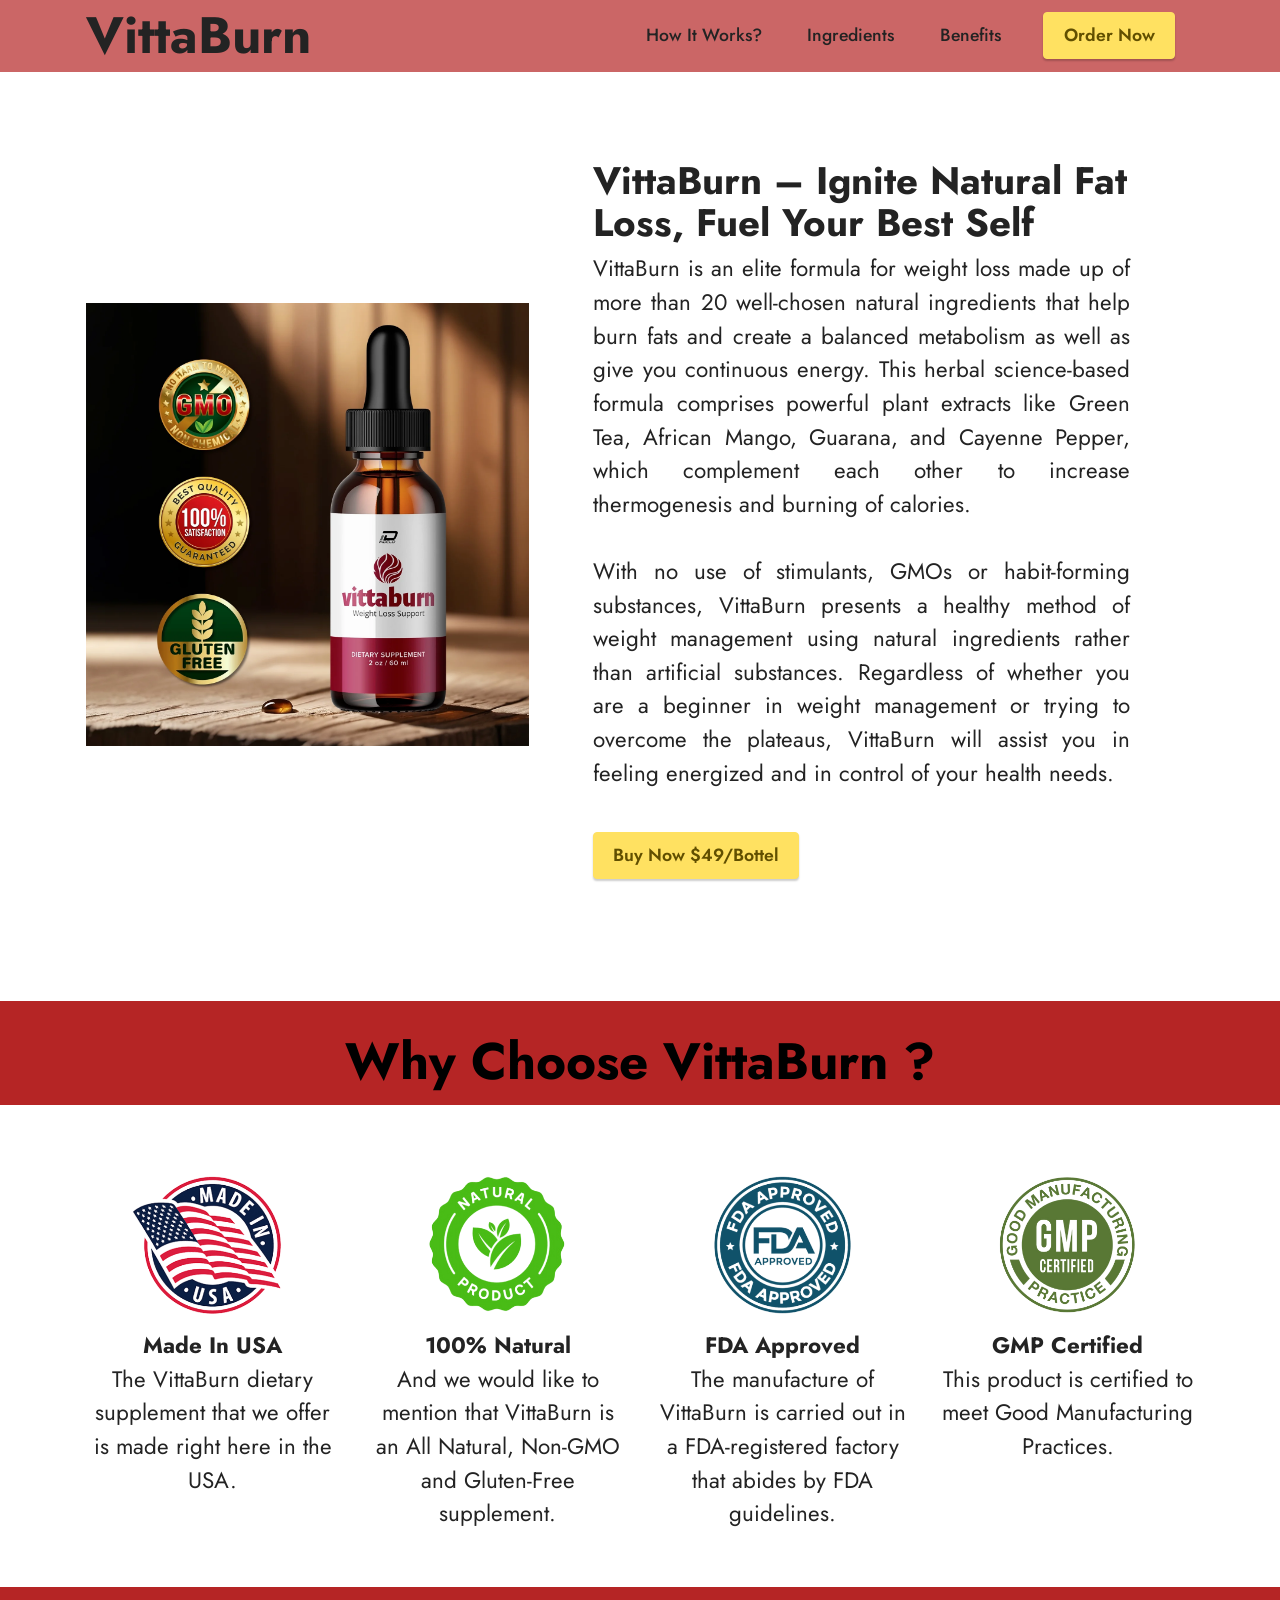
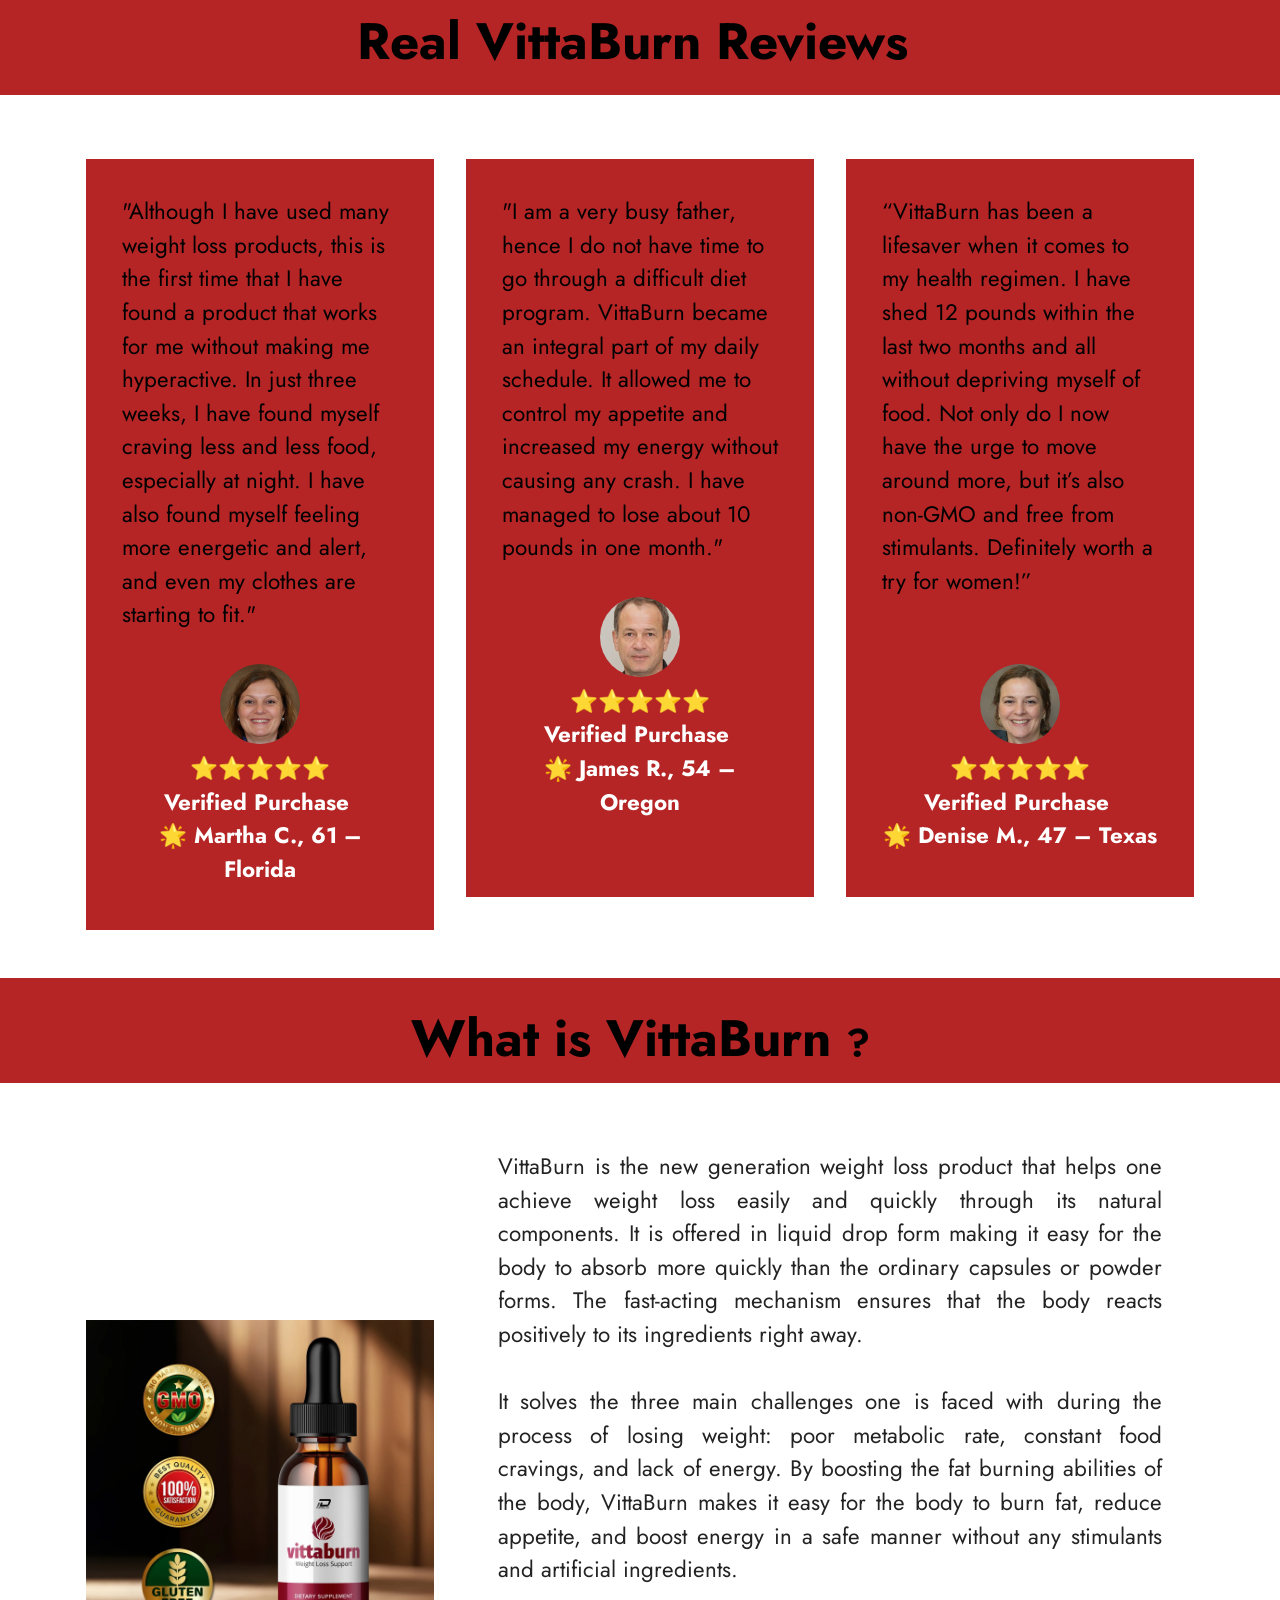
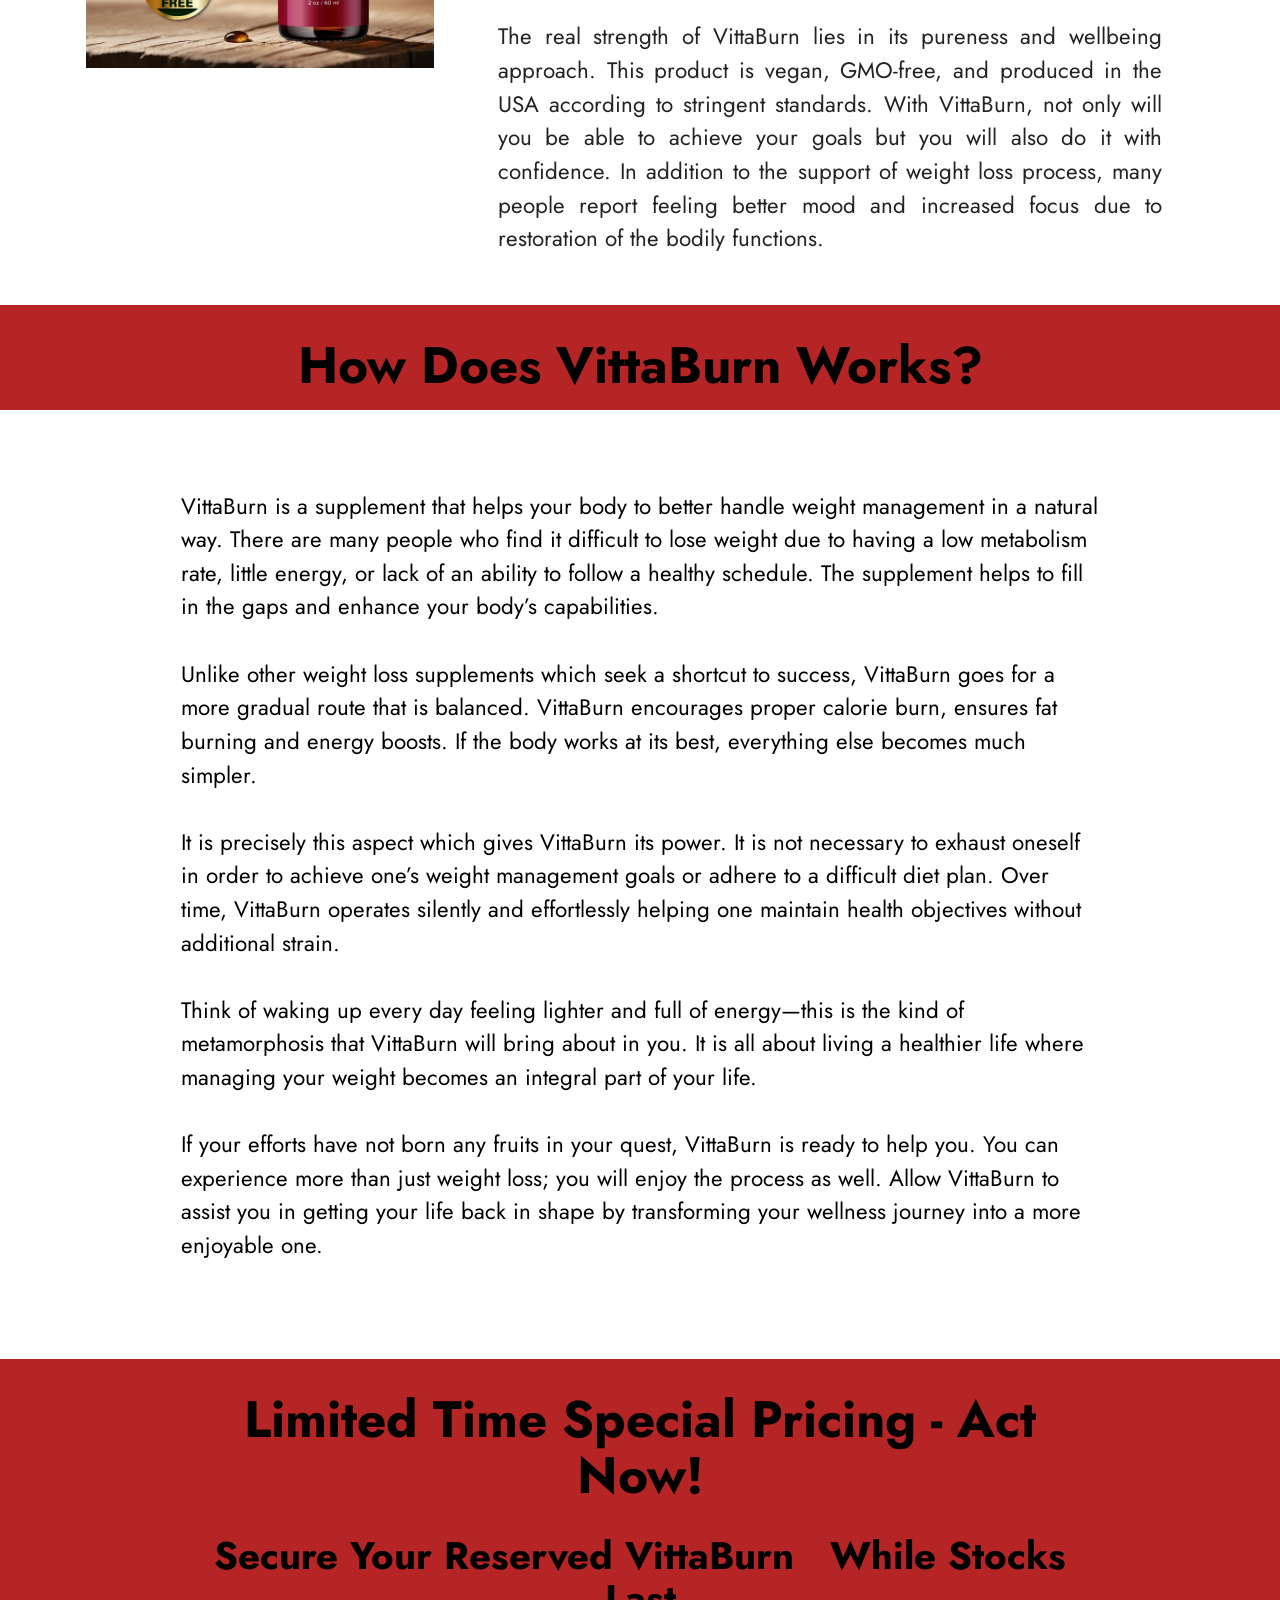
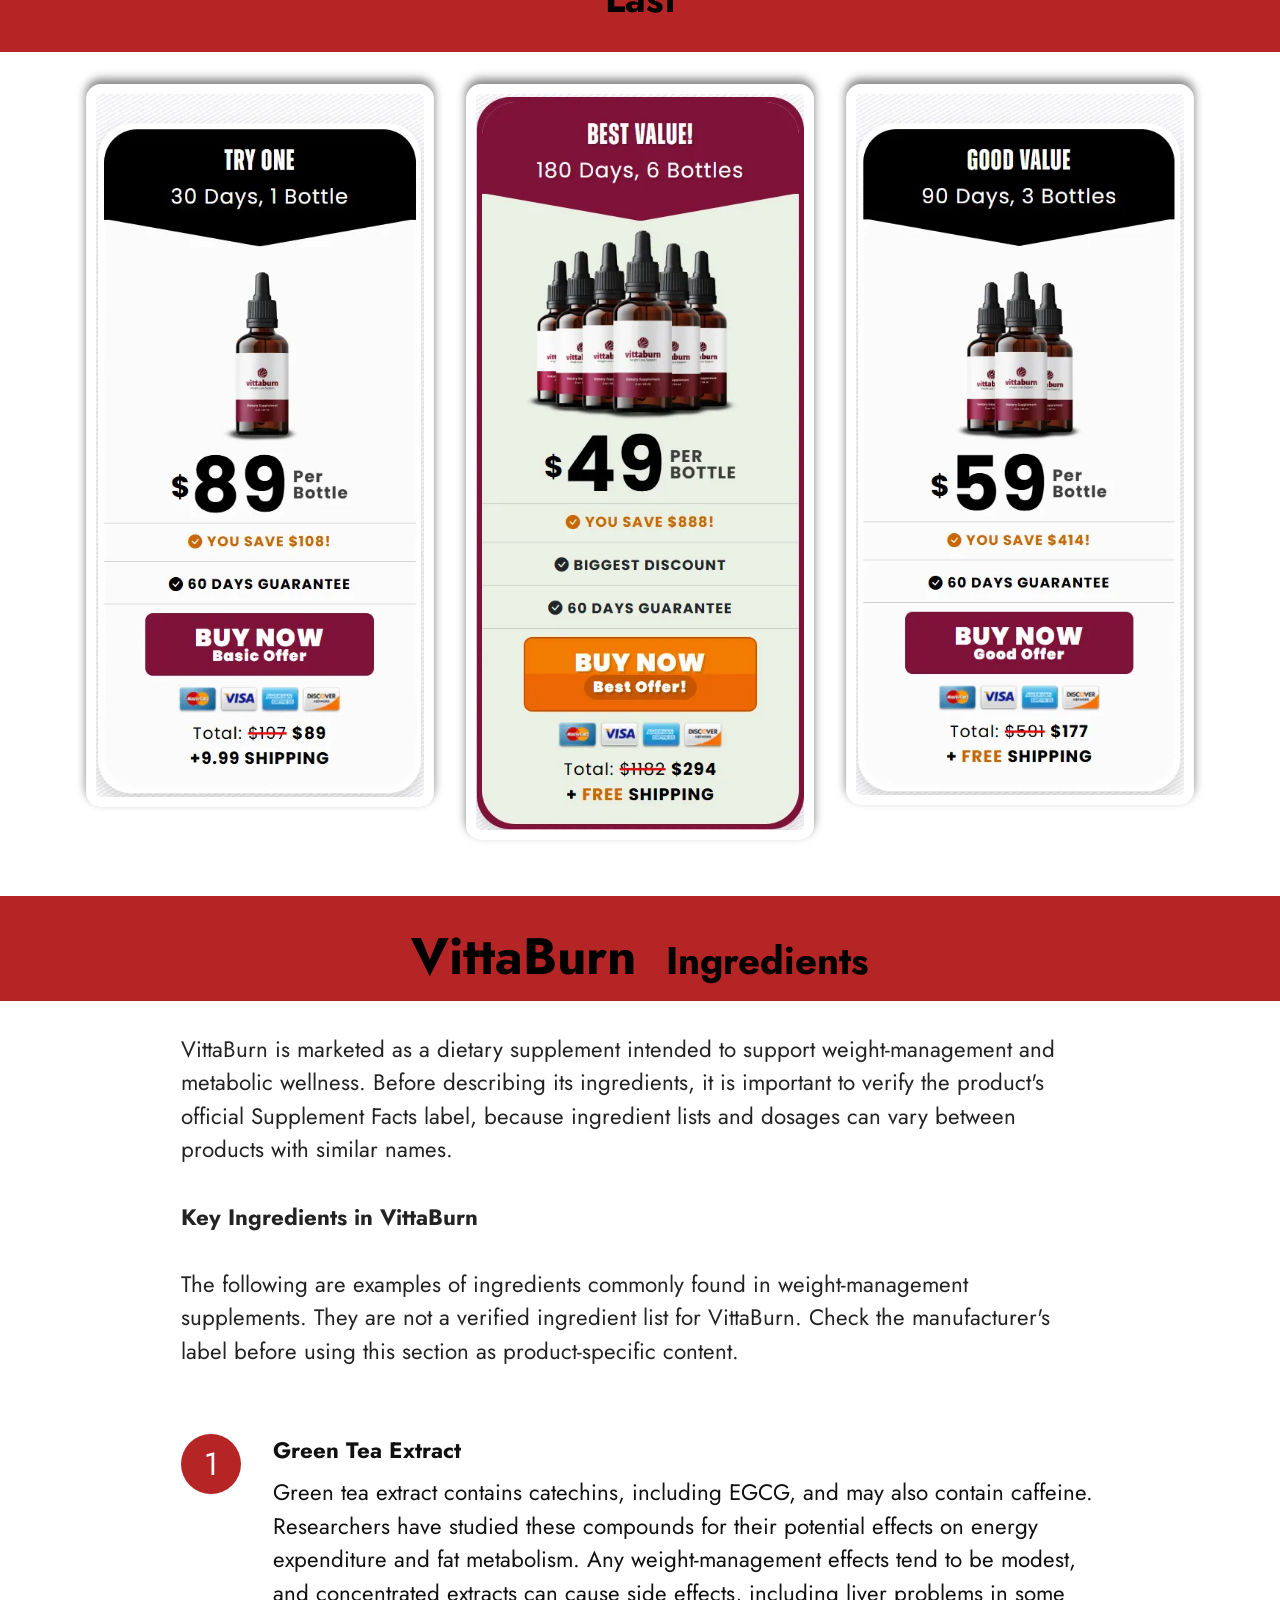
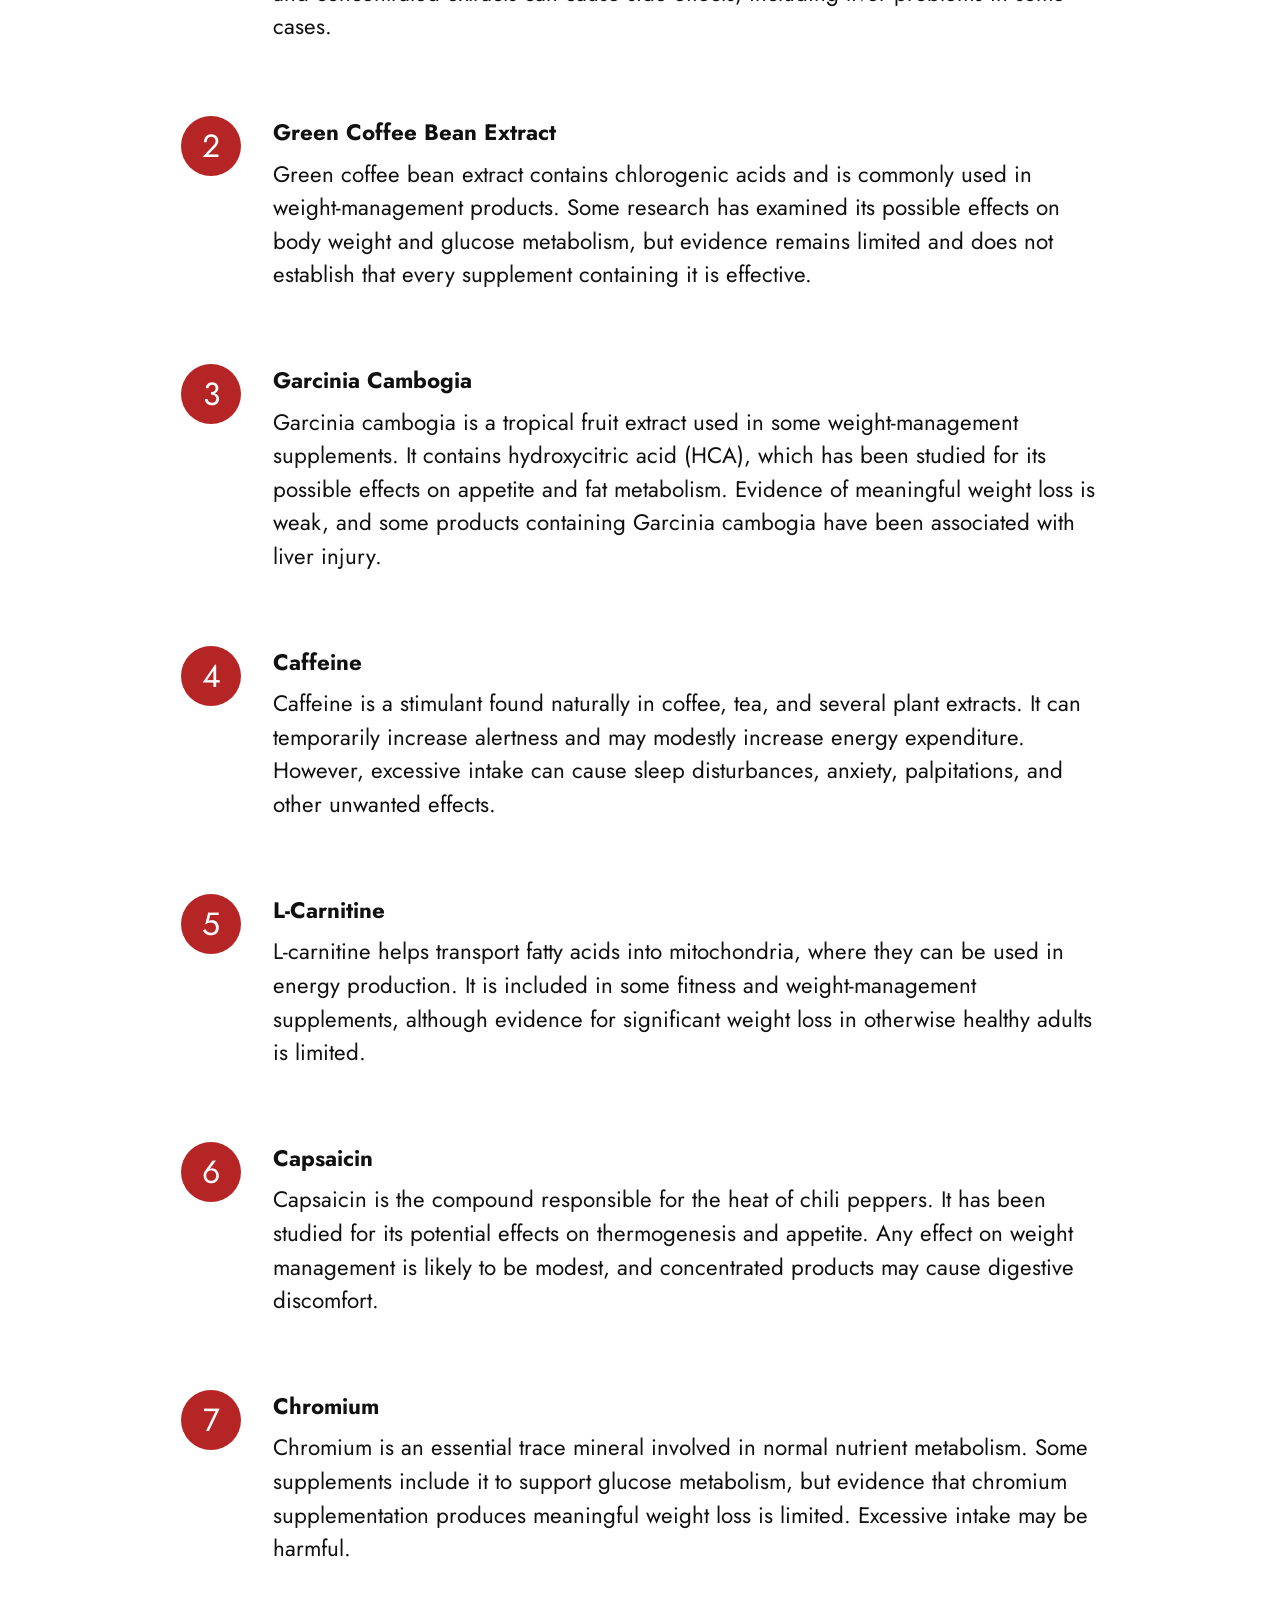
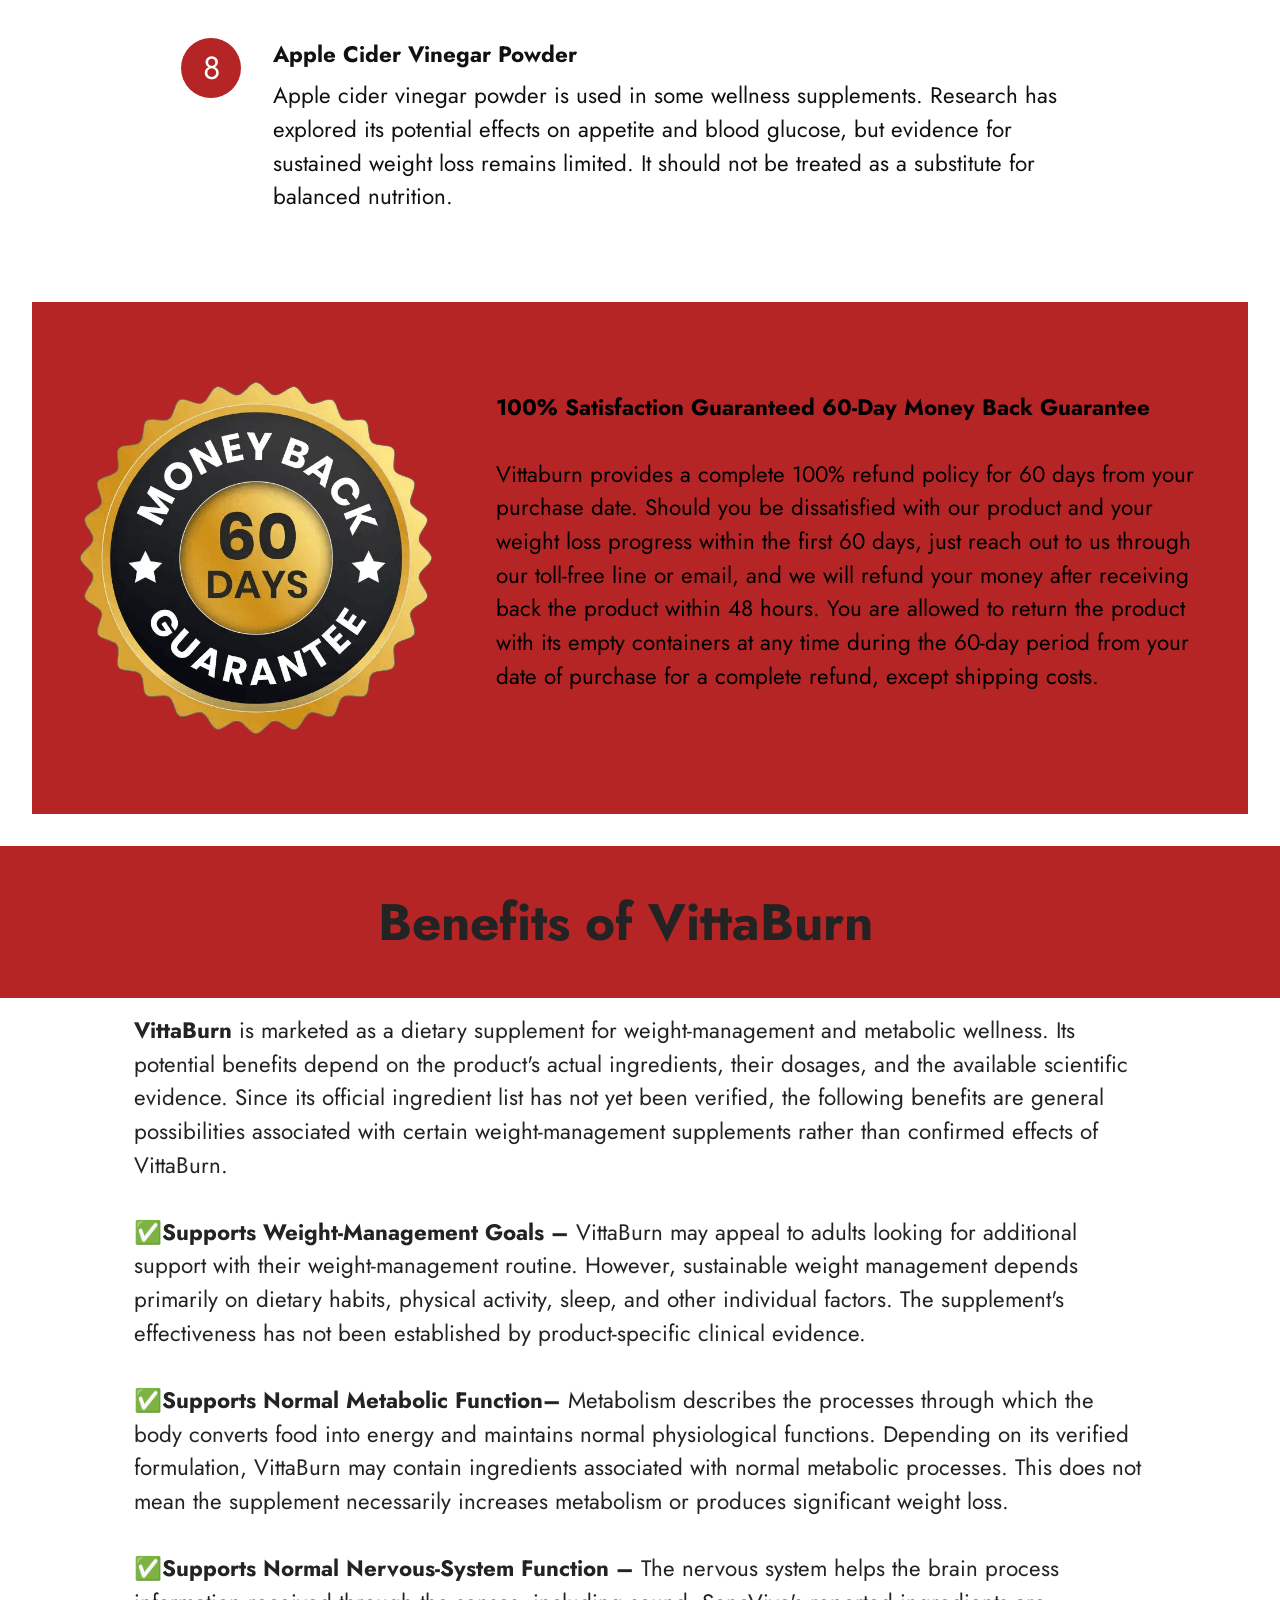
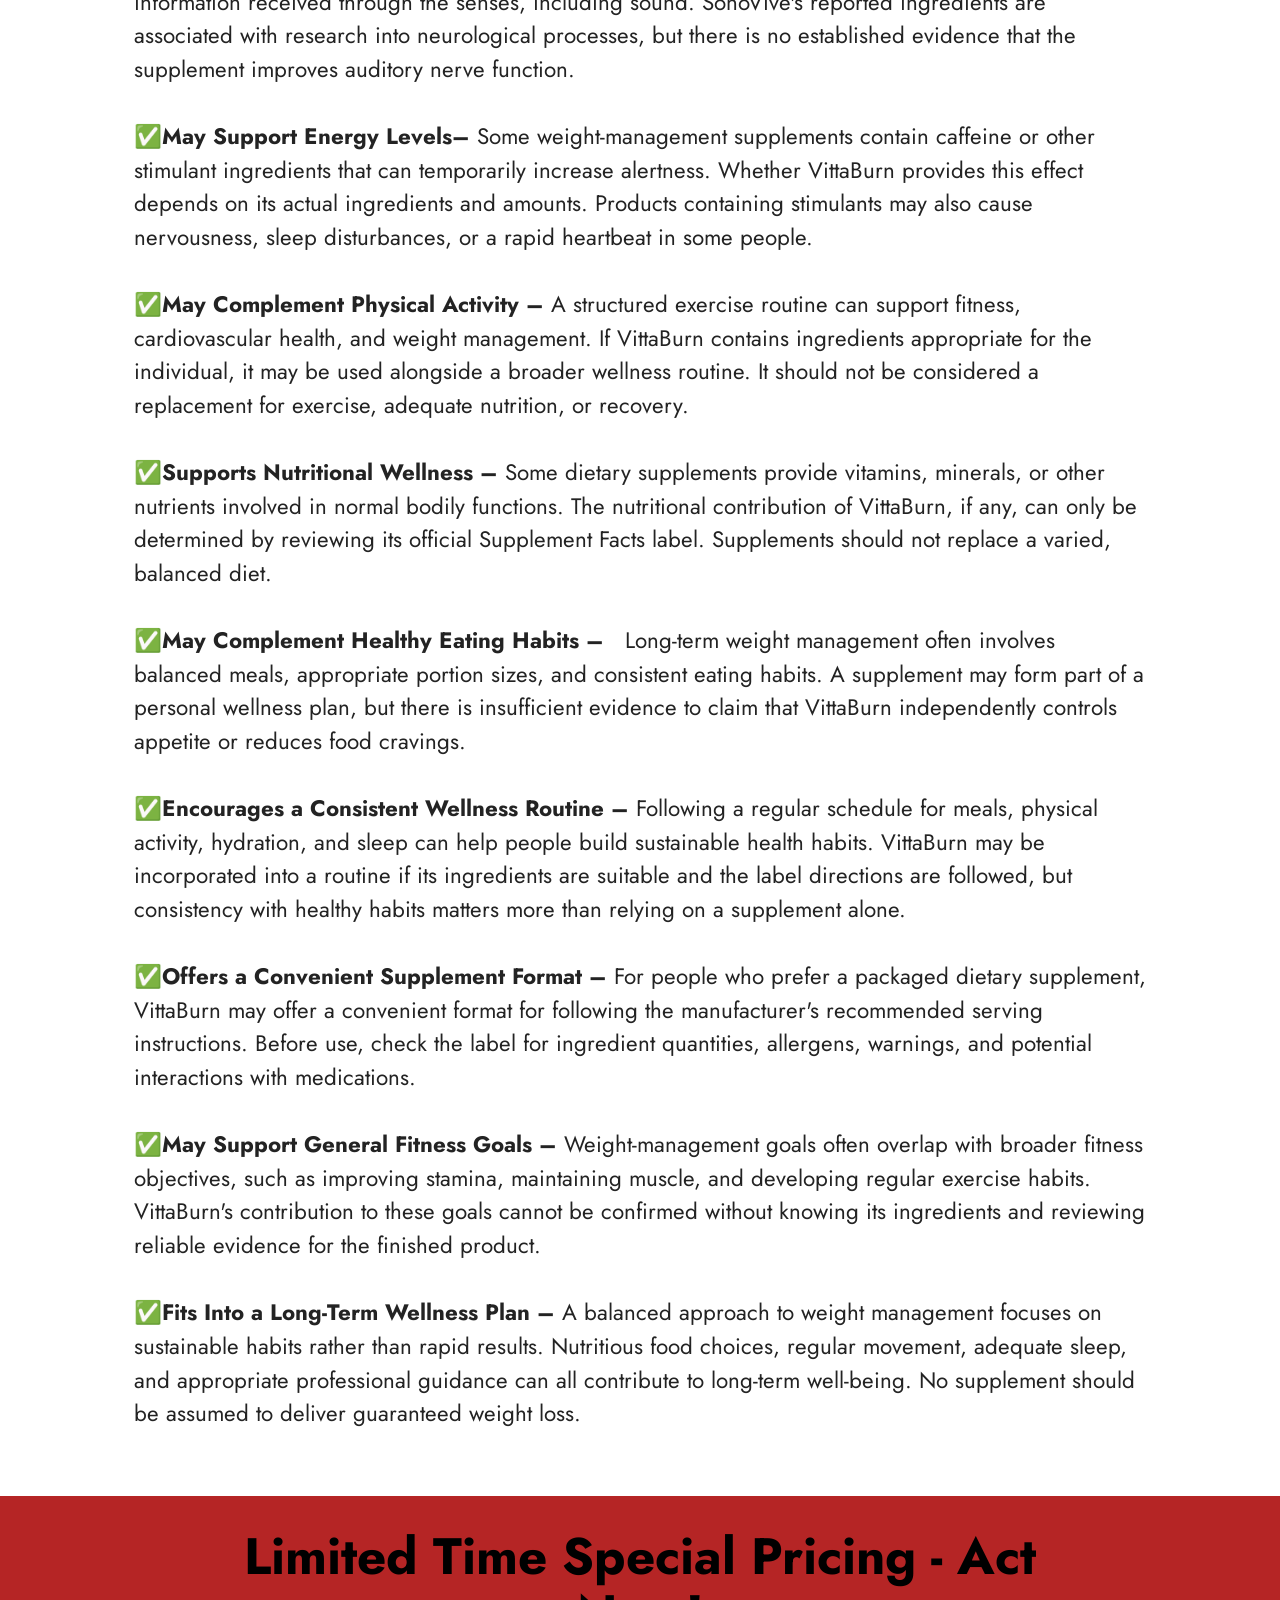
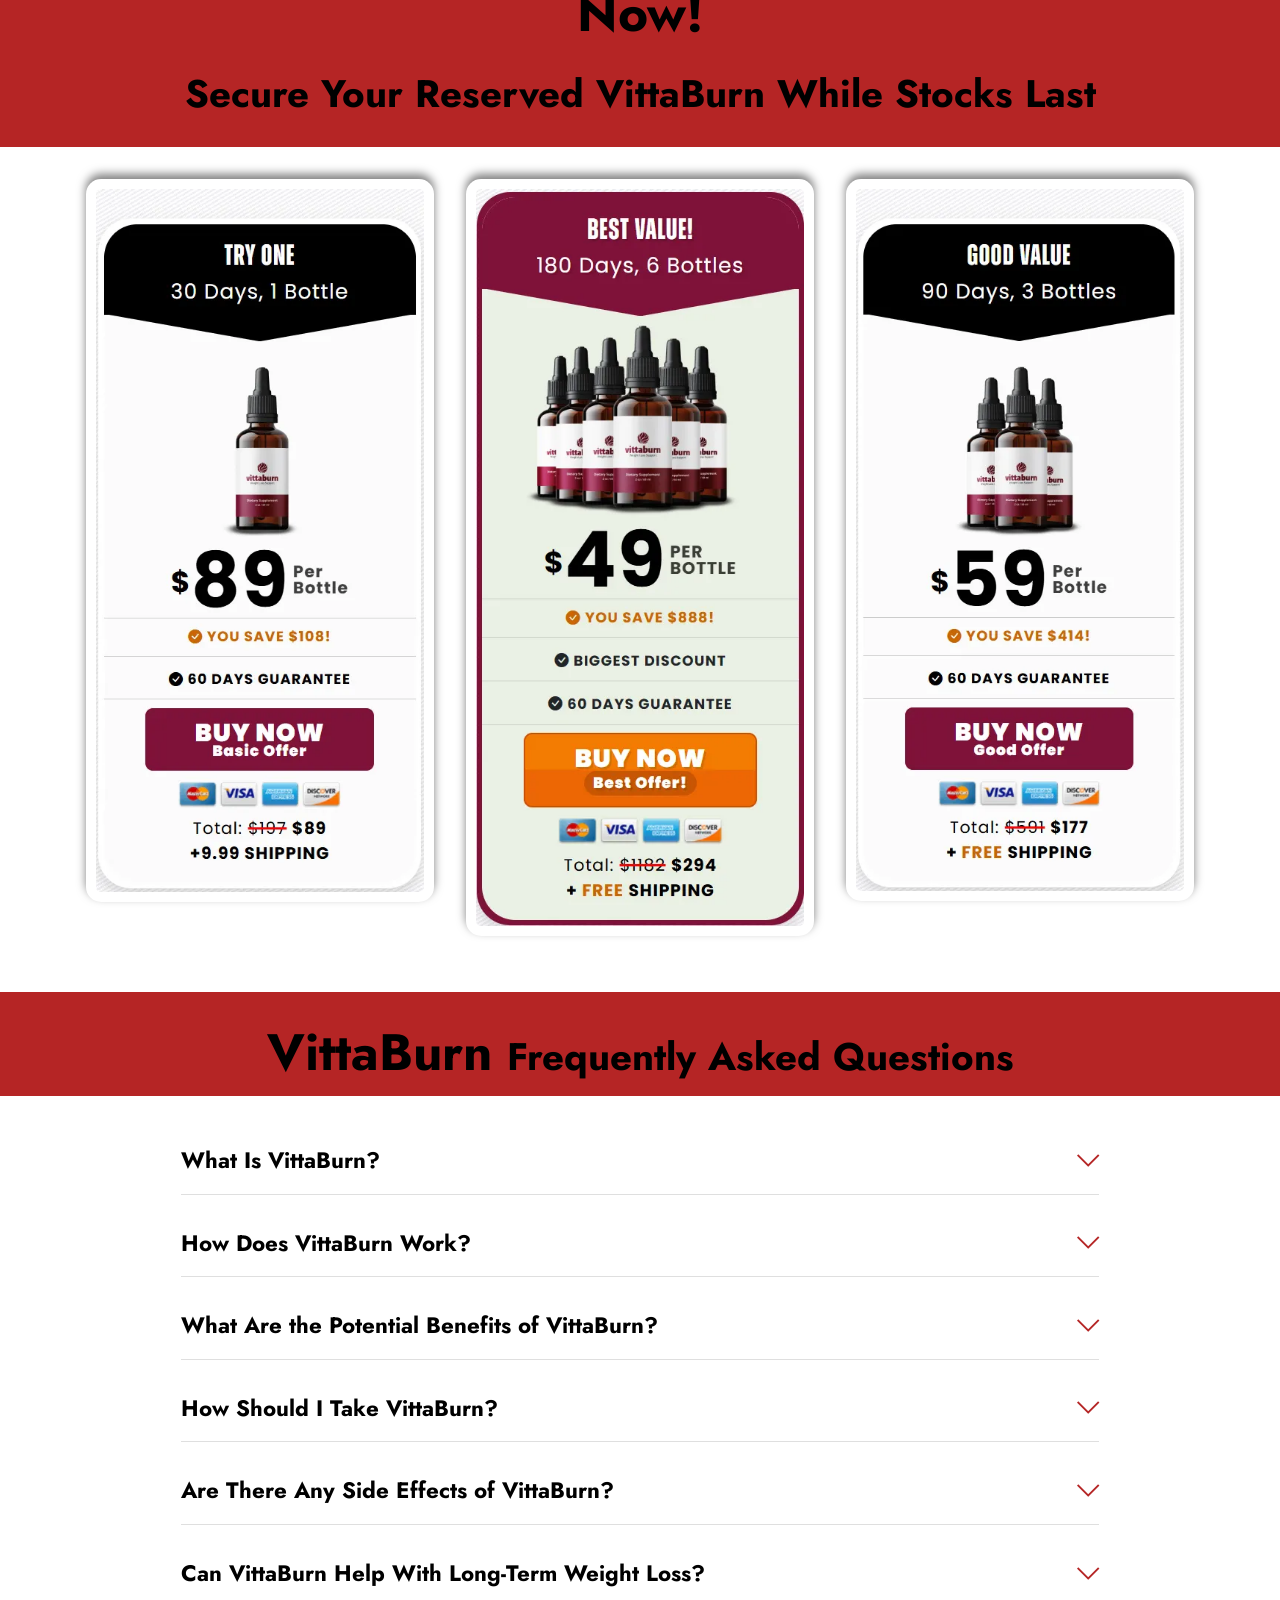
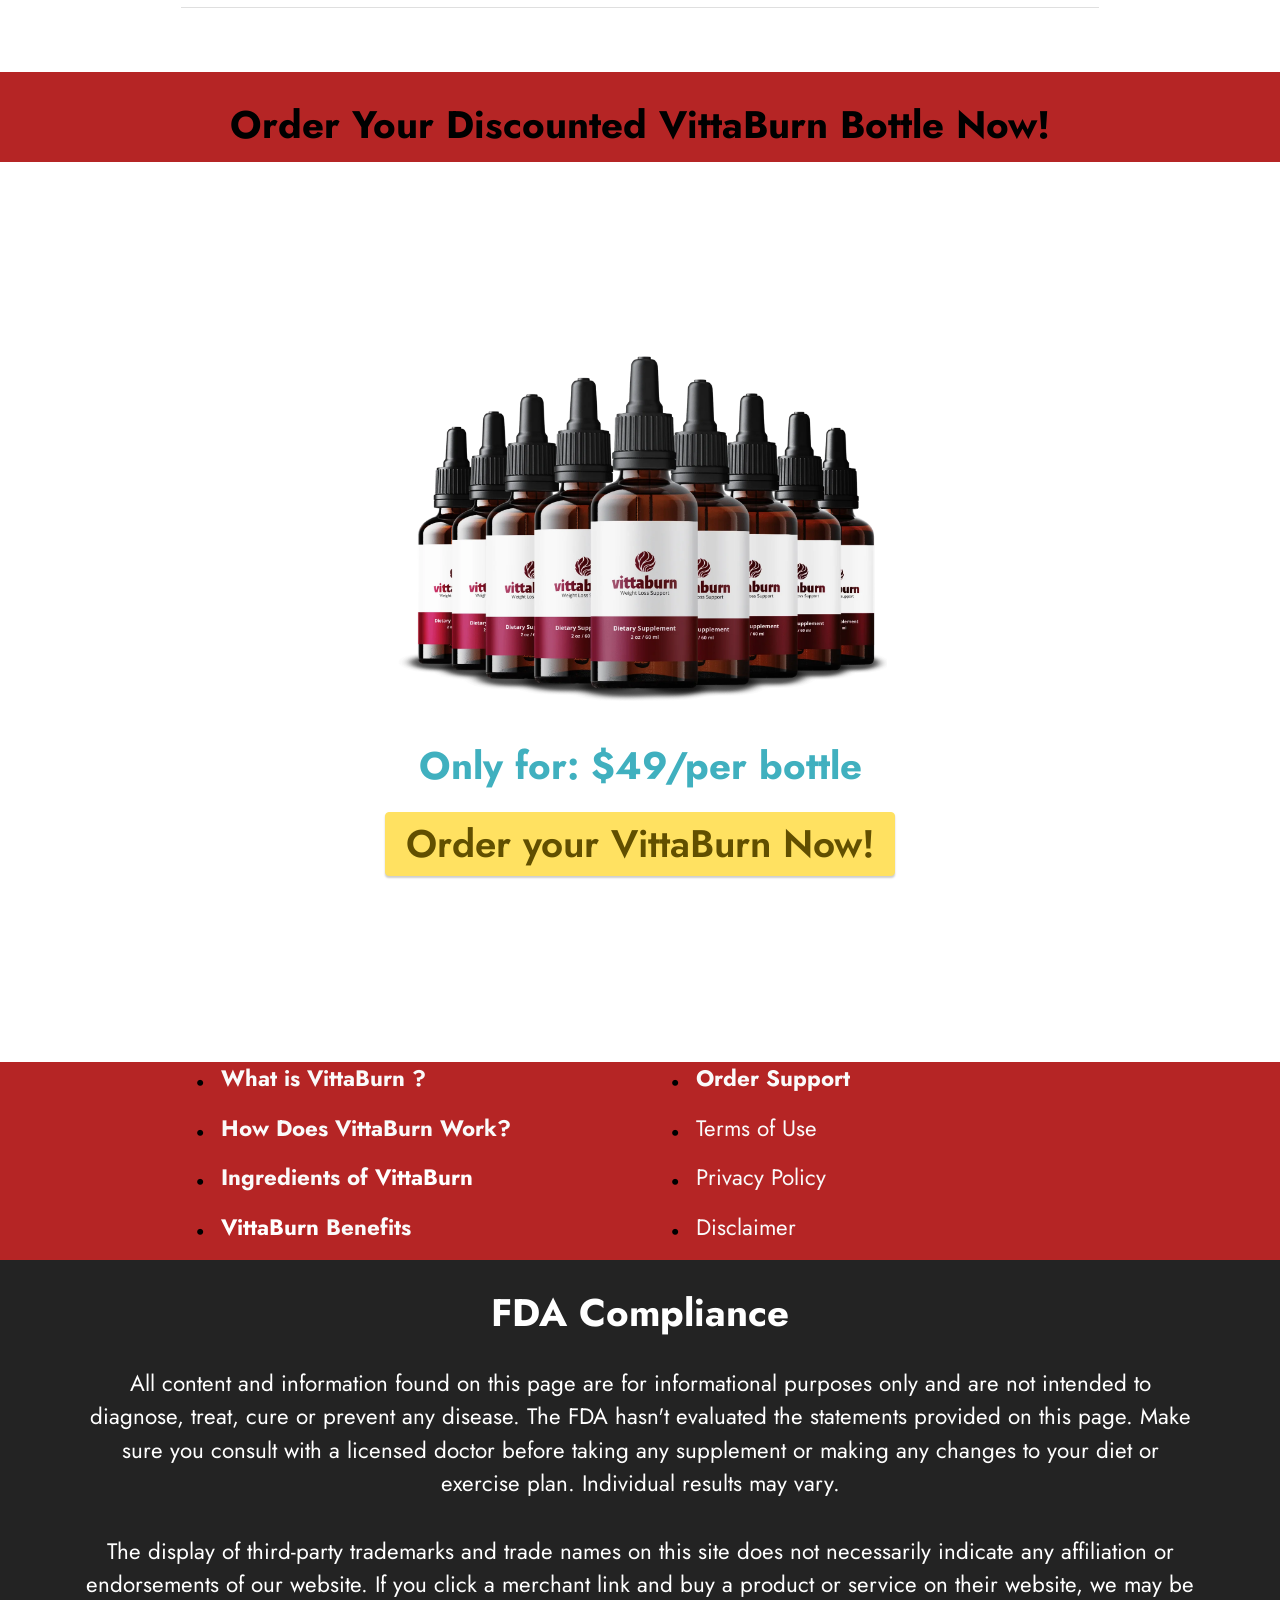
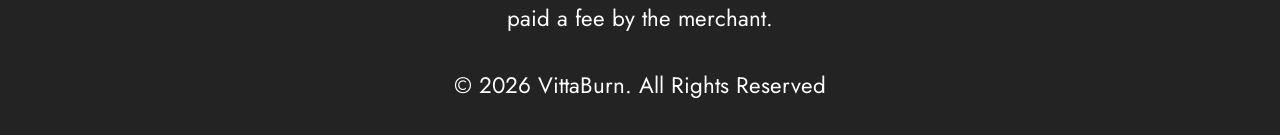
<file: index.html>
<!DOCTYPE html>
<html  lang="en">
<head>
  <!-- Site made with Mobirise Website Builder v6.1.12, https://mobirise.com -->
  <meta charset="UTF-8">
  <meta http-equiv="X-UA-Compatible" content="IE=edge">
  <meta name="generator" content="Mobirise v6.1.12, mobirise.com">
  <meta name="viewport" content="width=device-width, initial-scale=1, minimum-scale=1">
  <link rel="shortcut icon" href="assets/images/vittaburn-1.webp" type="image/x-icon">
  <meta name="description" content="Discover VittaBurn™ and explore its ingredients, potential benefits, usage, and safety considerations. Learn how this weight-management supplement fits into a healthy lifestyle and review important facts before making an informed purchase decision.">
  
  
  <title>VittaBurn™ Review: Ingredients, Benefits, Side Effects & Weight Loss Support</title>
  <link rel="stylesheet" href="assets/web/assets/mobirise-icons2/mobirise2.css">
  <link rel="stylesheet" href="assets/web/assets/mobirise-icons/mobirise-icons.css">
  <link rel="stylesheet" href="assets/bootstrap/css/bootstrap.min.css">
  <link rel="stylesheet" href="assets/dropdown/css/style.css">
  <link rel="stylesheet" href="assets/socicon/css/styles.css">
  <link rel="stylesheet" href="assets/theme/css/style.css">
  <link rel="preload" href="https://fonts.googleapis.com/css?family=Jost:100,200,300,400,500,600,700,800,900,100i,200i,300i,400i,500i,600i,700i,800i,900i&display=swap" as="style" onload="this.onload=null;this.rel='stylesheet'">
  <noscript><link rel="stylesheet" href="https://fonts.googleapis.com/css?family=Jost:100,200,300,400,500,600,700,800,900,100i,200i,300i,400i,500i,600i,700i,800i,900i&display=swap"></noscript>
  <link rel="preload" as="style" href="assets/mobirise/css/mbr-additional.css?v=XSSggT"><link rel="stylesheet" href="assets/mobirise/css/mbr-additional.css?v=XSSggT" type="text/css">
<meta name="msvalidate.01" content="E1C683F4EFB1ADD5ABCEF03F91AA41EB" />
	<meta name="google-site-verification" content="4bTPPsSgGg9mrN9ppGhdz5BRyaK9BWV9diWJw_Lr8Sk" />
  
  
  
</head>
<body>
  
  <section data-bs-version="5.1" class="menu menu2 cid-tB0YZQqaCG" once="menu" id="menu2-0">
    
    <nav class="navbar navbar-dropdown navbar-expand-lg">
        <div class="container">
            <div class="navbar-brand">
                
                <span class="navbar-caption-wrap"><a class="navbar-caption text-black text-primary display-1" href="https://mwebzuno.com/11858/3479/7/?">VittaBurn&nbsp;&nbsp;<br></a></span>
            </div>
            <button class="navbar-toggler" type="button" data-toggle="collapse" data-bs-toggle="collapse" data-target="#navbarSupportedContent" data-bs-target="#navbarSupportedContent" aria-controls="navbarNavAltMarkup" aria-expanded="false" aria-label="Toggle navigation">
                <div class="hamburger">
                    <span></span>
                    <span></span>
                    <span></span>
                    <span></span>
                </div>
            </button>
            <div class="collapse navbar-collapse" id="navbarSupportedContent">
                <ul class="navbar-nav nav-dropdown" data-app-modern-menu="true"><li class="nav-item"><a class="nav-link link text-black display-4" href="index.html#header3-1m">How It Works?</a></li>
                    <li class="nav-item"><a class="nav-link link text-black display-4" href="index.html#features20-x">
                            Ingredients</a></li>
                    <li class="nav-item"><a class="nav-link link text-black display-4" href="index.html#header3-1n">Benefits</a>
                    </li></ul>
                
                <div class="navbar-buttons mbr-section-btn"><a class="btn btn-warning display-4" href="https://mwebzuno.com/11858/3479/7/?">Order Now</a></div>
            </div>
        </div>
    </nav>
</section>

<section data-bs-version="5.1" class="header3 cid-tB10ubWVri" id="header3-1">

    

    
    

    <div class="align-center container">
        <div class="row justify-content-center">
            <div class="col-12 col-lg-9">
                
                
                
                
            </div>
        </div>
    </div>
</section>

<section data-bs-version="5.1" class="features7 cid-vsFuxaL0VE" id="features7-2c">
    <!---->
    

    
    
    <div class="container">
        <div class="card-wrapper">
            <div class="row align-items-center">
                <div class="col-12 col-lg-5">
                    <div class="image-wrapper">
                        <a href="https://mwebzuno.com/11858/3479/7/?"><img src="assets/images/68eca882b0fd8604c5911e7b.webp" alt="VittaBurn  "></a>
                    </div>
                </div>
                <div class="col-12 col-lg">
                    <div class="text-box">
                        <h5 class="mbr-title mbr-fonts-style display-2"><strong>VittaBurn – Ignite Natural Fat Loss, Fuel Your Best Self</strong></h5>
                        <p class="mbr-text mbr-fonts-style display-7">VittaBurn is an elite formula for weight loss made up of more than 20 well-chosen natural ingredients that help burn fats and create a balanced metabolism as well as give you continuous energy. This herbal science-based formula comprises powerful plant extracts like Green Tea, African Mango, Guarana, and Cayenne Pepper, which complement each other to increase thermogenesis and burning of calories.<br><br>With no use of stimulants, GMOs or habit-forming substances, VittaBurn presents a healthy method of weight management using natural ingredients rather than artificial substances. Regardless of whether you are a beginner in weight management or trying to overcome the plateaus, VittaBurn will assist you in feeling energized and in control of your health needs.<br></p>
                        
                        <div class="mbr-section-btn pt-3"><a href="https://mwebzuno.com/11858/3479/7/?" class="btn btn-warning display-4">Buy Now $49/Bottel</a></div>
                    </div>
                </div>
            </div>
        </div>
    </div>
</section>

<section data-bs-version="5.1" class="header3 cid-vszOKZhpDv" id="header3-27">

    

    
    

    <div class="align-center container">
        <div class="row justify-content-center">
            <div class="col-12 col-lg-12">
                
                <h2 class="mbr-section-subtitle mbr-fonts-style mb-3 display-1"><strong>Why Choose VittaBurn</strong><strong style="font-size: 3.2rem;">&nbsp;?</strong></h2>
                
                
            </div>
        </div>
    </div>
</section>

<section data-bs-version="5.1" class="gallery5 mbr-gallery cid-vszOlzmzra" id="gallery5-26">
    

    
    

    <div class="container">
        
        <div class="row mbr-gallery mt-4">
            <div class="col-12 col-md-6 col-lg-3 item gallery-image active">
                <div class="item-wrapper" data-toggle="modal" data-bs-toggle="modal" data-target="#vz5HyND8zs-modal" data-bs-target="#vz5HyND8zs-modal">
                    <img class="w-100" src="assets/images/made-in-usa-500x300.png" alt="Made In USA" data-slide-to="0" data-bs-slide-to="0" data-target="#lb-vz5HyND8zs" data-bs-target="#lb-vz5HyND8zs">
                    <div class="icon-wrapper">
                        <span class="mobi-mbri mobi-mbri-search mbr-iconfont mbr-iconfont-btn"></span>
                    </div>
                </div>
                <h1 class="mbr-item-subtitle mbr-fonts-style align-center mb-2 mt-2 display-7"><div><strong>Made In USA</strong></div><div>The VittaBurn dietary supplement that we offer is made right here in the USA.</div><div>
</div><div>
</div><div>
</div><div>
</div></h1>
            </div>
            <div class="col-12 col-md-6 col-lg-3 item gallery-image">
                <div class="item-wrapper" data-toggle="modal" data-bs-toggle="modal" data-target="#vz5HyND8zs-modal" data-bs-target="#vz5HyND8zs-modal">
                    <img class="w-100" src="assets/images/natural-product-500x300.png" alt="100% Natural" data-slide-to="1" data-bs-slide-to="1" data-target="#lb-vz5HyND8zs" data-bs-target="#lb-vz5HyND8zs">
                    <div class="icon-wrapper">
                        <span class="mobi-mbri mobi-mbri-search mbr-iconfont mbr-iconfont-btn"></span>
                    </div>
                </div>
                <h1 class="mbr-item-subtitle mbr-fonts-style align-center mb-2 mt-2 display-7"><div><span style="font-size: 1.4rem;"><strong>100% Natural</strong></span></div><div>And we would like to mention that VittaBurn is an All Natural, Non-GMO and Gluten-Free supplement.</div><div>
</div><div>
</div><div>
</div></h1>
            </div>
            
            <div class="col-12 col-md-6 col-lg-3 item gallery-image">
                <div class="item-wrapper" data-toggle="modal" data-bs-toggle="modal" data-target="#vz5HyND8zs-modal" data-bs-target="#vz5HyND8zs-modal">
                    <img class="w-100" src="assets/images/fda-approved-500x300.png" alt="FDA Approved" data-slide-to="2" data-bs-slide-to="2" data-target="#lb-vz5HyND8zs" data-bs-target="#lb-vz5HyND8zs">
                    <div class="icon-wrapper">
                        <span class="mobi-mbri mobi-mbri-search mbr-iconfont mbr-iconfont-btn"></span>
                    </div>
                </div>
                <h1 class="mbr-item-subtitle mbr-fonts-style align-center mb-2 mt-2 display-7"><div><strong>FDA Approved</strong></div><div>The manufacture of VittaBurn is carried out in a FDA-registered factory that abides by FDA guidelines.</div><div>
</div><div>
</div></h1>
            </div><div class="col-12 col-md-6 col-lg-3 item gallery-image">
                <div class="item-wrapper" data-toggle="modal" data-bs-toggle="modal" data-target="#vz5HyND8zs-modal" data-bs-target="#vz5HyND8zs-modal">
                    <img class="w-100" src="assets/images/gmp-certified-500x300.png" alt="GMP Certified" data-slide-to="3" data-bs-slide-to="3" data-target="#lb-vz5HyND8zs" data-bs-target="#lb-vz5HyND8zs">
                    <div class="icon-wrapper">
                        <span class="mobi-mbri mobi-mbri-search mbr-iconfont mbr-iconfont-btn"></span>
                    </div>
                </div>
                <h1 class="mbr-item-subtitle mbr-fonts-style align-center mb-2 mt-2 display-7"><div><strong>GMP Certified</strong></div><div>This product is certified to meet Good Manufacturing Practices.</div><div>
</div><div>
</div><div>
</div></h1>
            </div>
        </div>

        <div class="modal mbr-slider" tabindex="-1" role="dialog" aria-hidden="true" id="vz5HyND8zs-modal">
            <div class="modal-dialog" role="document">
                <div class="modal-content">
                    <div class="modal-body">
                        <div class="carousel slide" id="lb-vz5HyND8zs" data-interval="5000" data-bs-interval="5000">
                            <div class="carousel-inner">
                                <div class="carousel-item active">
                                    <img class="d-block w-100" src="assets/images/made-in-usa-500x300.png" alt="Mobirise Website Builder">
                                </div>
                                <div class="carousel-item">
                                    <img class="d-block w-100" src="assets/images/natural-product-500x300.png" alt="Mobirise Website Builder">
                                </div>
                                
                                <div class="carousel-item">
                                    <img class="d-block w-100" src="assets/images/fda-approved-500x300.png" alt="Mobirise Website Builder">
                                </div><div class="carousel-item">
                                    <img class="d-block w-100" src="assets/images/gmp-certified-500x300.png" alt="Mobirise Website Builder">
                                </div>
                            </div>
                            <ol class="carousel-indicators">
                                <li data-slide-to="0" data-bs-slide-to="0" class="active" data-target="#lb-vz5HyND8zs" data-bs-target="#lb-vz5HyND8zs"></li>
                                <li data-slide-to="1" data-bs-slide-to="1" data-target="#lb-vz5HyND8zs" data-bs-target="#lb-vz5HyND8zs"></li>
                                <li data-slide-to="2" data-bs-slide-to="2" data-target="#lb-vz5HyND8zs" data-bs-target="#lb-vz5HyND8zs"></li>
                                <li data-slide-to="3" data-bs-slide-to="3" data-target="#lb-vz5HyND8zs" data-bs-target="#lb-vz5HyND8zs"></li>
                            </ol>
                            <a role="button" href="" class="close" data-dismiss="modal" data-bs-dismiss="modal" aria-label="Close">
                            </a>
                            <a class="carousel-control-prev carousel-control" role="button" data-slide="prev" data-bs-slide="prev" href="#lb-vz5HyND8zs">
                                <span class="mobi-mbri mobi-mbri-arrow-prev" aria-hidden="true"></span>
                                <span class="sr-only visually-hidden">Previous</span>
                            </a>
                            <a class="carousel-control-next carousel-control" role="button" data-slide="next" data-bs-slide="next" href="#lb-vz5HyND8zs">
                                <span class="mobi-mbri mobi-mbri-arrow-next" aria-hidden="true"></span>
                                <span class="sr-only visually-hidden">Next</span>
                            </a>
                        </div>
                    </div>
                </div>
            </div>
        </div>
    </div>
</section>

<section data-bs-version="5.1" class="content6 cid-vsJlN0BLRY" id="content6-2f">
    
    <div class="container">
        <div class="row justify-content-center">
            <div class="col-md-12 col-lg-10">
                <hr class="line">
                <p class="mbr-text align-center mbr-fonts-style my-4 display-1"><strong>Real&nbsp;VittaBurn&nbsp;Reviews&nbsp;</strong><br></p>
                <hr class="line">
            </div>
        </div>
    </div>
</section>

<section data-bs-version="5.1" class="people04 cid-vweRgNTzRw" id="people04-2m">
	
	
	<div class="container">
		
		<div class="row mbr-masonry" data-masonry="{&quot;percentPosition&quot;: true }">
			
			<div class="item features-without-image col-12 col-md-6 col-lg-4 active">
				<div class="item-wrapper">
					<div class="card-box align-left">
						<p class="card-text mbr-fonts-style display-7">"Although I have used many weight loss products, this is the first time that I have found a product that works for me without making me hyperactive. In just three weeks, I have found myself craving less and less food, especially at night. I have also found myself feeling more energetic and alert, and even my clothes are starting to fit."<br>
						</p>
						<div class="img-wrapper mt-4 mb-2">
							<img src="assets/images/sonovive-reviews.webp" data-slide-to="1" data-bs-slide-to="1" alt="🌟 Martha C., 61 – Florida">
						</div>
						<h5 class="card-title mbr-fonts-style display-7"><strong>⭐⭐⭐⭐⭐</strong><br><strong>Verified Purchase&nbsp;</strong><br><div><strong>🌟 Martha C., 61 – Florida</strong></div><div><strong>
</strong></div><div><strong>
</strong></div></h5>
					</div>
				</div>
			</div>
			<div class="item features-without-image col-12 col-md-6 col-lg-4">
				<div class="item-wrapper">
					<div class="card-box align-left">
						<p class="card-text mbr-fonts-style display-7">"I am a very busy father, hence I do not have time to go through a difficult diet program. VittaBurn became an integral part of my daily schedule. It allowed me to control my appetite and increased my energy without causing any crash. I have managed to lose about 10 pounds in one month."<br>
						</p>
						<div class="img-wrapper mt-4 mb-2">
							<img src="assets/images/sonovive-best-review.webp" data-slide-to="2" data-bs-slide-to="2" alt="🌟 James R., 54 – Oregon">
						</div>
						<h5 class="card-title mbr-fonts-style display-7">
							<strong>⭐⭐⭐⭐⭐</strong><br><strong>Verified Purchase&nbsp;</strong><div><strong>🌟 James R., 54 – Oregon
</strong></div><div><strong><br></strong></div><div><strong>
</strong></div><div><strong>
</strong></div></h5>
					</div>
				</div>
			</div>
			
			<div class="item features-without-image col-12 col-md-6 col-lg-4">
				<div class="item-wrapper">
					<div class="card-box align-left">
						<p class="card-text mbr-fonts-style display-7">“VittaBurn has been a lifesaver when it comes to my health regimen. I have shed 12 pounds within the last two months and all without depriving myself of food. Not only do I now have the urge to move around more, but it’s also non-GMO and free from stimulants. Definitely worth a try for women!”<br><br>
						</p>
						<div class="img-wrapper mt-4 mb-2">
							<img src="assets/images/real-success.webp" data-slide-to="4" data-bs-slide-to="4" alt="🌟 Denise M., 47 – Texas">
						</div>
						<h5 class="card-title mbr-fonts-style display-7"><strong>⭐⭐⭐⭐⭐</strong><br><strong>Verified Purchase&nbsp;</strong><br><div><strong>🌟 Denise M., 47 – Texas</strong></div><div><strong>
</strong></div></h5>
					</div>
				</div>
			</div>
			
		</div>
	</div>
</section>

<section data-bs-version="5.1" class="header3 cid-tB83YwBUMj" id="header3-1l">

    

    
    

    <div class="align-center container">
        <div class="row justify-content-center">
            <div class="col-12 col-lg-12">
                
                <h2 class="mbr-section-subtitle mbr-fonts-style mb-3 display-1"><strong>What is VittaBurn</strong><strong style="font-size: 3.2rem;">&nbsp;</strong><strong style="font-size: 2.4rem;">?</strong></h2>
                
                
            </div>
        </div>
    </div>
</section>

<section data-bs-version="5.1" class="header11 cid-tB1vWdJbT6" id="header11-a">

    

    
    

    <div class="container">
        <div class="row justify-content-center">
            <div class="col-12 col-md-4 image-wrapper">
                <a href="https://mwebzuno.com/11858/3479/7/?"><img class="w-100" src="assets/images/68eca882b0fd8604c5911e7b.webp" alt="VittaBurn  "></a>
            </div>
            <div class="col-12 col-md">
                <div class="text-wrapper text-center">
                    
                    <p class="mbr-text mbr-fonts-style display-7"><br><br>VittaBurn is the new generation weight loss product that helps one achieve weight loss easily and quickly through its natural components. It is offered in liquid drop form making it easy for the body to absorb more quickly than the ordinary capsules or powder forms. The fast-acting mechanism ensures that the body reacts positively to its ingredients right away.<br><br>It solves the three main challenges one is faced with during the process of losing weight: poor metabolic rate, constant food cravings, and lack of energy. By boosting the fat burning abilities of the body, VittaBurn makes it easy for the body to burn fat, reduce appetite, and boost energy in a safe manner without any stimulants and artificial ingredients.<br><br>The real strength of VittaBurn lies in its pureness and wellbeing approach. This product is vegan, GMO-free, and produced in the USA according to stringent standards. With VittaBurn, not only will you be able to achieve your goals but you will also do it with confidence. In addition to the support of weight loss process, many people report feeling better mood and increased focus due to restoration of the bodily functions.<br><br></p>
                    
                </div>
            </div>
        </div>
    </div>
</section>

<section data-bs-version="5.1" class="header3 cid-tB85bPoWQz" id="header3-1m">

    

    
    

    <div class="align-center container">
        <div class="row justify-content-center">
            <div class="col-12 col-lg-12">
                
                <h2 class="mbr-section-subtitle mbr-fonts-style mb-3 display-1"><strong>How Does VittaBurn</strong><strong style="font-size: 3.2rem;">&nbsp;Works?</strong></h2>
                
                
            </div>
        </div>
    </div>
</section>

<section data-bs-version="5.1" class="article12 cid-vyMVMAedC5" id="article12-2w">    
    
    <div class="container">
        <div class="row justify-content-center">
            <div class="col-md-12 col-lg-10">
                
                
                <p class="mbr-text mbr-fonts-style display-7">VittaBurn is a supplement that helps your body to better handle weight management in a natural way. There are many people who find it difficult to lose weight due to having a low metabolism rate, little energy, or lack of an ability to follow a healthy schedule. The supplement helps to fill in the gaps and enhance your body’s capabilities.<br><br>Unlike other weight loss supplements which seek a shortcut to success, VittaBurn goes for a more gradual route that is balanced. VittaBurn encourages proper calorie burn, ensures fat burning and energy boosts. If the body works at its best, everything else becomes much simpler.<br><br>It is precisely this aspect which gives VittaBurn its power. It is not necessary to exhaust oneself in order to achieve one’s weight management goals or adhere to a difficult diet plan. Over time, VittaBurn operates silently and effortlessly helping one maintain health objectives without additional strain.<br><br>Think of waking up every day feeling lighter and full of energy—this is the kind of metamorphosis that VittaBurn will bring about in you. It is all about living a healthier life where managing your weight becomes an integral part of your life.<br><br>If your efforts have not born any fruits in your quest, VittaBurn is ready to help you. You can experience more than just weight loss; you will enjoy the process as well. Allow VittaBurn to assist you in getting your life back in shape by transforming your wellness journey into a more enjoyable one.<br>
                </p>
            </div>
        </div>
    </div>
</section>

<section data-bs-version="5.1" class="content4 cid-tB1yuhcVVi" id="content4-g">
    

    
    
    <div class="container">
        <div class="row justify-content-center">
            <div class="title col-md-12 col-lg-10">
                <h3 class="mbr-section-title mbr-fonts-style align-center mb-4 display-1"><strong>Limited Time Special Pricing - Act Now!</strong></h3>
                <h4 class="mbr-section-subtitle align-center mbr-fonts-style mb-4 display-2"><strong>Secure Your Reserved VittaBurn</strong><strong style="font-size: 2.4rem;">&nbsp; &nbsp;While Stocks Last</strong></h4>
                
            </div>
        </div>
    </div>
</section>

<section data-bs-version="5.1" class="gallery5 mbr-gallery cid-vyZShZwGRO" id="image1-3k">
    

    

    <div class="container">
        
        <div class="row mbr-gallery mt-4">
            <div class="col-12 col-md-6 col-lg-4 item gallery-image">
                
                    <a href="https://mwebzuno.com/11858/3479/7/?"><img class="w-100 JCB_Price" src="assets/images/68eca882897505618ea4920a.webp" alt="VittaBurn   buy now 1 bottle" data-slide-to="0" data-bs-slide-to="0" title="Ikaria Lean Belly Juice"><br></a>
                   
                
               
            </div>
             <div class="col-12 col-md-6 col-lg-4 item gallery-image">
                
                   <a href="https://mwebzuno.com/11858/3479/7/?"> <img class="w-100 JCB_Price" src="assets/images/68eca882897505d8bba49203.webp" alt="VittaBurn   buy now 6 bottles" data-slide-to="1" data-bs-slide-to="1" title="Ikaria Lean Belly Juice"><br></a>
                    
                
               
            </div>
             <div class="col-12 col-md-6 col-lg-4 item gallery-image">
                
                   <a href="https://mwebzuno.com/11858/3479/7/?"> <img class="w-100 JCB_Price" src="assets/images/68eca882c2b02ef2f235392f.webp" alt="VittaBurn  buy now 3 bottles" data-slide-to="2" data-bs-slide-to="2" title="Ikaria Lean Belly Juice"><br>
                    
               
                
            </a></div></div><div class="modal mbr-slider" tabindex="-1" role="dialog" aria-hidden="true" id="vz5HyRtUQv-modal"><div class="modal-dialog" role="document"><a href="/">
                </a><div class="modal-content"><div class="modal-body"><div class="carousel slide carousel-fade" id="lb-vz5HyRtUQv" data-ride="carousel" data-bs-ride="carousel" data-interval="4000" data-bs-interval="4000"><a href="/">
                            <div class="carousel-inner">
                                <div class="carousel-item active">
                                    <img class="d-block w-100" src="assets/images/68eca882897505618ea4920a.webp" alt="">
                                </div>
                                <div class="carousel-item">
                                    <img class="d-block w-100" src="assets/images/68eca882897505d8bba49203.webp" alt="">
                                </div>
                                <div class="carousel-item">
                                    <img class="d-block w-100" src="assets/images/68eca882c2b02ef2f235392f.webp" alt="">
                                </div>
                                
                            </div>
                            <ol class="carousel-indicators">
                                <li data-slide-to="0" data-bs-slide-to="0" class="active" data-target="#lb-vz5HyRtUQv" data-bs-target="#lb-vz5HyRtUQv"></li>
                                <li data-slide-to="1" data-bs-slide-to="1" data-target="#lb-vz5HyRtUQv" data-bs-target="#lb-vz5HyRtUQv"></li>
                                <li data-slide-to="2" data-bs-slide-to="2" data-target="#lb-vz5HyRtUQv" data-bs-target="#lb-vz5HyRtUQv"></li>
                                
                            </ol>
                            </a><a role="button" href="" class="close" data-dismiss="modal" data-bs-dismiss="modal" aria-label="Close">
                            </a>
                            <a class="carousel-control-prev carousel-control" role="button" data-slide="prev" data-bs-slide="prev" href="#lb-vz5HyRtUQv">
                                <span class="mobi-mbri mobi-mbri-arrow-prev" aria-hidden="true"></span>
                                <span class="sr-only visually-hidden">Previous</span>
                            </a>
                            <a class="carousel-control-next carousel-control" role="button" data-slide="next" data-bs-slide="next" href="#lb-vz5HyRtUQv">
                                <span class="mobi-mbri mobi-mbri-arrow-next" aria-hidden="true"></span>
                                <span class="sr-only visually-hidden">Next</span>
                            </a>
                        </div>
                    </div>
                </div>
            </div>
        </div>
    </div>
</section>

<section data-bs-version="5.1" class="header3 cid-tB85MvgqdZ" id="header3-1o">

    

    
    

    <div class="align-center container">
        <div class="row justify-content-center">
            <div class="col-12 col-lg-12">
                
                <h2 class="mbr-section-subtitle mbr-fonts-style mb-3 display-1"><strong><span style="font-size: 51.2px;"><b>VittaBurn</b></span></strong><strong style="font-size: 3.2rem;"><b>&nbsp;&nbsp;</b><span style="font-size: 2.4rem;"><b>Ingredients</b></span></strong></h2>
                
                
            </div>
        </div>
    </div>
</section>

<section data-bs-version="5.1" class="content5 cid-tB1AZH7rno" id="content5-n">
    
    <div class="container">
        <div class="row justify-content-center">
            <div class="col-md-12 col-lg-10">
                
                
                <p class="mbr-text mbr-fonts-style display-7">VittaBurn is marketed as a dietary supplement intended to support weight-management and metabolic wellness. Before describing its ingredients, it is important to verify the product's official Supplement Facts label, because ingredient lists and dosages can vary between products with similar names.<br><br><strong>Key Ingredients in VittaBurn</strong><br><br>The following are examples of ingredients commonly found in weight-management supplements. They are not a verified ingredient list for VittaBurn. Check the manufacturer's label before using this section as product-specific content.<strong><br></strong><br></p>
            </div>
        </div>
    </div>
</section>

<section data-bs-version="5.1" class="features19 cid-vyOtKOZu0x" id="features20-3a">

    

    
    
    <div class="container">
        <div class="row justify-content-center">
            
            <div class="col-12 col-md-10">
                <div class="item mbr-flex">
                    <div class="icon-box">
                        <span class="step-number mbr-fonts-style display-5">1</span>
                    </div>
                    <div class="text-box">
                        <h4 class="icon-title card-title mbr-black mbr-fonts-style display-7"><strong>Green Tea Extract</strong></h4>
                        <h5 class="icon-text mbr-black mbr-fonts-style display-7">Green tea extract contains catechins, including EGCG, and may also contain caffeine. Researchers have studied these compounds for their potential effects on energy expenditure and fat metabolism. Any weight-management effects tend to be modest, and concentrated extracts can cause side effects, including liver problems in some cases.</h5>
                    </div>
                </div>
                <div class="item mbr-flex">
                    <div class="icon-box">
                        <span class="step-number mbr-fonts-style display-5">2</span>
                    </div>
                    <div class="text-box">
                        <h4 class="icon-title card-title mbr-black mbr-fonts-style display-7"><strong>Green Coffee Bean Extract</strong></h4>
                        <h5 class="icon-text mbr-black mbr-fonts-style display-7">Green coffee bean extract contains chlorogenic acids and is commonly used in weight-management products. Some research has examined its possible effects on body weight and glucose metabolism, but evidence remains limited and does not establish that every supplement containing it is effective.</h5>
                    </div>
                </div>
                <div class="item mbr-flex">
                    <div class="icon-box">
                        <span class="step-number mbr-fonts-style display-5">3</span>
                    </div>
                    <div class="text-box">
                        <h4 class="icon-title card-title mbr-black mbr-fonts-style display-7"><strong>Garcinia Cambogia</strong></h4>
                        <h5 class="icon-text mbr-black mbr-fonts-style display-7">Garcinia cambogia is a tropical fruit extract used in some weight-management supplements. It contains hydroxycitric acid (HCA), which has been studied for its possible effects on appetite and fat metabolism. Evidence of meaningful weight loss is weak, and some products containing Garcinia cambogia have been associated with liver injury.</h5>
                    </div>
                </div>
                <div class="item mbr-flex">
                    <div class="icon-box">
                        <span class="step-number mbr-fonts-style display-5">4</span>
                    </div>
                    <div class="text-box">
                        <h4 class="icon-title card-title mbr-black mbr-fonts-style display-7"><strong>Caffeine</strong></h4>
                        <h5 class="icon-text mbr-black mbr-fonts-style display-7">Caffeine is a stimulant found naturally in coffee, tea, and several plant extracts. It can temporarily increase alertness and may modestly increase energy expenditure. However, excessive intake can cause sleep disturbances, anxiety, palpitations, and other unwanted effects.</h5>
                    </div>
                </div>
                <div class="item mbr-flex">
                    <div class="icon-box">
                        <span class="step-number mbr-fonts-style display-5">5</span>
                    </div>
                    <div class="text-box">
                        <h4 class="icon-title card-title mbr-black mbr-fonts-style display-7"><strong>L-Carnitine</strong></h4>
                        <h5 class="icon-text mbr-black mbr-fonts-style display-7"><div>L-carnitine helps transport fatty acids into mitochondria, where they can be used in energy production. It is included in some fitness and weight-management supplements, although evidence for significant weight loss in otherwise healthy adults is limited.</div></h5>
                    </div>
                </div>
                <div class="item mbr-flex">
                    <div class="icon-box">
                        <span class="step-number mbr-fonts-style display-5">6</span>
                    </div>
                    <div class="text-box">
                        <h4 class="icon-title card-title mbr-black mbr-fonts-style display-7"><strong>Capsaicin</strong></h4>
                        <h5 class="icon-text mbr-black mbr-fonts-style display-7">Capsaicin is the compound responsible for the heat of chili peppers. It has been studied for its potential effects on thermogenesis and appetite. Any effect on weight management is likely to be modest, and concentrated products may cause digestive discomfort.</h5>
                    </div>
                </div>
                <div class="item mbr-flex">
                    <div class="icon-box">
                        <span class="step-number mbr-fonts-style display-5">7</span>
                    </div>
                    <div class="text-box">
                        <h4 class="icon-title card-title mbr-black mbr-fonts-style display-7"><strong>Chromium</strong></h4>
                        <h5 class="icon-text mbr-black mbr-fonts-style display-7">Chromium is an essential trace mineral involved in normal nutrient metabolism. Some supplements include it to support glucose metabolism, but evidence that chromium supplementation produces meaningful weight loss is limited. Excessive intake may be harmful.</h5>
                    </div>
                </div>
                <div class="item mbr-flex last">
                    <div class="icon-box">
                        <span class="step-number mbr-fonts-style display-5">8</span>
                    </div>
                    <div class="text-box">
                        <h4 class="icon-title card-title mbr-black mbr-fonts-style display-7"><strong>Apple Cider Vinegar Powder</strong></h4>
                        <h5 class="icon-text mbr-black mbr-fonts-style display-7">Apple cider vinegar powder is used in some wellness supplements. Research has explored its potential effects on appetite and blood glucose, but evidence for sustained weight loss remains limited. It should not be treated as a substitute for balanced nutrition.</h5>
                    </div>
                </div>
                
                
            </div>
        </div>
    </div>
</section>

<section data-bs-version="5.1" class="features16 cid-tB70oq8oqH" id="features17-z">
    

    
    
    <div class="container-fluid">
        <div class="content-wrapper">
            <div class="row align-items-center">
                <div class="col-12 col-lg-4">
                    <div class="image-wrapper">
                        <a href="https://mwebzuno.com/11858/3479/7/?"><img src="assets/images/guarantee-badge-612x612.png" alt="60-Day Money Back Guarantee"></a>
                    </div>
                </div>
                <div class="col-12 col-lg">
                    <div class="text-wrapper">
                        
                        <p class="mbr-text mbr-fonts-style mb-4 display-7"><strong>100% Satisfaction Guaranteed 60-Day Money Back Guarantee
<br></strong><br>Vittaburn provides a complete 100% refund policy for 60 days from your purchase date. Should you be dissatisfied with our product and your weight loss progress within the first 60 days, just reach out to us through our toll-free line or email, and we will refund your money after receiving back the product within 48 hours. You are allowed to return the product with its empty containers at any time during the 60-day period from your date of purchase for a complete refund, except shipping costs.<br></p>
                        
                    </div>
                </div>
            </div>
        </div>
    </div>
</section>

<section data-bs-version="5.1" class="header3 cid-tB85KfdIqc" id="header3-1n">

    

    
    

    <div class="align-center container">
        <div class="row justify-content-center">
            <div class="col-12 col-lg-12">
                
                <h2 class="mbr-section-subtitle mbr-fonts-style mb-3 display-1"><strong>Benefits of VittaBurn</strong><strong style="font-size: 3.2rem;">&nbsp;&nbsp;</strong></h2>
                
                
            </div>
        </div>
    </div>
</section>

<section data-bs-version="5.1" class="content4 cid-vsCrrF8To7" id="content4-2a">
    

    
    
    <div class="container">
        <div class="row justify-content-center">
            <div class="title col-md-12 col-lg-11">
                
                <h2 class="mbr-section-subtitle align-center mbr-fonts-style mb-4 display-5"><div><strong style="font-size: 1.4rem;">VittaBurn </strong><span style="font-size: 1.4rem;">is marketed as a dietary supplement for weight-management and metabolic wellness. Its potential benefits depend on the product's actual ingredients, their dosages, and the available scientific evidence. Since its official ingredient list has not yet been verified, the following benefits are general possibilities associated with certain weight-management supplements rather than confirmed effects of VittaBurn.</span><br></div><div><strong><br></strong></div><div><div><strong>✅Supports Weight-Management Goals –</strong>&nbsp;VittaBurn may appeal to adults looking for additional support with their weight-management routine. However, sustainable weight management depends primarily on dietary habits, physical activity, sleep, and other individual factors. The supplement's effectiveness has not been established by product-specific clinical evidence.</div></div><div><div><br></div></div><div><div><strong>✅Supports Normal Metabolic Function– </strong>Metabolism describes the processes through which the body converts food into energy and maintains normal physiological functions. Depending on its verified formulation, VittaBurn may contain ingredients associated with normal metabolic processes. This does not mean the supplement necessarily increases metabolism or produces significant weight loss.</div></div><div><div><br></div></div><div><div><strong>✅Supports Normal Nervous-System Function –</strong>&nbsp;The nervous system helps the brain process information received through the senses, including sound. SonoVive's reported ingredients are associated with research into neurological processes, but there is no established evidence that the supplement improves auditory nerve function.</div></div><div><div><strong><br></strong></div></div><div><div><strong>✅May Support Energy Levels– </strong>Some weight-management supplements contain caffeine or other stimulant ingredients that can temporarily increase alertness. Whether VittaBurn provides this effect depends on its actual ingredients and amounts. Products containing stimulants may also cause nervousness, sleep disturbances, or a rapid heartbeat in some people.</div></div><div><div><br></div></div><div><div><span style="font-size: 1.4rem;"><strong>✅May Complement Physical Activity –</strong>&nbsp;A structured exercise routine can support fitness, cardiovascular health, and weight management. If VittaBurn contains ingredients appropriate for the individual, it may be used alongside a broader wellness routine. It should not be considered a replacement for exercise, adequate nutrition, or recovery.</span></div></div><div><div><span style="font-size: 1.4rem;"><br></span></div></div><div><div><span style="font-size: 1.4rem;"><strong>✅Supports Nutritional Wellness –</strong>&nbsp;Some dietary supplements provide vitamins, minerals, or other nutrients involved in normal bodily functions. The nutritional contribution of VittaBurn, if any, can only be determined by reviewing its official Supplement Facts label. Supplements should not replace a varied, balanced diet.</span></div></div><div><div><span style="font-size: 1.4rem;"><br></span></div></div><div><div><span style="font-size: 1.4rem;"><strong>✅May Complement Healthy Eating Habits –&nbsp; &nbsp;</strong>Long-term weight management often involves balanced meals, appropriate portion sizes, and consistent eating habits. A supplement may form part of a personal wellness plan, but there is insufficient evidence to claim that VittaBurn independently controls appetite or reduces food cravings.</span></div></div><div><div><span style="font-size: 1.4rem;"><br></span></div></div><div><div><span style="font-size: 1.4rem;"><strong>✅Encourages a Consistent Wellness Routine –</strong>&nbsp;Following a regular schedule for meals, physical activity, hydration, and sleep can help people build sustainable health habits. VittaBurn may be incorporated into a routine if its ingredients are suitable and the label directions are followed, but consistency with healthy habits matters more than relying on a supplement alone.</span></div></div><div><div><span style="font-size: 1.4rem;"><br></span></div></div><div><div><span style="font-size: 1.4rem;"><strong>✅Offers a Convenient Supplement Format –</strong>&nbsp;For people who prefer a packaged dietary supplement, VittaBurn may offer a convenient format for following the manufacturer's recommended serving instructions. Before use, check the label for ingredient quantities, allergens, warnings, and potential interactions with medications.</span></div></div><br><div><div><span style="font-size: 1.4rem;"><strong>✅May Support General Fitness Goals –</strong>&nbsp;Weight-management goals often overlap with broader fitness objectives, such as improving stamina, maintaining muscle, and developing regular exercise habits. VittaBurn's contribution to these goals cannot be confirmed without knowing its ingredients and reviewing reliable evidence for the finished product.</span></div></div><br><div><div><span style="font-size: 1.4rem;"><strong>✅Fits Into a Long-Term Wellness Plan – </strong>A balanced approach to weight management focuses on sustainable habits rather than rapid results. Nutritious food choices, regular movement, adequate sleep, and appropriate professional guidance can all contribute to long-term well-being. No supplement should be assumed to deliver guaranteed weight loss.</span></div></div><div><div><br></div></div></h2>
                
            </div>
        </div>
    </div>
</section>

<section data-bs-version="5.1" class="content4 cid-vw4Z0iI0Lr" id="content4-2g">
    

    
    
    <div class="container">
        <div class="row justify-content-center">
            <div class="title col-md-12 col-lg-10">
                <h3 class="mbr-section-title mbr-fonts-style align-center mb-4 display-1"><strong>Limited Time Special Pricing - Act Now!</strong></h3>
                <h4 class="mbr-section-subtitle align-center mbr-fonts-style mb-4 display-2"><strong>Secure Your Reserved VittaBurn</strong><strong style="font-size: 2.4rem;">&nbsp;While Stocks Last</strong></h4>
                
            </div>
        </div>
    </div>
</section>

<section data-bs-version="5.1" class="gallery5 mbr-gallery cid-vyZX3lZe9O" id="image1-3l">
    

    

    <div class="container">
        
        <div class="row mbr-gallery mt-4">
            <div class="col-12 col-md-6 col-lg-4 item gallery-image">
                
                    <a href="https://mwebzuno.com/11858/3479/7/?"><img class="w-100 JCB_Price" src="assets/images/68eca882897505618ea4920a.webp" alt="VittaBurn buy now 1 bottle" data-slide-to="0" data-bs-slide-to="0" title="Ikaria Lean Belly Juice"><br></a>
                   
                
               
            </div>
             <div class="col-12 col-md-6 col-lg-4 item gallery-image">
                
                   <a href="https://mwebzuno.com/11858/3479/7/?"> <img class="w-100 JCB_Price" src="assets/images/68eca882897505d8bba49203.webp" alt="VittaBurn  buy now 6 bottles" data-slide-to="1" data-bs-slide-to="1" title="Ikaria Lean Belly Juice"><br></a>
                    
                
               
            </div>
             <div class="col-12 col-md-6 col-lg-4 item gallery-image">
                
                   <a href="https://mwebzuno.com/11858/3479/7/?"> <img class="w-100 JCB_Price" src="assets/images/68eca882c2b02ef2f235392f.webp" alt="VittaBurn  buy now 3 bottles" data-slide-to="2" data-bs-slide-to="2" title="Ikaria Lean Belly Juice"><br>
                    
               
                
            </a></div></div><div class="modal mbr-slider" tabindex="-1" role="dialog" aria-hidden="true" id="vz5HyUDrg0-modal"><div class="modal-dialog" role="document"><a href="/">
                </a><div class="modal-content"><div class="modal-body"><div class="carousel slide carousel-fade" id="lb-vz5HyUDrg0" data-ride="carousel" data-bs-ride="carousel" data-interval="4000" data-bs-interval="4000"><a href="/">
                            <div class="carousel-inner">
                                <div class="carousel-item active">
                                    <img class="d-block w-100" src="assets/images/68eca882897505618ea4920a.webp" alt="">
                                </div>
                                <div class="carousel-item">
                                    <img class="d-block w-100" src="assets/images/68eca882897505d8bba49203.webp" alt="">
                                </div>
                                <div class="carousel-item">
                                    <img class="d-block w-100" src="assets/images/68eca882c2b02ef2f235392f.webp" alt="">
                                </div>
                                
                            </div>
                            <ol class="carousel-indicators">
                                <li data-slide-to="0" data-bs-slide-to="0" class="active" data-target="#lb-vz5HyUDrg0" data-bs-target="#lb-vz5HyUDrg0"></li>
                                <li data-slide-to="1" data-bs-slide-to="1" data-target="#lb-vz5HyUDrg0" data-bs-target="#lb-vz5HyUDrg0"></li>
                                <li data-slide-to="2" data-bs-slide-to="2" data-target="#lb-vz5HyUDrg0" data-bs-target="#lb-vz5HyUDrg0"></li>
                                
                            </ol>
                            </a><a role="button" href="" class="close" data-dismiss="modal" data-bs-dismiss="modal" aria-label="Close">
                            </a>
                            <a class="carousel-control-prev carousel-control" role="button" data-slide="prev" data-bs-slide="prev" href="#lb-vz5HyUDrg0">
                                <span class="mobi-mbri mobi-mbri-arrow-prev" aria-hidden="true"></span>
                                <span class="sr-only visually-hidden">Previous</span>
                            </a>
                            <a class="carousel-control-next carousel-control" role="button" data-slide="next" data-bs-slide="next" href="#lb-vz5HyUDrg0">
                                <span class="mobi-mbri mobi-mbri-arrow-next" aria-hidden="true"></span>
                                <span class="sr-only visually-hidden">Next</span>
                            </a>
                        </div>
                    </div>
                </div>
            </div>
        </div>
    </div>
</section>

<section data-bs-version="5.1" class="header3 cid-tB88MG5MRU" id="header3-1p">

    

    
    

    <div class="align-center container">
        <div class="row justify-content-center">
            <div class="col-12 col-lg-12">
                
                <h2 class="mbr-section-subtitle mbr-fonts-style mb-3 display-1"><strong style="font-size: 51.2px;">VittaBurn&nbsp;</strong><strong style="font-size: 2.4rem;">Frequently Asked Questions</strong></h2>
                
                
            </div>
        </div>
    </div>
</section>

<section data-bs-version="5.1" class="content17 cid-vsCvjWYpuU" id="content17-2b">

    

    
    
    
    <div class="container">
        
            <div class="row justify-content-center">
                <div class="col-12 col-md-10">
                    
                    
                    <div id="bootstrap-toggle" class="toggle-panel accordionStyles tab-content">
                        <div class="card mb-3">
                            <div class="card-header" role="tab" id="headingOne">
                                <a role="button" class="collapsed panel-title text-black" data-toggle="collapse" data-bs-toggle="collapse" data-core="" href="#collapse1_22" aria-expanded="false" aria-controls="collapse1">
                                    <h6 class="panel-title-edit mbr-fonts-style mb-0 display-7"><strong>What Is VittaBurn?</strong></h6>
                                    <span class="sign mbr-iconfont mbri-arrow-down"></span>
                                </a>
                            </div>
                            <div id="collapse1_22" class="panel-collapse noScroll collapse" role="tabpanel" aria-labelledby="headingOne">
                                <div class="panel-body">
                                    <p class="mbr-fonts-style panel-text display-7">VittaBurn is marketed as a dietary supplement intended to support weight-management and metabolic wellness. It may appeal to adults who want to complement their daily health routine with a supplement. However, its exact ingredients and formulation should be verified using the official product label. VittaBurn should not be considered a guaranteed weight-loss solution or a replacement for a balanced diet, regular physical activity, and healthy lifestyle habits.</p>
                                </div>
                            </div>
                        </div>
                        <div class="card mb-3">
                            <div class="card-header" role="tab" id="headingTwo">
                                <a role="button" class="collapsed panel-title text-black" data-toggle="collapse" data-bs-toggle="collapse" data-core="" href="#collapse2_22" aria-expanded="false" aria-controls="collapse2">
                                    <h6 class="panel-title-edit mbr-fonts-style mb-0 display-7"><strong>How Does VittaBurn Work?</strong></h6>
                                    <span class="sign mbr-iconfont mbri-arrow-down"></span>
                                </a>

                            </div>
                            <div id="collapse2_22" class="panel-collapse noScroll collapse" role="tabpanel" aria-labelledby="headingTwo">
                                <div class="panel-body">
                                    <p class="mbr-fonts-style panel-text display-7">The way VittaBurn may work depends on its actual ingredients and their amounts. Some ingredients commonly used in weight-management supplements are studied for their potential effects on energy expenditure, metabolism, or alertness. However, these effects vary, and research on individual ingredients does not prove that the finished product produces meaningful weight loss. Check the manufacturer's ingredient list and follow the recommended directions rather than assuming that the supplement directly burns body fat.</p>
                                </div>
                            </div>
                        </div>
                        <div class="card mb-3">
                            <div class="card-header" role="tab" id="headingThree">
                                <a role="button" class="collapsed panel-title text-black" data-toggle="collapse" data-bs-toggle="collapse" data-core="" href="#collapse3_22" aria-expanded="false" aria-controls="collapse3">
                                    <h6 class="panel-title-edit mbr-fonts-style mb-0 display-7"><strong>What Are the Potential Benefits of VittaBurn?</strong></h6>
                                    <span class="sign mbr-iconfont mbri-arrow-down"></span>
                                </a>
                            </div>
                            <div id="collapse3_22" class="panel-collapse noScroll collapse" role="tabpanel" aria-labelledby="headingThree">
                                <div class="panel-body">
                                    <p class="mbr-fonts-style panel-text display-7">VittaBurn is promoted for people interested in supporting their weight-management goals. Depending on its verified formulation, it may contain ingredients associated with energy metabolism or general wellness. Nevertheless, there is insufficient product-specific evidence to confirm that VittaBurn causes fat loss, reduces appetite, or improves metabolic health. A balanced eating pattern, regular exercise, sufficient sleep, and sustainable daily habits remain important for long-term weight management.</p>
                                </div>
                            </div>
                        </div>
                        <div class="card mb-3">
                            <div class="card-header" role="tab" id="headingThree">
                                <a role="button" class="collapsed panel-title text-black" data-toggle="collapse" data-bs-toggle="collapse" data-core="" href="#collapse4_22" aria-expanded="false" aria-controls="collapse4">
                                    <h6 class="panel-title-edit mbr-fonts-style mb-0 display-7"><strong>How Should I Take VittaBurn?</strong></h6>
                                    <span class="sign mbr-iconfont mbri-arrow-down"></span>
                                </a>
                            </div>
                            <div id="collapse4_22" class="panel-collapse noScroll collapse" role="tabpanel" aria-labelledby="headingThree">
                                <div class="panel-body">
                                    <p class="mbr-fonts-style panel-text display-7">
                                       Follow the serving size and usage instructions printed on the official VittaBurn label. Do not exceed the recommended amount or combine it with other weight-management supplements without checking for overlapping ingredients. If the product contains caffeine or other stimulants, taking it late in the day may interfere with sleep. Consult a healthcare professional before use if you take medication, have an existing medical condition, are pregnant or breastfeeding, or are considering a supplement for significant weight loss.</p>
                                </div>
                            </div>
                        </div>
                        <div class="card mb-3">
                            <div class="card-header" role="tab" id="headingThree">
                                <a role="button" class="collapsed panel-title text-black" data-toggle="collapse" data-bs-toggle="collapse" data-core="" href="#collapse5_22" aria-expanded="false" aria-controls="collapse5">
                                   <h6 class="panel-title-edit mbr-fonts-style mb-0 display-7"><strong>Are There Any Side Effects of VittaBurn?</strong></h6>
                                        <span class="mbr-iconfont mobi-mbri-arrow-down mobi-mbri"></span>
                                </a>
                            </div>
                            <div id="collapse5_22" class="panel-collapse noScroll collapse" role="tabpanel" aria-labelledby="headingThree">
                                <div class="panel-body">
                                    <p class="mbr-fonts-style panel-text display-7">
                                       Potential side effects depend on the product's ingredients, dosage, and your individual health circumstances. Ingredients commonly found in weight-management supplements may cause digestive discomfort, headaches, sleep problems, anxiety, or a rapid heartbeat. Some concentrated botanical extracts can also pose more serious risks. Because VittaBurn's exact formulation has not been verified here, its specific side effects cannot be determined. Review the official label and seek professional advice before starting the supplement.</p>
                                </div>
                            </div>
                        </div>
                        <div class="card mb-3">
                            <div class="card-header" role="tab" id="headingThree">
                                <a role="button" class="collapsed panel-title text-black" data-toggle="collapse" data-bs-toggle="collapse" data-core="" href="#collapse6_22" aria-expanded="false" aria-controls="collapse6">
                                    <h6 class="panel-title-edit mbr-fonts-style mb-0 display-7"><strong>Can VittaBurn Help With Long-Term Weight Loss?</strong></h6>
                                    <span class="mbr-iconfont mobi-mbri-arrow-down mobi-mbri"></span>
                                </a>
                            </div>
                            <div id="collapse6_22" class="panel-collapse noScroll collapse" role="tabpanel" aria-labelledby="headingThree">
                                <div class="panel-body">
                                    <p class="mbr-fonts-style panel-text display-7">
                                       Long-term weight loss generally requires sustainable changes in eating habits, physical activity, sleep, and other lifestyle factors. VittaBurn may be marketed as an addition to a weight-management routine, but there is not enough verified product-specific evidence to establish that it independently produces lasting weight loss. Be cautious of promises of rapid results or guaranteed fat burning. For personalized guidance, consult a qualified healthcare professional or registered dietitian.</p>
                                </div>
                            </div>
                        </div>
                    </div>
                </div>
            </div>
        </div>
</section>

<section data-bs-version="5.1" class="header3 cid-vwaCeNJWKJ" id="header3-2k">

    

    
    

    <div class="align-center container">
        <div class="row justify-content-center">
            <div class="col-12 col-lg-12">
                
                <h2 class="mbr-section-subtitle mbr-fonts-style mb-3 display-2"><strong>Order Your Discounted VittaBurn</strong><strong style="font-size: 2.4rem;">&nbsp;Bottle Now!</strong></h2>
                
                
            </div>
        </div>
    </div>
</section>

<section data-bs-version="5.1" class="header9 cid-vwaC9cSieU mbr-fullscreen" id="header9-2j">

    

    
    

    <div class="text-center container">
        <div class="row justify-content-center">
            <div class="col-md-12 col-lg-9">
                <div class="image-wrap mb-4">
                    <a href="https://mwebzuno.com/11858/3479/7/?"><img src="assets/images/vittaburn-official-website.webp" alt="VittaBurn  support prostate health"></a>
                </div>
                
                <p class="mbr-text mbr-fonts-style display-2"><a href="https://mwebzuno.com/8807/5635/67/?  " class="text-success"><strong>Only for: $49/per bottle</strong></a></p>
                <div class="mbr-section-btn mt-3"><a class="btn btn-warning display-2" href="https://mwebzuno.com/11858/3479/7/?">Order your VittaBurn&nbsp;Now!</a></div>
            </div>
        </div>
    </div>
</section>

<section data-bs-version="5.1" class="content13 cid-tB7Yu884tX" id="content13-1f">
    

    
    
    <div class="container">
        <div class="row justify-content-center">
            
        </div>
        <div class="row justify-content-center">
            <div class="col-md-12 col-lg-10">
                <div class="row justify-content-center">
                    <div class="col-12 col-lg-6">
                        <ul class="list mbr-fonts-style display-7">
                            <li><a href="https://maxwebleads.com/13593/1514/2/?" class="text-white text-primary"><strong>What is VittaBurn</strong></a><a href="https://maxwebleads.com/13593/1514/2/?" class="text-white text-primary" style="font-size: 1.4rem;"><strong>&nbsp;?&nbsp;</strong></a></li><li><strong><a href="https://maxwebleads.com/13593/1514/2/?" class="text-white text-primary"><b>How Does VittaBurn</b></a></strong><strong style="font-size: 1.4rem;"><a href="https://maxwebleads.com/13593/1514/2/?" class="text-white text-primary"><b>&nbsp;Work?</b></a></strong></li><li><strong><a href="https://maxwebleads.com/13593/1514/2/?" class="text-white text-primary"><b>Ingredients of&nbsp;</b></a>VittaBurn</strong><strong style="font-size: 1.4rem;">&nbsp;&nbsp;</strong></li><a href="https://maxwebleads.com/13593/1514/2/?" class="text-primary"><strong>
                            </strong></a><li><strong>VittaBurn</strong><strong style="font-size: 1.4rem;"><a href="https://maxwebleads.com/13593/1514/2/?" class="text-white">&nbsp;<b>Benefits</b></a></strong></li>
                        </ul>
                    </div>
                    <div class="col-12 col-lg-6">
                        <ul class="list mbr-fonts-style display-7">
                            <li><a href="https://maxwebleads.com/13384/1158/2/?" class="text-white text-primary"><strong>Order Support</strong></a></li>
                            <li><strong><a href="https://neotoniccs.com/terms-and-conditions.html" class="text-white text-primary">Terms of Use</a></strong></li><li><strong><a href="https://neotoniccs.com/privacy-policy.html" class="text-white text-primary">Privacy Policy</a></strong></li><li><a href="https://neotoniccs.com/disclaimer.html" class="text-white text-primary">Disclaimer</a></li>
                        </ul>
                    </div>
                </div>
            </div>
        </div>
    </div>
</section>

<section data-bs-version="5.1" class="content4 cid-tB7Zpny08V" id="content4-1g">
    

    
    
    <div class="container">
        <div class="row justify-content-center">
            <div class="title col-md-12 col-lg-12">
                <h3 class="mbr-section-title mbr-fonts-style align-center mb-4 display-2"><strong>FDA Compliance</strong></h3>
                <h4 class="mbr-section-subtitle align-center mbr-fonts-style mb-4 display-5"><div>
</div><div>
</div><div>All content and information found on this page are for informational purposes only and are not intended to diagnose, treat, cure or prevent any disease. The FDA hasn't evaluated the statements provided on this page. Make sure you consult with a licensed doctor before taking any supplement or making any changes to your diet or exercise plan. Individual results may vary.
</div><div>
</div><div><br></div>The display of third-party trademarks and trade names on this site does not necessarily indicate any affiliation or endorsements of our website. If you click a merchant link and buy a product or service on their website, we may be paid a fee by the merchant.<br><br><div><div><div><div>© 2026 VittaBurn. All Rights Reserved</div></div><div>
</div><div>
</div><div>
</div></div></div></h4>
                
            </div>
        </div>
    </div>
</section><script src="assets/bootstrap/js/bootstrap.bundle.min.js"></script>  <script src="assets/smoothscroll/smooth-scroll.js"></script>  <script src="assets/ytplayer/index.js"></script>  <script src="assets/dropdown/js/navbar-dropdown.js"></script>  <script src="assets/masonry/masonry.pkgd.min.js"></script>  <script src="assets/imagesloaded/imagesloaded.pkgd.min.js"></script>  <script src="assets/mbr-switch-arrow/mbr-switch-arrow.js"></script>  <script src="assets/theme/js/script.js"></script>  
  
  
</body>
</html>
</file>
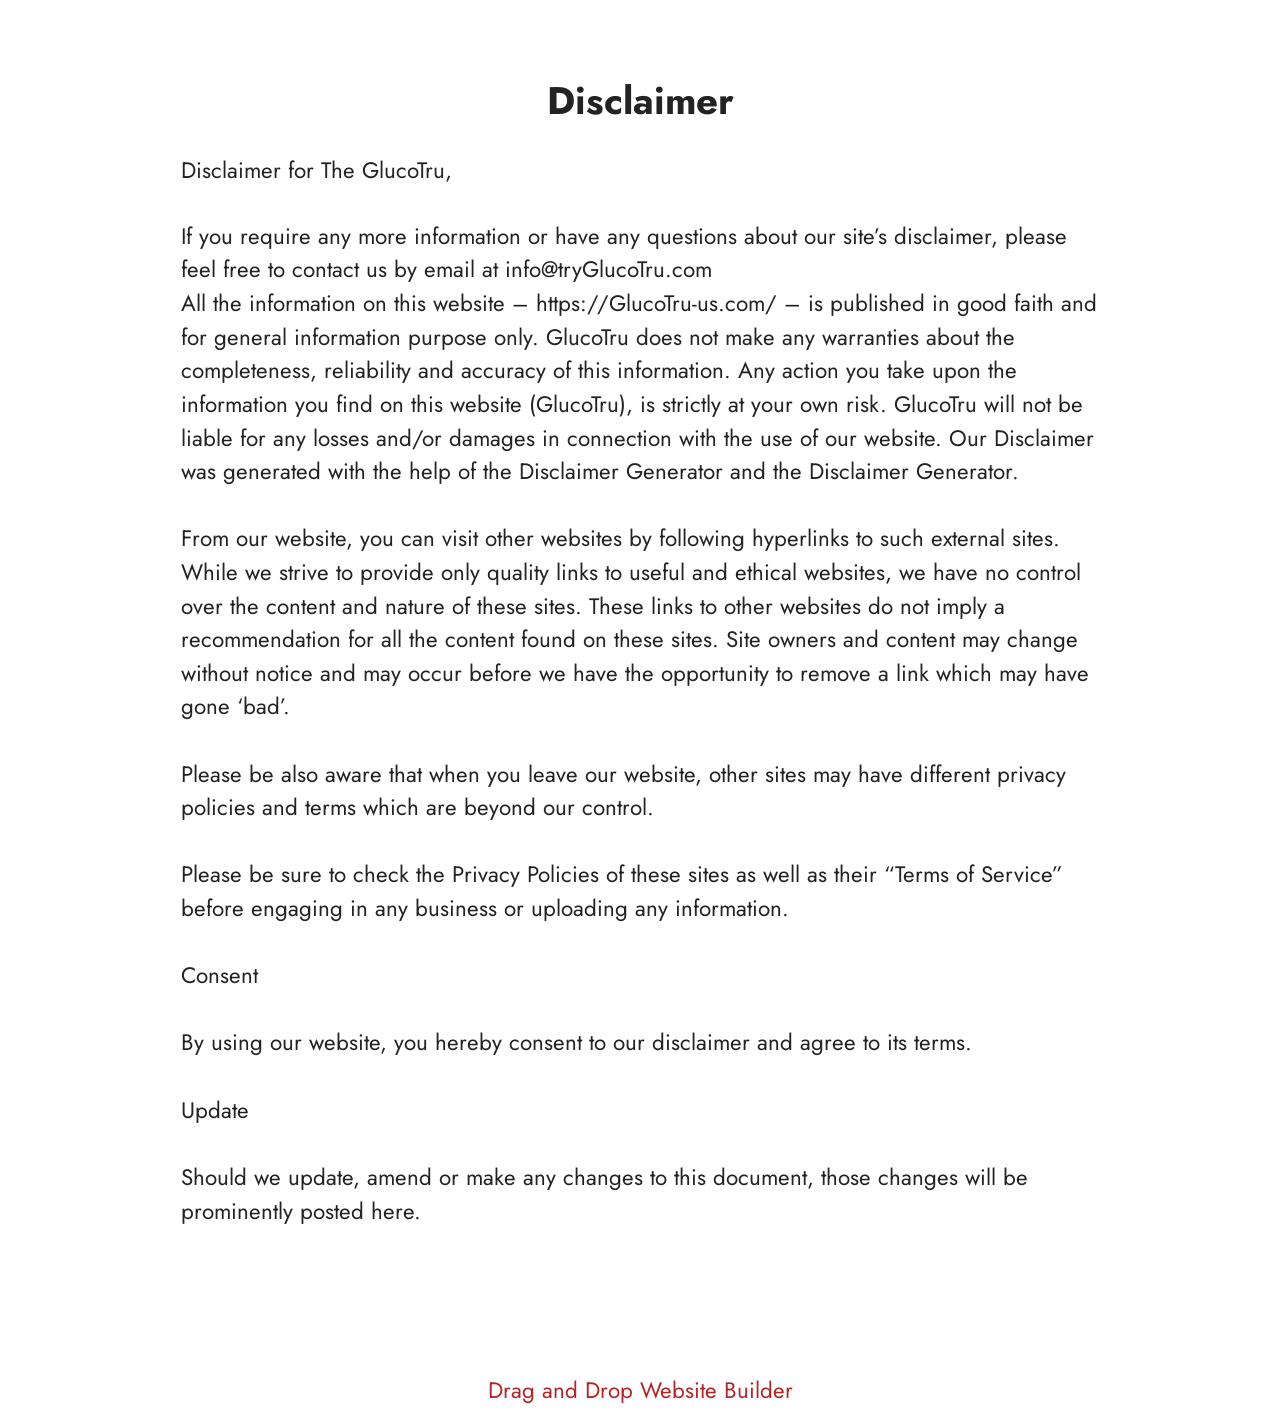
<file: Disclaimer.html>
<!DOCTYPE html>
<html  lang="en">
<head>
  <!-- Site made with Mobirise Website Builder v6.1.12, https://mobirise.com -->
  <meta charset="UTF-8">
  <meta http-equiv="X-UA-Compatible" content="IE=edge">
  <meta name="generator" content="Mobirise v6.1.12, mobirise.com">
  <meta name="twitter:card" content="summary_large_image"/>
  <meta name="twitter:image:src" content="https://www.mind-silence.com/Disclaimer.html">
  <meta property="og:image" content="https://www.mind-silence.com/Disclaimer.html">
  <meta name="twitter:title" content="Disclaimer">
  <meta name="viewport" content="width=device-width, initial-scale=1, minimum-scale=1">
  <link rel="shortcut icon" href="assets/images/vittaburn-1.webp" type="image/x-icon">
  <meta name="description" content="Disclaimer For MindSilence">
  
  
  <title>Disclaimer</title>
  <link rel="stylesheet" href="assets/bootstrap/css/bootstrap.min.css">
  <link rel="stylesheet" href="assets/theme/css/style.css">
  <link rel="preload" href="https://fonts.googleapis.com/css?family=Jost:100,200,300,400,500,600,700,800,900,100i,200i,300i,400i,500i,600i,700i,800i,900i&display=swap" as="style" onload="this.onload=null;this.rel='stylesheet'">
  <noscript><link rel="stylesheet" href="https://fonts.googleapis.com/css?family=Jost:100,200,300,400,500,600,700,800,900,100i,200i,300i,400i,500i,600i,700i,800i,900i&display=swap"></noscript>
  <link rel="preload" as="style" href="assets/mobirise/css/mbr-additional.css?v=BLhjql"><link rel="stylesheet" href="assets/mobirise/css/mbr-additional.css?v=BLhjql" type="text/css">

  
  
  
</head>
<body>
  
  <section data-bs-version="5.1" class="content5 cid-tBuMj9hDkk" id="content5-1y">
    
    <div class="container">
        <div class="row justify-content-center">
            <div class="col-md-12 col-lg-10">
                <h3 class="mbr-section-title mbr-fonts-style mb-4 display-2">
                    <strong>Disclaimer</strong>
                </h3>
                <h4 class="mbr-section-subtitle mbr-fonts-style mb-4 display-5">Disclaimer for The GlucoTru,</h4>
                <p class="mbr-text mbr-fonts-style display-7">If you require any more information or have any questions about our site’s disclaimer, please feel free to contact us by email at info@tryGlucoTru.com
<br>All the information on this website – https://GlucoTru-us.com/ – is published in good faith and for general information purpose only. GlucoTru does not make any warranties about the completeness, reliability and accuracy of this information. Any action you take upon the information you find on this website (GlucoTru), is strictly at your own risk. GlucoTru will not be liable for any losses and/or damages in connection with the use of our website. Our Disclaimer was generated with the help of the Disclaimer Generator and the Disclaimer Generator.
<br>
<br>From our website, you can visit other websites by following hyperlinks to such external sites. While we strive to provide only quality links to useful and ethical websites, we have no control over the content and nature of these sites. These links to other websites do not imply a recommendation for all the content found on these sites. Site owners and content may change without notice and may occur before we have the opportunity to remove a link which may have gone ‘bad’.
<br>
<br>Please be also aware that when you leave our website, other sites may have different privacy policies and terms which are beyond our control.
<br>
<br>Please be sure to check the Privacy Policies of these sites as well as their “Terms of Service” before engaging in any business or uploading any information.
<br>
<br>Consent
<br>
<br>By using our website, you hereby consent to our disclaimer and agree to its terms.
<br>
<br>Update
<br>
<br>Should we update, amend or make any changes to this document, those changes will be prominently posted here.<br><br></p>
            </div>
        </div>
    </div>
</section><section class="display-7" style="padding: 0;align-items: center;justify-content: center;flex-wrap: wrap;    align-content: center;display: flex;position: relative;height: 4rem;"><a href="https://mobiri.se/4429519" style="flex: 1 1;height: 4rem;position: absolute;width: 100%;z-index: 1;"><img alt="" style="height: 4rem;" src="[data-uri]"></a><p style="margin: 0;text-align: center;" class="display-7">&#8204;</p><a style="z-index:1" href="https://mobirise.com/drag-drop-website-builder.html">Drag and Drop Website Builder</a></section><script src="assets/bootstrap/js/bootstrap.bundle.min.js"></script>  <script src="assets/smoothscroll/smooth-scroll.js"></script>  <script src="assets/ytplayer/index.js"></script>  <script src="assets/theme/js/script.js"></script>  
  
  
</body>
</html>
</file>
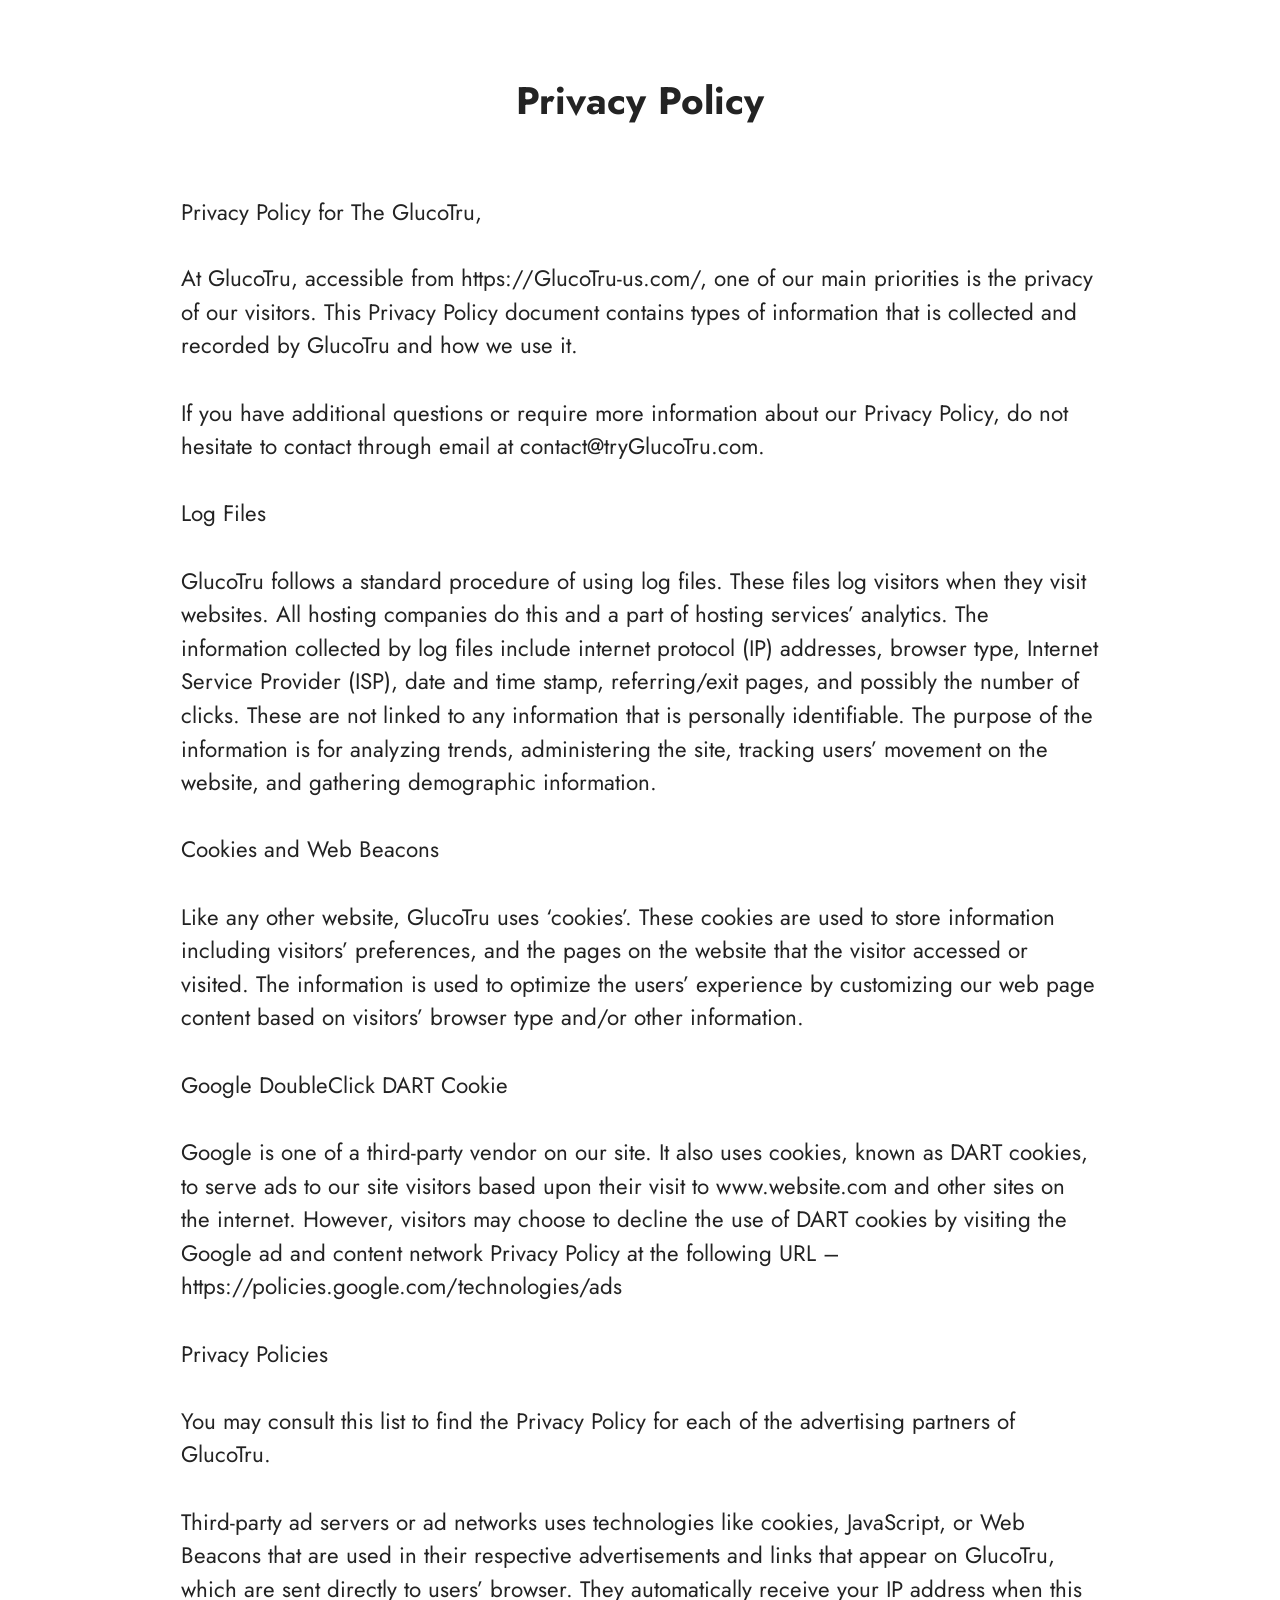
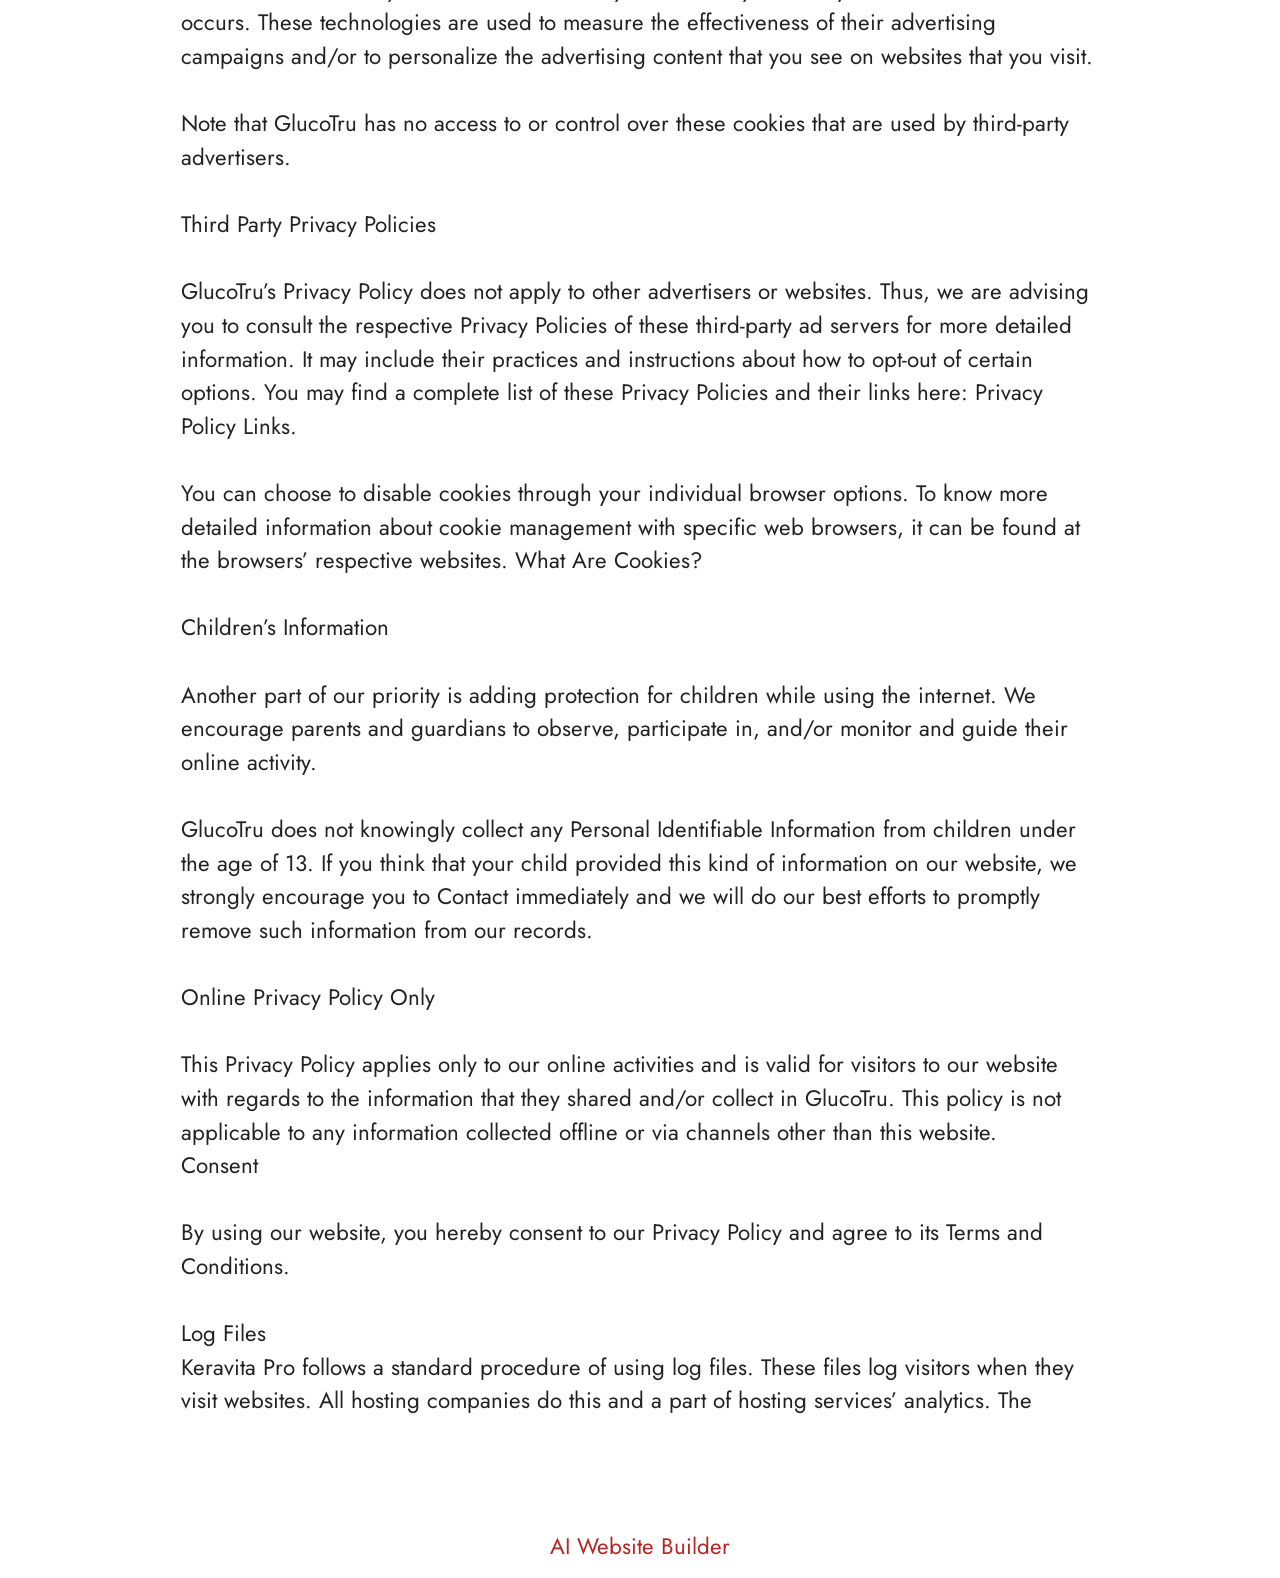
<file: privacy-policy.html>
<!DOCTYPE html>
<html  lang="en">
<head>
  <!-- Site made with Mobirise Website Builder v6.1.12, https://mobirise.com -->
  <meta charset="UTF-8">
  <meta http-equiv="X-UA-Compatible" content="IE=edge">
  <meta name="generator" content="Mobirise v6.1.12, mobirise.com">
  <meta name="twitter:card" content="summary_large_image"/>
  <meta name="twitter:image:src" content="https://getmindsilence.com/byg/privacy.php">
  <meta property="og:image" content="https://getmindsilence.com/byg/privacy.php">
  <meta name="twitter:title" content="Privacy Policy">
  <meta name="viewport" content="width=device-width, initial-scale=1, minimum-scale=1">
  <link rel="shortcut icon" href="assets/images/vittaburn-1.webp" type="image/x-icon">
  <meta name="description" content="Privacy Policy For MindSilence">
  
  
  <title>Privacy Policy</title>
  <link rel="stylesheet" href="assets/bootstrap/css/bootstrap.min.css">
  <link rel="stylesheet" href="assets/theme/css/style.css">
  <link rel="preload" href="https://fonts.googleapis.com/css?family=Jost:100,200,300,400,500,600,700,800,900,100i,200i,300i,400i,500i,600i,700i,800i,900i&display=swap" as="style" onload="this.onload=null;this.rel='stylesheet'">
  <noscript><link rel="stylesheet" href="https://fonts.googleapis.com/css?family=Jost:100,200,300,400,500,600,700,800,900,100i,200i,300i,400i,500i,600i,700i,800i,900i&display=swap"></noscript>
  <link rel="preload" as="style" href="assets/mobirise/css/mbr-additional.css?v=2YvIqo"><link rel="stylesheet" href="assets/mobirise/css/mbr-additional.css?v=2YvIqo" type="text/css">

  
  
  
</head>
<body>
  
  <section data-bs-version="5.1" class="content5 cid-tBuMPzdHFY" id="content5-1z">
    
    <div class="container">
        <div class="row justify-content-center">
            <div class="col-md-12 col-lg-10">
                <h3 class="mbr-section-title mbr-fonts-style mb-4 display-2"><strong>Privacy Policy
</strong><div><strong><br></strong></div></h3>
                <h4 class="mbr-section-subtitle mbr-fonts-style mb-4 display-5">Privacy Policy for The GlucoTru,</h4>
                <p class="mbr-text mbr-fonts-style display-7">At GlucoTru, accessible from https://GlucoTru-us.com/, one of our main priorities is the privacy of our visitors. This Privacy Policy document contains types of information that is collected and recorded by GlucoTru and how we use it.
<br>
<br>If you have additional questions or require more information about our Privacy Policy, do not hesitate to contact through email at contact@tryGlucoTru.com.
<br>
<br>Log Files
<br>
<br>GlucoTru follows a standard procedure of using log files. These files log visitors when they visit websites. All hosting companies do this and a part of hosting services’ analytics. The information collected by log files include internet protocol (IP) addresses, browser type, Internet Service Provider (ISP), date and time stamp, referring/exit pages, and possibly the number of clicks. These are not linked to any information that is personally identifiable. The purpose of the information is for analyzing trends, administering the site, tracking users’ movement on the website, and gathering demographic information.
<br>
<br>Cookies and Web Beacons
<br>
<br>Like any other website, GlucoTru uses ‘cookies’. These cookies are used to store information including visitors’ preferences, and the pages on the website that the visitor accessed or visited. The information is used to optimize the users’ experience by customizing our web page content based on visitors’ browser type and/or other information.
<br>
<br>Google DoubleClick DART Cookie
<br>
<br>Google is one of a third-party vendor on our site. It also uses cookies, known as DART cookies, to serve ads to our site visitors based upon their visit to www.website.com and other sites on the internet. However, visitors may choose to decline the use of DART cookies by visiting the Google ad and content network Privacy Policy at the following URL – https://policies.google.com/technologies/ads
<br>
<br>Privacy Policies
<br>
<br>You may consult this list to find the Privacy Policy for each of the advertising partners of GlucoTru.
<br>
<br>Third-party ad servers or ad networks uses technologies like cookies, JavaScript, or Web Beacons that are used in their respective advertisements and links that appear on GlucoTru, which are sent directly to users’ browser. They automatically receive your IP address when this occurs. These technologies are used to measure the effectiveness of their advertising campaigns and/or to personalize the advertising content that you see on websites that you visit.
<br>
<br>Note that GlucoTru has no access to or control over these cookies that are used by third-party advertisers.
<br>
<br>Third Party Privacy Policies
<br>
<br>GlucoTru’s Privacy Policy does not apply to other advertisers or websites. Thus, we are advising you to consult the respective Privacy Policies of these third-party ad servers for more detailed information. It may include their practices and instructions about how to opt-out of certain options. You may find a complete list of these Privacy Policies and their links here: Privacy Policy Links.
<br>
<br>You can choose to disable cookies through your individual browser options. To know more detailed information about cookie management with specific web browsers, it can be found at the browsers’ respective websites. What Are Cookies?
<br>
<br>Children’s Information
<br>
<br>Another part of our priority is adding protection for children while using the internet. We encourage parents and guardians to observe, participate in, and/or monitor and guide their online activity.
<br>
<br>GlucoTru does not knowingly collect any Personal Identifiable Information from children under the age of 13. If you think that your child provided this kind of information on our website, we strongly encourage you to Contact immediately and we will do our best efforts to promptly remove such information from our records.
<br>
<br>Online Privacy Policy Only
<br>
<br>This Privacy Policy applies only to our online activities and is valid for visitors to our website with regards to the information that they shared and/or collect in GlucoTru. This policy is not applicable to any information collected offline or via channels other than this website.
<br>Consent
<br>
<br>By using our website, you hereby consent to our Privacy Policy and agree to its Terms and Conditions.<br>
<br>Log Files
<br>Keravita Pro follows a standard procedure of using log files. These files log visitors when they visit websites. All hosting companies do this and a part of hosting services’ analytics. The&nbsp;</p>
            </div>
        </div>
    </div>
</section><section class="display-7" style="padding: 0;align-items: center;justify-content: center;flex-wrap: wrap;    align-content: center;display: flex;position: relative;height: 4rem;"><a href="https://mobiri.se/4429519" style="flex: 1 1;height: 4rem;position: absolute;width: 100%;z-index: 1;"><img alt="" style="height: 4rem;" src="[data-uri]"></a><p style="margin: 0;text-align: center;" class="display-7">&#8204;</p><a style="z-index:1" href="https://mobirise.com/builder/ai-website-builder.html">AI Website Builder</a></section><script src="assets/bootstrap/js/bootstrap.bundle.min.js"></script>  <script src="assets/smoothscroll/smooth-scroll.js"></script>  <script src="assets/ytplayer/index.js"></script>  <script src="assets/theme/js/script.js"></script>  
  
  
</body>
</html>
</file>
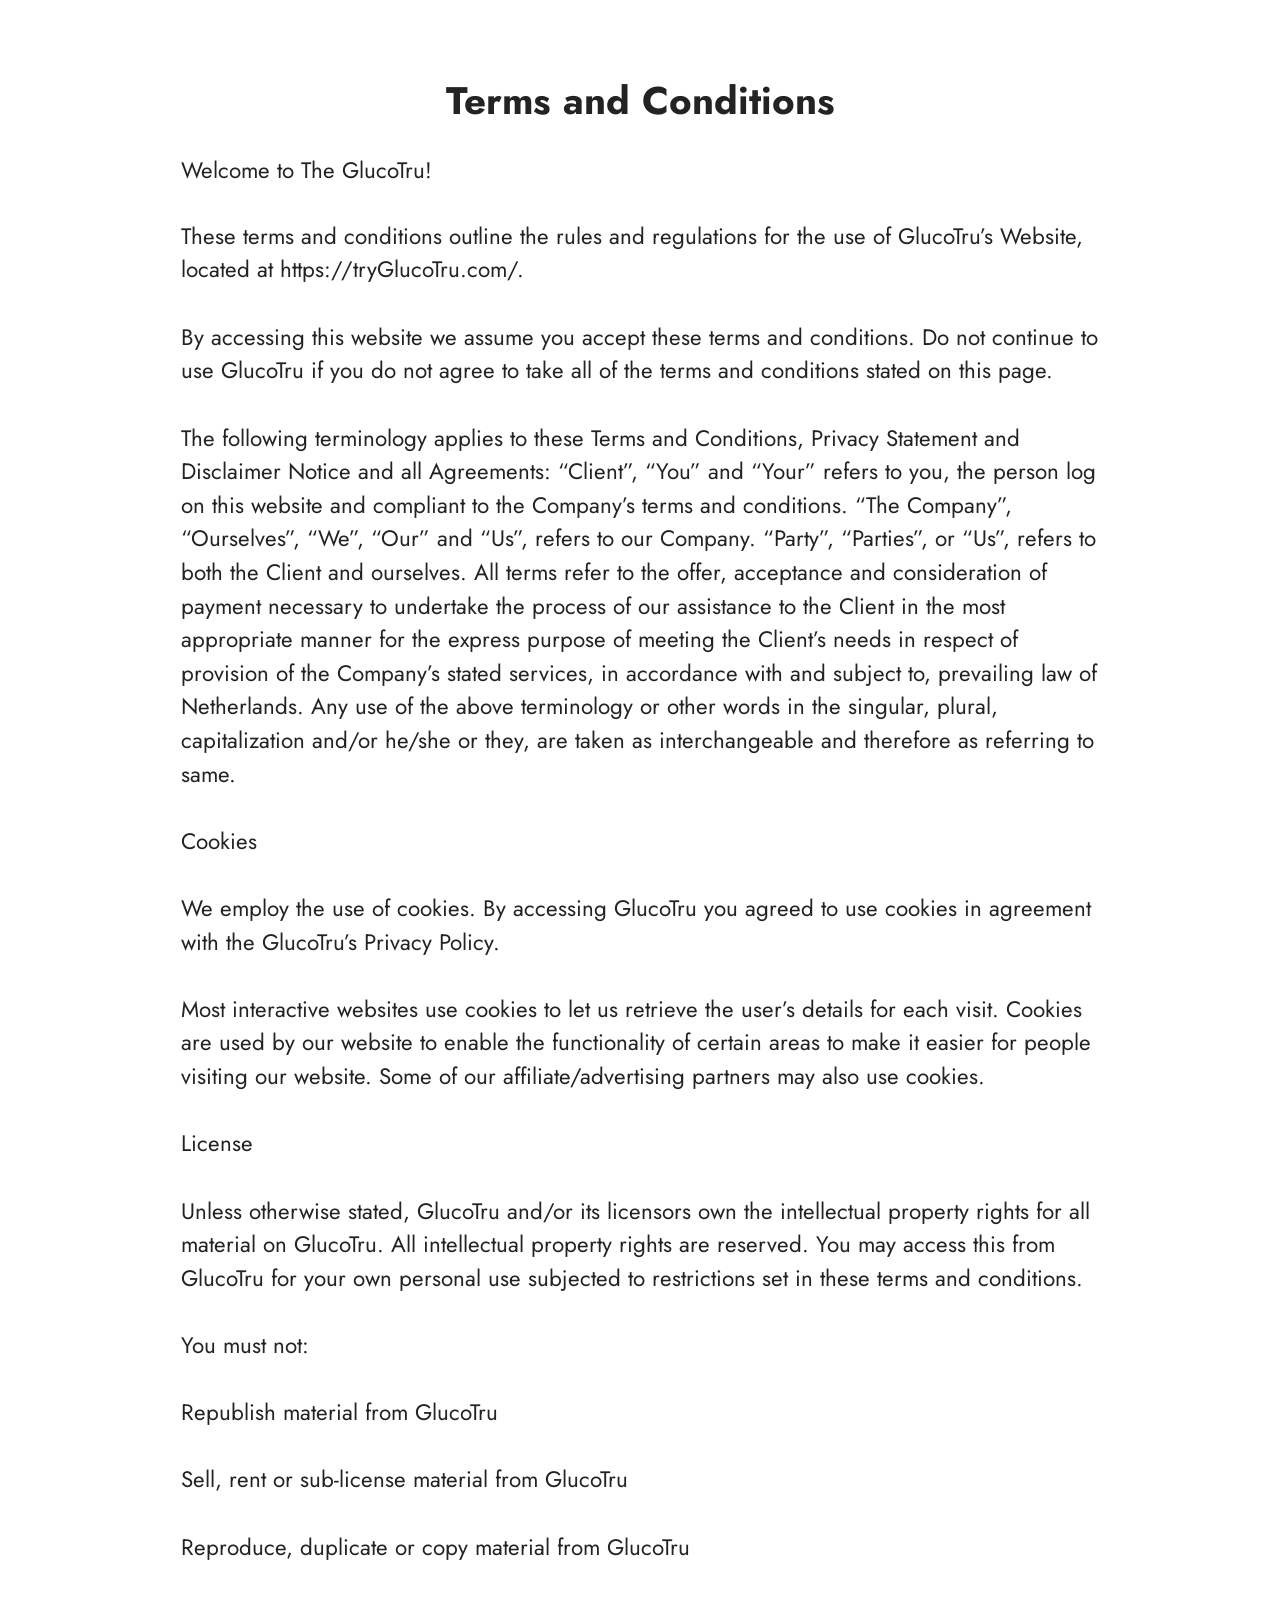
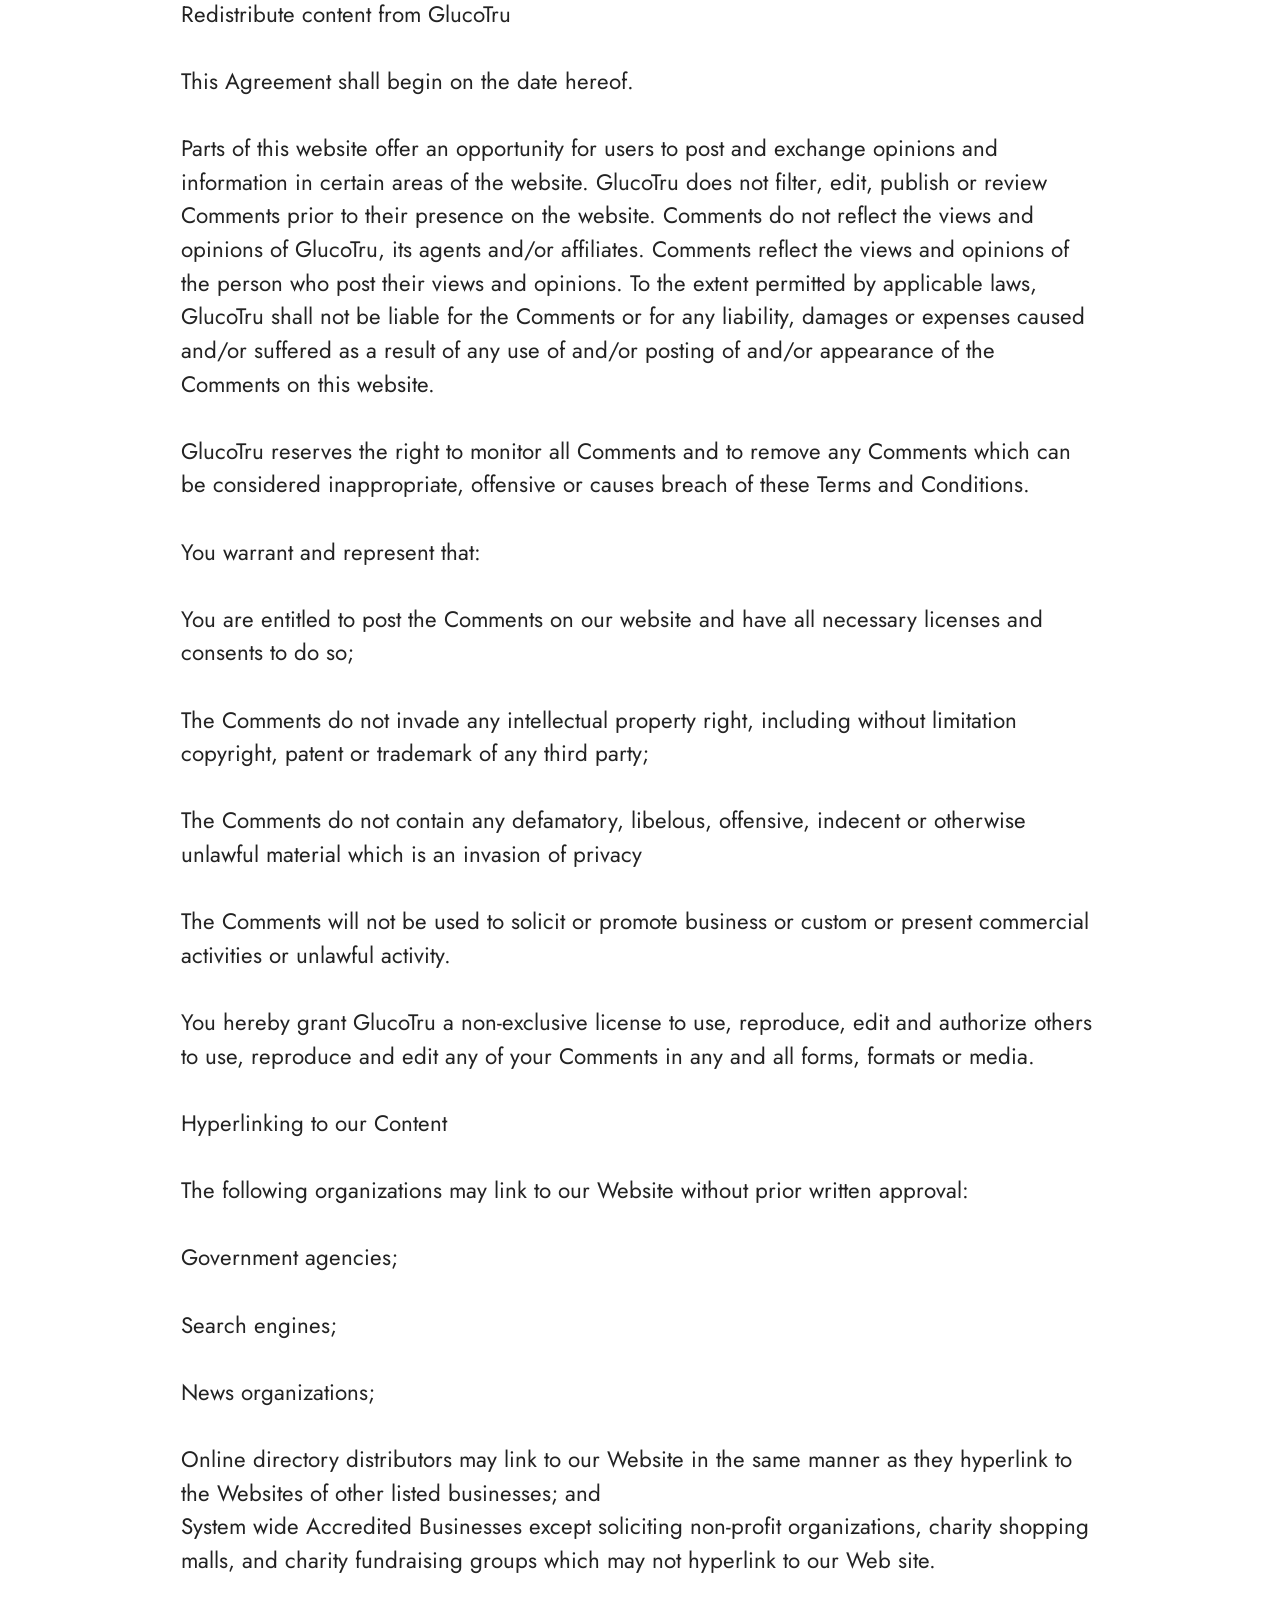
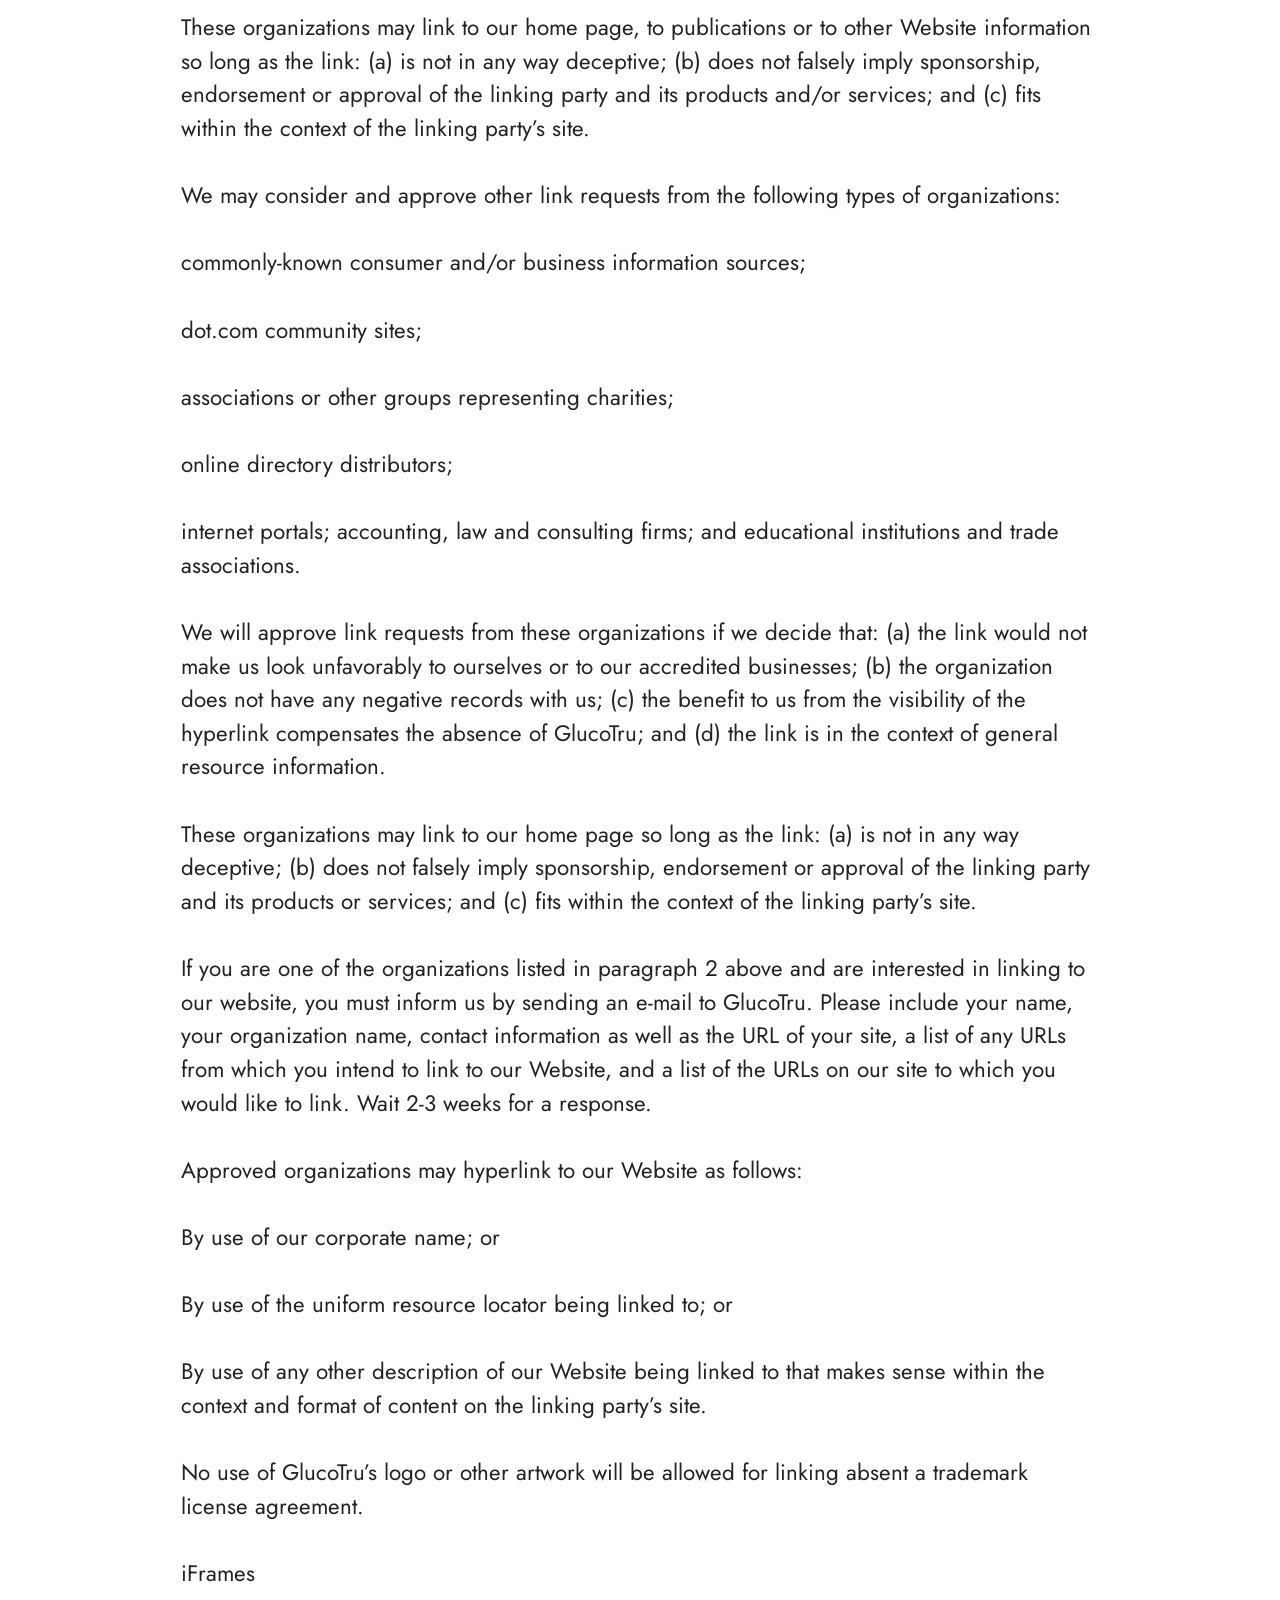
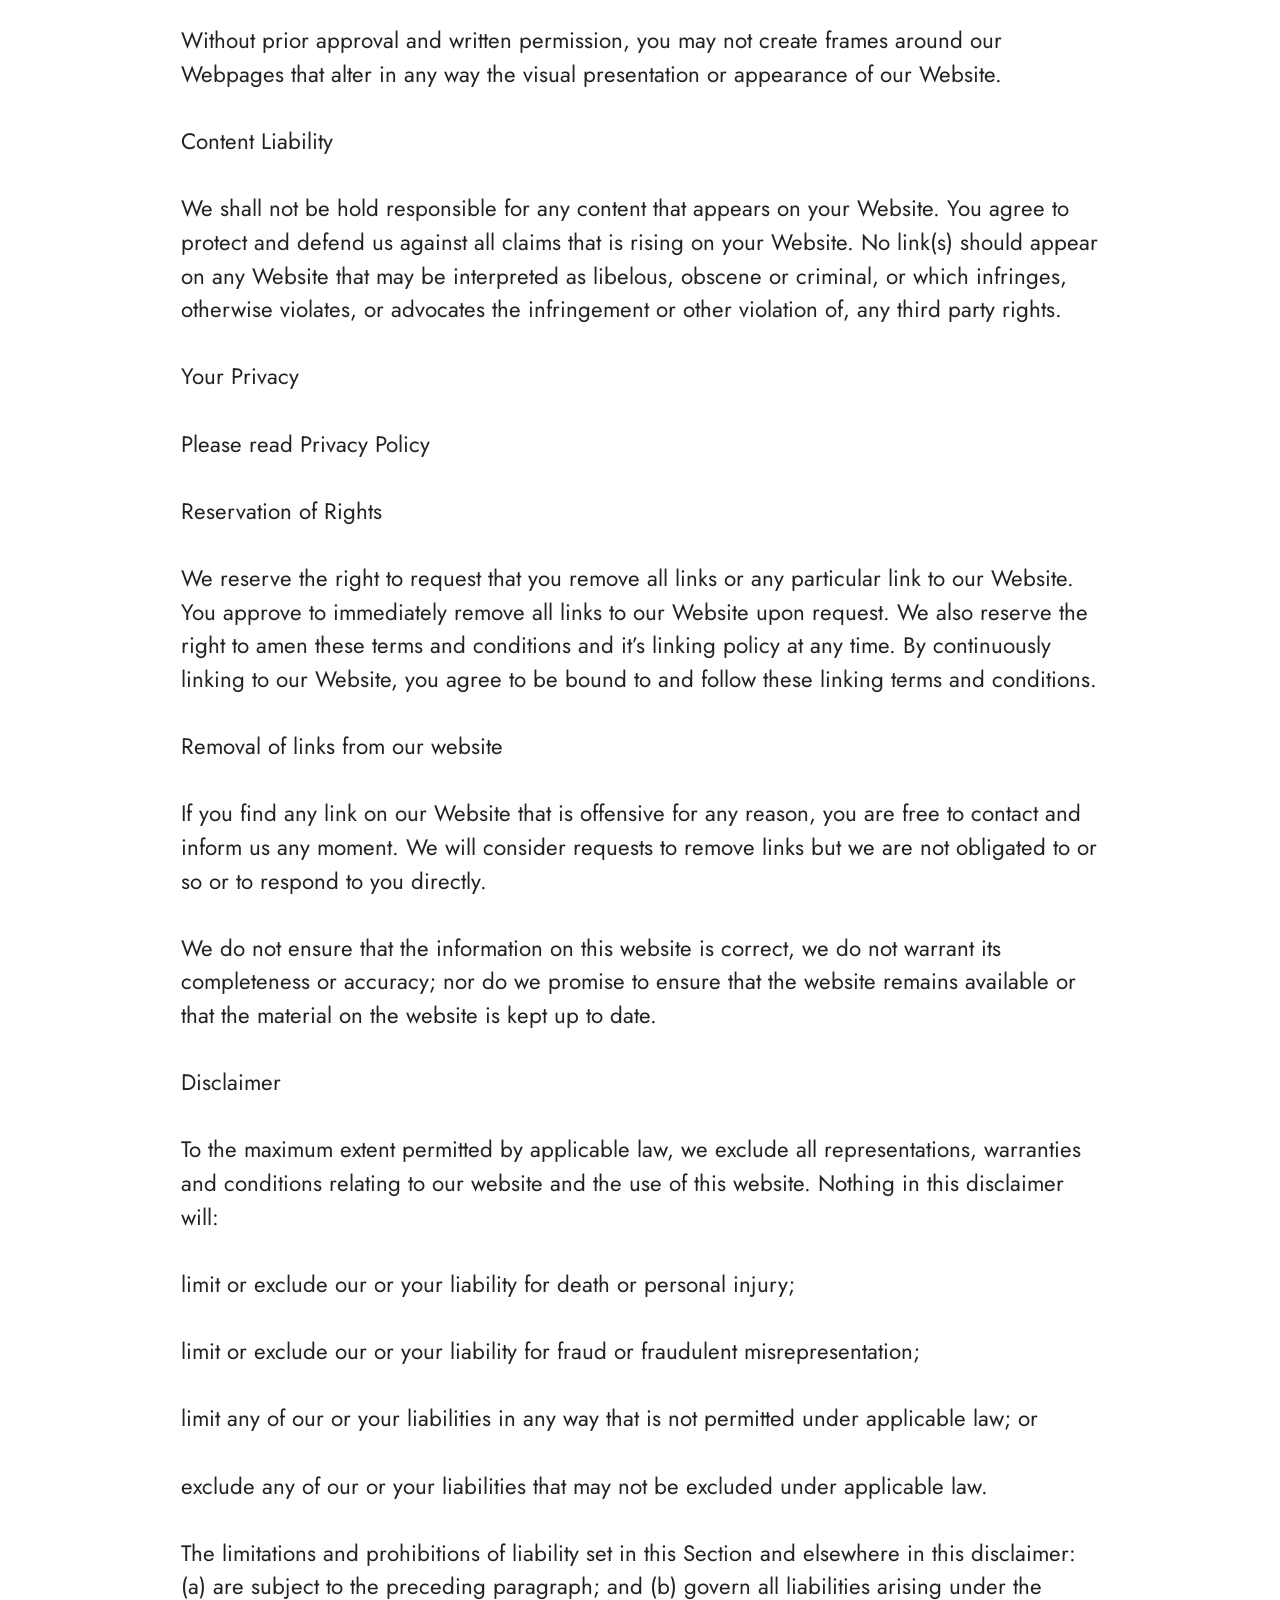
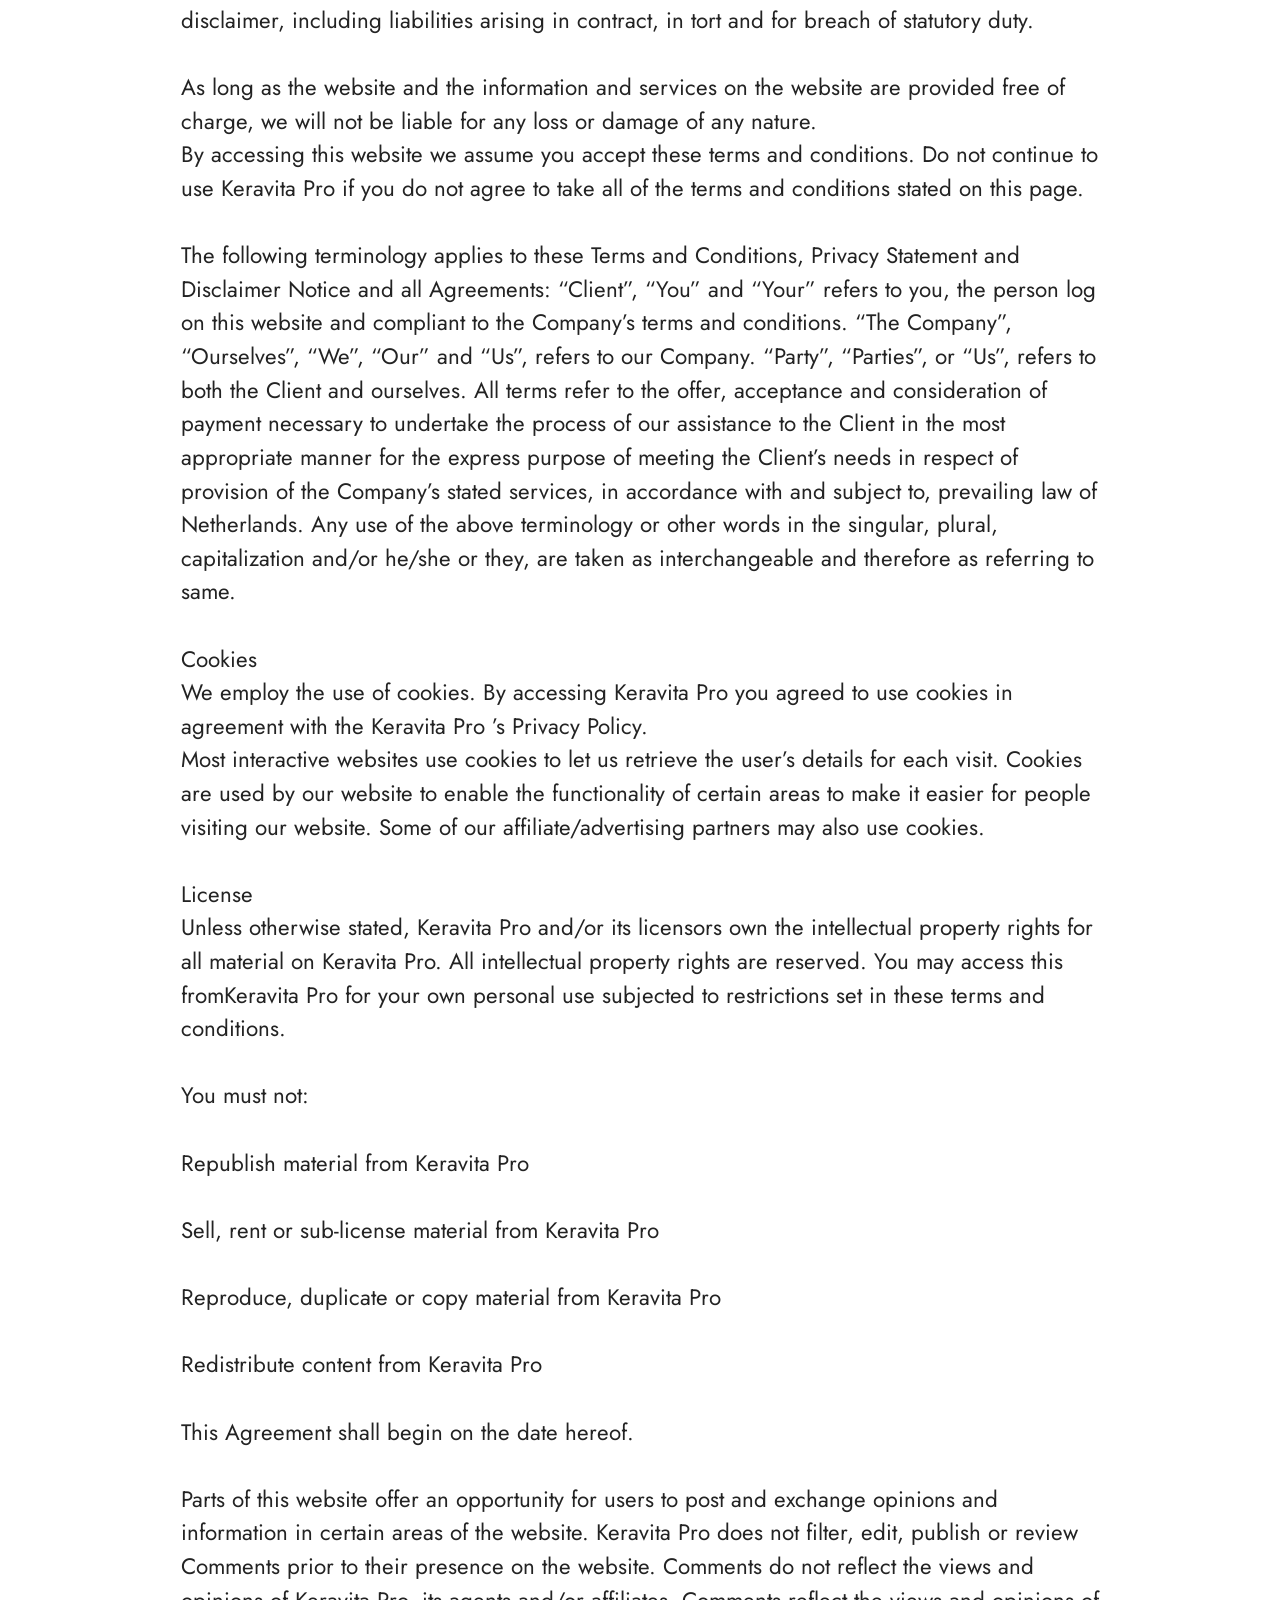
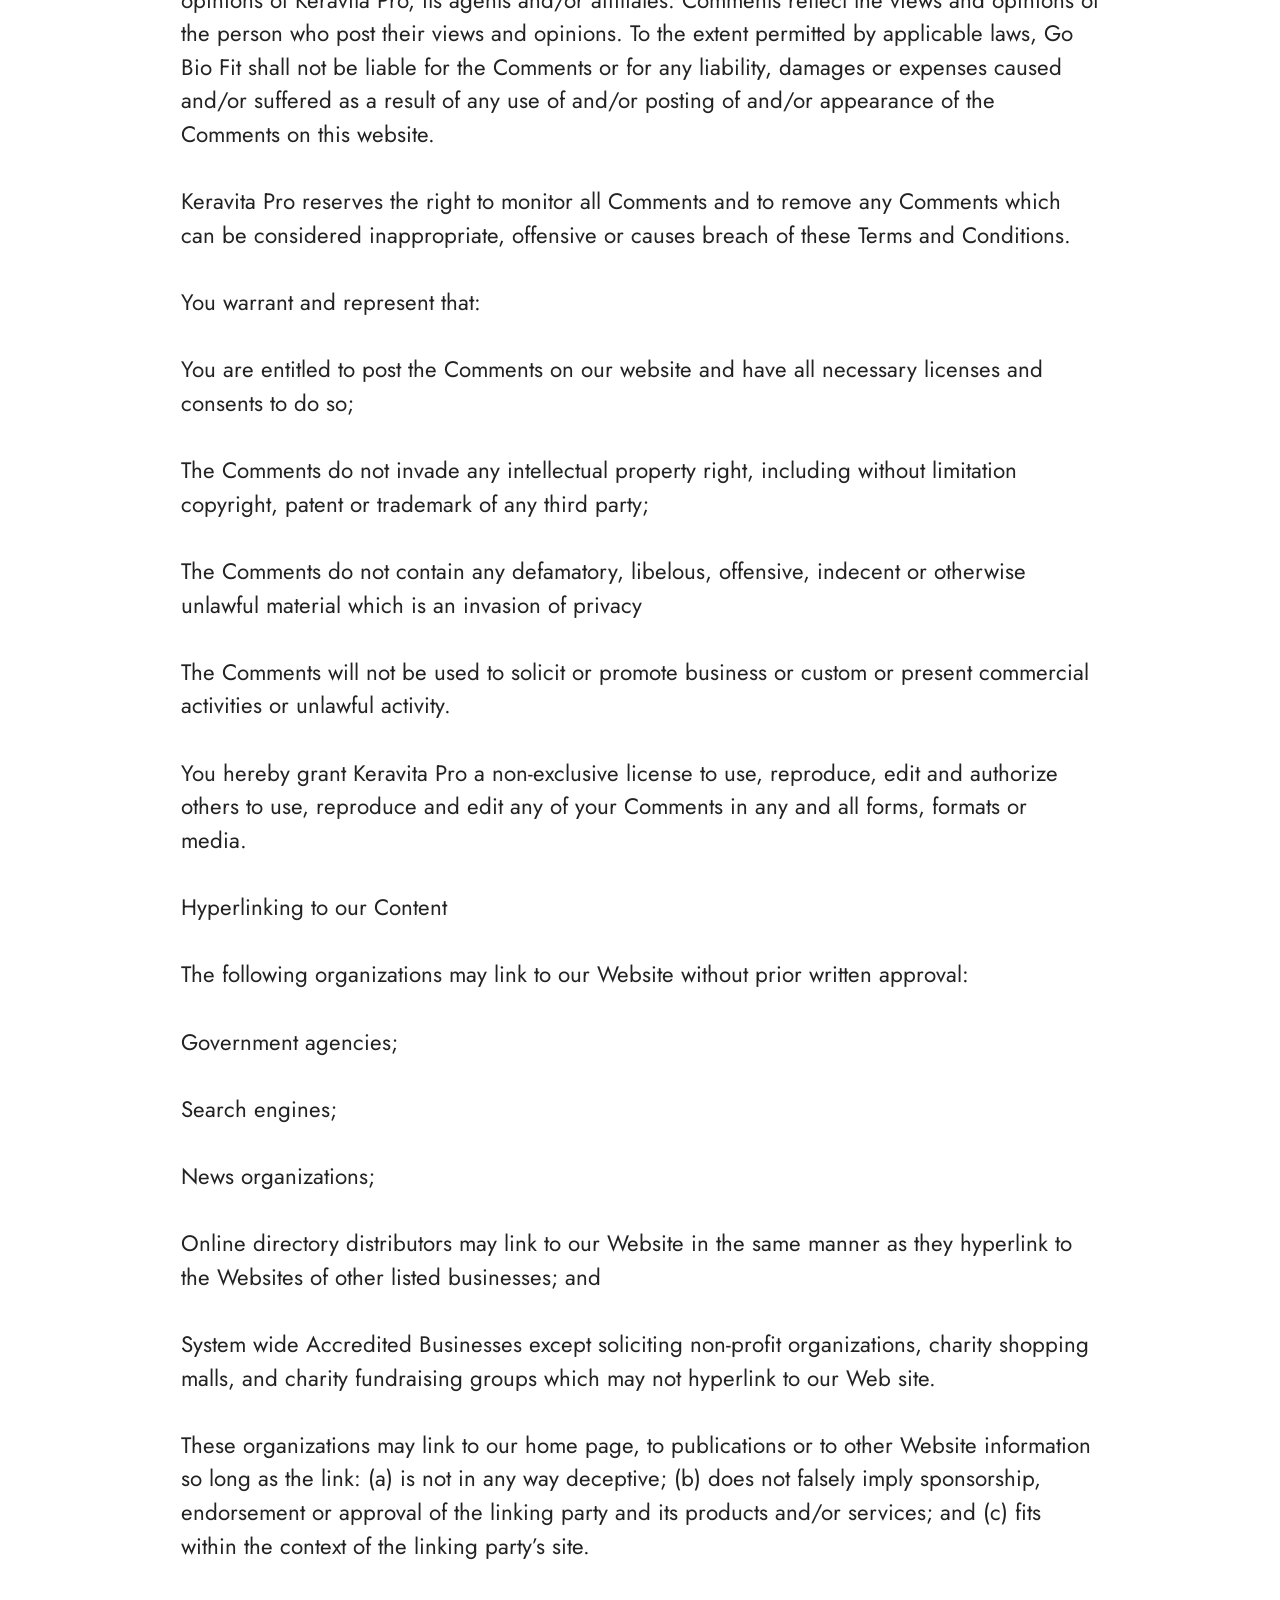
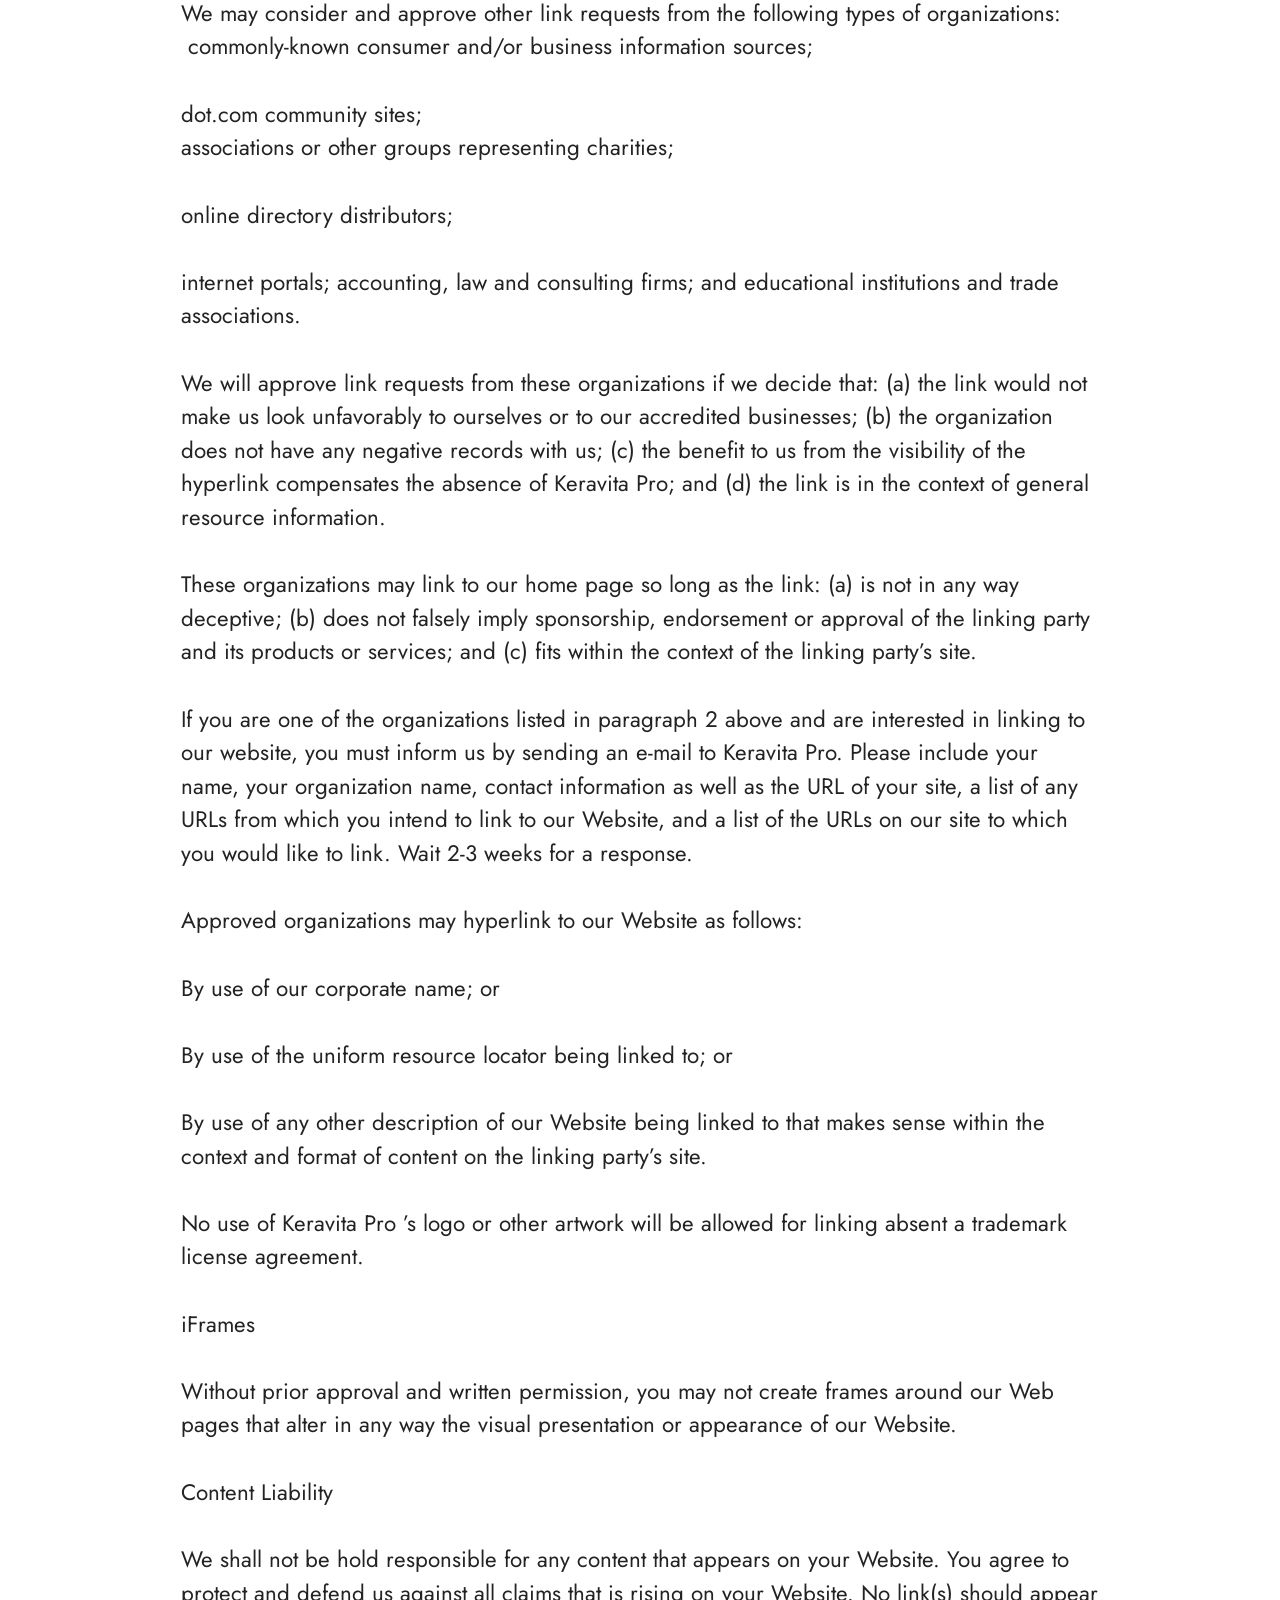
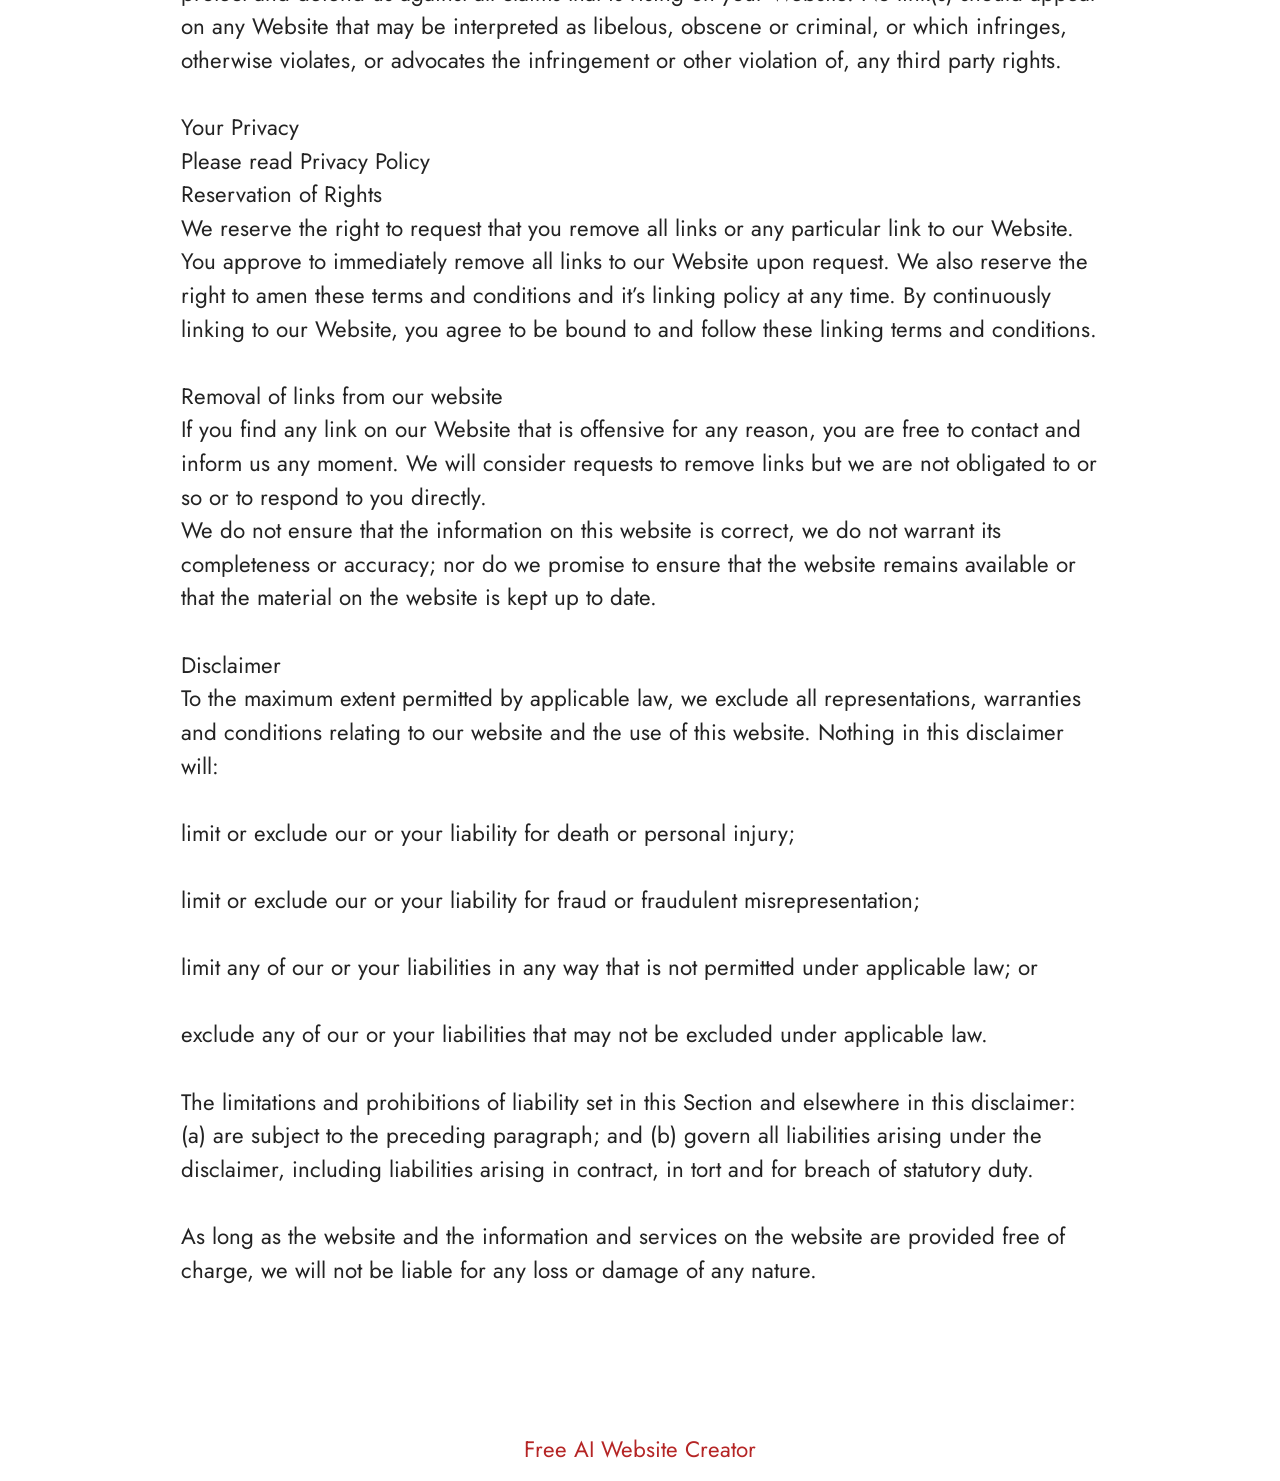
<file: Terms.html>
<!DOCTYPE html>
<html  lang="en">
<head>
  <!-- Site made with Mobirise Website Builder v6.1.12, https://mobirise.com -->
  <meta charset="UTF-8">
  <meta http-equiv="X-UA-Compatible" content="IE=edge">
  <meta name="generator" content="Mobirise v6.1.12, mobirise.com">
  <meta name="twitter:card" content="summary_large_image"/>
  <meta name="twitter:image:src" content="https://getmindsilence.com/byg/terms.php">
  <meta property="og:image" content="https://getmindsilence.com/byg/terms.php">
  <meta name="twitter:title" content="Terms">
  <meta name="viewport" content="width=device-width, initial-scale=1, minimum-scale=1">
  <link rel="shortcut icon" href="assets/images/vittaburn-1.webp" type="image/x-icon">
  <meta name="description" content="Terms For MindSilence">
  
  
  <title>Terms</title>
  <link rel="stylesheet" href="assets/bootstrap/css/bootstrap.min.css">
  <link rel="stylesheet" href="assets/theme/css/style.css">
  <link rel="preload" href="https://fonts.googleapis.com/css?family=Jost:100,200,300,400,500,600,700,800,900,100i,200i,300i,400i,500i,600i,700i,800i,900i&display=swap" as="style" onload="this.onload=null;this.rel='stylesheet'">
  <noscript><link rel="stylesheet" href="https://fonts.googleapis.com/css?family=Jost:100,200,300,400,500,600,700,800,900,100i,200i,300i,400i,500i,600i,700i,800i,900i&display=swap"></noscript>
  <link rel="preload" as="style" href="assets/mobirise/css/mbr-additional.css?v=iYR9e2"><link rel="stylesheet" href="assets/mobirise/css/mbr-additional.css?v=iYR9e2" type="text/css">

  
  
  
</head>
<body>
  
  <section data-bs-version="5.1" class="content5 cid-tBuOj1XZ1f" id="content5-20">
    
    <div class="container">
        <div class="row justify-content-center">
            <div class="col-md-12 col-lg-10">
                <h3 class="mbr-section-title mbr-fonts-style mb-4 display-2"><strong>Terms and Conditions</strong></h3>
                <h4 class="mbr-section-subtitle mbr-fonts-style mb-4 display-5">Welcome to The GlucoTru!</h4>
                <p class="mbr-text mbr-fonts-style display-7">These terms and conditions outline the rules and regulations for the use of GlucoTru’s Website, located at https://tryGlucoTru.com/.
<br>
<br>By accessing this website we assume you accept these terms and conditions. Do not continue to use GlucoTru if you do not agree to take all of the terms and conditions stated on this page.
<br>
<br>The following terminology applies to these Terms and Conditions, Privacy Statement and Disclaimer Notice and all Agreements: “Client”, “You” and “Your” refers to you, the person log on this website and compliant to the Company’s terms and conditions. “The Company”, “Ourselves”, “We”, “Our” and “Us”, refers to our Company. “Party”, “Parties”, or “Us”, refers to both the Client and ourselves. All terms refer to the offer, acceptance and consideration of payment necessary to undertake the process of our assistance to the Client in the most appropriate manner for the express purpose of meeting the Client’s needs in respect of provision of the Company’s stated services, in accordance with and subject to, prevailing law of Netherlands. Any use of the above terminology or other words in the singular, plural, capitalization and/or he/she or they, are taken as interchangeable and therefore as referring to same.
<br>
<br>Cookies
<br>
<br>We employ the use of cookies. By accessing GlucoTru you agreed to use cookies in agreement with the GlucoTru’s Privacy Policy.
<br>
<br>Most interactive websites use cookies to let us retrieve the user’s details for each visit. Cookies are used by our website to enable the functionality of certain areas to make it easier for people visiting our website. Some of our affiliate/advertising partners may also use cookies.
<br>
<br>License
<br>
<br>Unless otherwise stated, GlucoTru and/or its licensors own the intellectual property rights for all material on GlucoTru. All intellectual property rights are reserved. You may access this from GlucoTru for your own personal use subjected to restrictions set in these terms and conditions.
<br>
<br>You must not:
<br>
<br>Republish material from GlucoTru
<br>
<br>Sell, rent or sub-license material from GlucoTru
<br>
<br>Reproduce, duplicate or copy material from GlucoTru
<br>
<br>Redistribute content from GlucoTru
<br>
<br>This Agreement shall begin on the date hereof.
<br>
<br>Parts of this website offer an opportunity for users to post and exchange opinions and information in certain areas of the website. GlucoTru does not filter, edit, publish or review Comments prior to their presence on the website. Comments do not reflect the views and opinions of GlucoTru, its agents and/or affiliates. Comments reflect the views and opinions of the person who post their views and opinions. To the extent permitted by applicable laws, GlucoTru shall not be liable for the Comments or for any liability, damages or expenses caused and/or suffered as a result of any use of and/or posting of and/or appearance of the Comments on this website.
<br>
<br>GlucoTru reserves the right to monitor all Comments and to remove any Comments which can be considered inappropriate, offensive or causes breach of these Terms and Conditions.
<br>
<br>You warrant and represent that:
<br>
<br>You are entitled to post the Comments on our website and have all necessary licenses and consents to do so;
<br>
<br>The Comments do not invade any intellectual property right, including without limitation copyright, patent or trademark of any third party;
<br>
<br>The Comments do not contain any defamatory, libelous, offensive, indecent or otherwise unlawful material which is an invasion of privacy
<br>
<br>The Comments will not be used to solicit or promote business or custom or present commercial activities or unlawful activity.
<br>
<br>You hereby grant GlucoTru a non-exclusive license to use, reproduce, edit and authorize others to use, reproduce and edit any of your Comments in any and all forms, formats or media.
<br>
<br>Hyperlinking to our Content
<br>
<br>The following organizations may link to our Website without prior written approval:
<br>
<br>Government agencies;
<br>
<br>Search engines;
<br>
<br>News organizations;
<br>
<br>Online directory distributors may link to our Website in the same manner as they hyperlink to the Websites of other listed businesses; and
<br>System wide Accredited Businesses except soliciting non-profit organizations, charity shopping malls, and charity fundraising groups which may not hyperlink to our Web site.
<br>
<br>These organizations may link to our home page, to publications or to other Website information so long as the link: (a) is not in any way deceptive; (b) does not falsely imply sponsorship, endorsement or approval of the linking party and its products and/or services; and (c) fits within the context of the linking party’s site.
<br>
<br>We may consider and approve other link requests from the following types of organizations:
<br>
<br>commonly-known consumer and/or business information sources;
<br>
<br>dot.com community sites;
<br>
<br>associations or other groups representing charities;
<br>
<br>online directory distributors;
<br>
<br>internet portals; accounting, law and consulting firms; and educational institutions and trade associations.
<br>
<br>We will approve link requests from these organizations if we decide that: (a) the link would not make us look unfavorably to ourselves or to our accredited businesses; (b) the organization does not have any negative records with us; (c) the benefit to us from the visibility of the hyperlink compensates the absence of GlucoTru; and (d) the link is in the context of general resource information.
<br>
<br>These organizations may link to our home page so long as the link: (a) is not in any way deceptive; (b) does not falsely imply sponsorship, endorsement or approval of the linking party and its products or services; and (c) fits within the context of the linking party’s site.
<br>
<br>If you are one of the organizations listed in paragraph 2 above and are interested in linking to our website, you must inform us by sending an e-mail to GlucoTru. Please include your name, your organization name, contact information as well as the URL of your site, a list of any URLs from which you intend to link to our Website, and a list of the URLs on our site to which you would like to link. Wait 2-3 weeks for a response.
<br>
<br>Approved organizations may hyperlink to our Website as follows:
<br>
<br>By use of our corporate name; or
<br>
<br>By use of the uniform resource locator being linked to; or
<br>
<br>By use of any other description of our Website being linked to that makes sense within the context and format of content on the linking party’s site.
<br>
<br>No use of GlucoTru’s logo or other artwork will be allowed for linking absent a trademark license agreement.
<br>
<br>iFrames
<br>
<br>Without prior approval and written permission, you may not create frames around our Webpages that alter in any way the visual presentation or appearance of our Website.
<br>
<br>Content Liability
<br>
<br>We shall not be hold responsible for any content that appears on your Website. You agree to protect and defend us against all claims that is rising on your Website. No link(s) should appear on any Website that may be interpreted as libelous, obscene or criminal, or which infringes, otherwise violates, or advocates the infringement or other violation of, any third party rights.
<br>
<br>Your Privacy
<br>
<br>Please read Privacy Policy
<br>
<br>Reservation of Rights
<br>
<br>We reserve the right to request that you remove all links or any particular link to our Website. You approve to immediately remove all links to our Website upon request. We also reserve the right to amen these terms and conditions and it’s linking policy at any time. By continuously linking to our Website, you agree to be bound to and follow these linking terms and conditions.
<br>
<br>Removal of links from our website
<br>
<br>If you find any link on our Website that is offensive for any reason, you are free to contact and inform us any moment. We will consider requests to remove links but we are not obligated to or so or to respond to you directly.
<br>
<br>We do not ensure that the information on this website is correct, we do not warrant its completeness or accuracy; nor do we promise to ensure that the website remains available or that the material on the website is kept up to date.
<br>
<br>Disclaimer
<br>
<br>To the maximum extent permitted by applicable law, we exclude all representations, warranties and conditions relating to our website and the use of this website. Nothing in this disclaimer will:
<br>
<br>limit or exclude our or your liability for death or personal injury;
<br>
<br>limit or exclude our or your liability for fraud or fraudulent misrepresentation;
<br>
<br>limit any of our or your liabilities in any way that is not permitted under applicable law; or
<br>
<br>exclude any of our or your liabilities that may not be excluded under applicable law.
<br>
<br>The limitations and prohibitions of liability set in this Section and elsewhere in this disclaimer: (a) are subject to the preceding paragraph; and (b) govern all liabilities arising under the disclaimer, including liabilities arising in contract, in tort and for breach of statutory duty.
<br>
<br>As long as the website and the information and services on the website are provided free of charge, we will not be liable for any loss or damage of any nature.<br>By accessing this website we assume you accept these terms and conditions. Do not continue to use Keravita Pro if you do not agree to take all of the terms and conditions stated on this page.
<br><br>The following terminology applies to these Terms and Conditions, Privacy Statement and Disclaimer Notice and all Agreements: “Client”, “You” and “Your” refers to you, the person log on this website and compliant to the Company’s terms and conditions. “The Company”, “Ourselves”, “We”, “Our” and “Us”, refers to our Company. “Party”, “Parties”, or “Us”, refers to both the Client and ourselves. All terms refer to the offer, acceptance and consideration of payment necessary to undertake the process of our assistance to the Client in the most appropriate manner for the express purpose of meeting the Client’s needs in respect of provision of the Company’s stated services, in accordance with and subject to, prevailing law of Netherlands. Any use of the above terminology or other words in the singular, plural, capitalization and/or he/she or they, are taken as interchangeable and therefore as referring to same.
<br><br>Cookies<br>We employ the use of cookies. By accessing Keravita Pro you agreed to use cookies in agreement with the Keravita Pro ’s Privacy Policy.<br>Most interactive websites use cookies to let us retrieve the user’s details for each visit. Cookies are used by our website to enable the functionality of certain areas to make it easier for people visiting our website. Some of our affiliate/advertising partners may also use cookies.
<br><br>License
<br>Unless otherwise stated, Keravita Pro and/or its licensors own the intellectual property rights for all material on Keravita Pro. All intellectual property rights are reserved. You may access this fromKeravita Pro for your own personal use subjected to restrictions set in these terms and conditions.
<br><br>You must not:
<br><br>Republish material from Keravita Pro
<br>
<br>Sell, rent or sub-license material from Keravita Pro
<br><br>Reproduce, duplicate or copy material from Keravita Pro
<br><br>Redistribute content from Keravita Pro
<br><br>This Agreement shall begin on the date hereof.
<br><br>Parts of this website offer an opportunity for users to post and exchange opinions and information in certain areas of the website. Keravita Pro does not filter, edit, publish or review Comments prior to their presence on the website. Comments do not reflect the views and opinions of Keravita Pro, its agents and/or affiliates. Comments reflect the views and opinions of the person who post their views and opinions. To the extent permitted by applicable laws, Go Bio Fit shall not be liable for the Comments or for any liability, damages or expenses caused and/or suffered as a result of any use of and/or posting of and/or appearance of the Comments on this website.
<br>
<br>Keravita Pro reserves the right to monitor all Comments and to remove any Comments which can be considered inappropriate, offensive or causes breach of these Terms and Conditions.
<br><br>You warrant and represent that:
<br>
<br>You are entitled to post the Comments on our website and have all necessary licenses and consents to do so;<br><br>The Comments do not invade any intellectual property right, including without limitation copyright, patent or trademark of any third party;
<br><br>The Comments do not contain any defamatory, libelous, offensive, indecent or otherwise unlawful material which is an invasion of privacy
<br><br>The Comments will not be used to solicit or promote business or custom or present commercial activities or unlawful activity.
<br><br>You hereby grant Keravita Pro a non-exclusive license to use, reproduce, edit and authorize others to use, reproduce and edit any of your Comments in any and all forms, formats or media.
<br><br>Hyperlinking to our Content
<br><br>The following organizations may link to our Website without prior written approval:
<br><br>Government agencies;
<br>
<br>Search engines;
<br><br>News organizations;
<br><br>Online directory distributors may link to our Website in the same manner as they hyperlink to the Websites of other listed businesses; and
<br><br>System wide Accredited Businesses except soliciting non-profit organizations, charity shopping malls, and charity fundraising groups which may not hyperlink to our Web site.
<br><br>These organizations may link to our home page, to publications or to other Website information so long as the link: (a) is not in any way deceptive; (b) does not falsely imply sponsorship, endorsement or approval of the linking party and its products and/or services; and (c) fits within the context of the linking party’s site.
<br><br>We may consider and approve other link requests from the following types of organizations:
<br>&nbsp;commonly-known consumer and/or business information sources;
<br><br>dot.com community sites;
<br>associations or other groups representing charities;<br><br>online directory distributors;
<br><br>internet portals; accounting, law and consulting firms; and educational institutions and trade associations.
<br>
<br>We will approve link requests from these organizations if we decide that: (a) the link would not make us look unfavorably to ourselves or to our accredited businesses; (b) the organization does not have any negative records with us; (c) the benefit to us from the visibility of the hyperlink compensates the absence of Keravita Pro; and (d) the link is in the context of general resource information.
<br><br>These organizations may link to our home page so long as the link: (a) is not in any way deceptive; (b) does not falsely imply sponsorship, endorsement or approval of the linking party and its products or services; and (c) fits within the context of the linking party’s site.
<br>
<br>If you are one of the organizations listed in paragraph 2 above and are interested in linking to our website, you must inform us by sending an e-mail to Keravita Pro. Please include your name, your organization name, contact information as well as the URL of your site, a list of any URLs from which you intend to link to our Website, and a list of the URLs on our site to which you would like to link. Wait 2-3 weeks for a response.
<br><br>Approved organizations may hyperlink to our Website as follows:
<br><br>By use of our corporate name; or
<br><br>By use of the uniform resource locator being linked to; or
<br><br>By use of any other description of our Website being linked to that makes sense within the context and format of content on the linking party’s site.
<br><br>No use of Keravita Pro ’s logo or other artwork will be allowed for linking absent a trademark license agreement.
<br><br>iFrames
<br><br>Without prior approval and written permission, you may not create frames around our Web pages that alter in any way the visual presentation or appearance of our Website.
<br><br>Content Liability
<br><br>We shall not be hold responsible for any content that appears on your Website. You agree to protect and defend us against all claims that is rising on your Website. No link(s) should appear on any Website that may be interpreted as libelous, obscene or criminal, or which infringes, otherwise violates, or advocates the infringement or other violation of, any third party rights.
<br>
<br>Your Privacy
<br>Please read Privacy Policy<br>Reservation of Rights<br>We reserve the right to request that you remove all links or any particular link to our Website. You approve to immediately remove all links to our Website upon request. We also reserve the right to amen these terms and conditions and it’s linking policy at any time. By continuously linking to our Website, you agree to be bound to and follow these linking terms and conditions.
<br><br>Removal of links from our website<br>If you find any link on our Website that is offensive for any reason, you are free to contact and inform us any moment. We will consider requests to remove links but we are not obligated to or so or to respond to you directly.
<br>We do not ensure that the information on this website is correct, we do not warrant its completeness or accuracy; nor do we promise to ensure that the website remains available or that the material on the website is kept up to date.
<br><br>Disclaimer<br>To the maximum extent permitted by applicable law, we exclude all representations, warranties and conditions relating to our website and the use of this website. Nothing in this disclaimer will:
<br>
<br>limit or exclude our or your liability for death or personal injury;
<br><br>limit or exclude our or your liability for fraud or fraudulent misrepresentation;
<br><br>limit any of our or your liabilities in any way that is not permitted under applicable law; or
<br>
<br>exclude any of our or your liabilities that may not be excluded under applicable law.
<br><br>The limitations and prohibitions of liability set in this Section and elsewhere in this disclaimer: (a) are subject to the preceding paragraph; and (b) govern all liabilities arising under the disclaimer, including liabilities arising in contract, in tort and for breach of statutory duty.
<br>
<br>As long as the website and the information and services on the website are provided free of charge, we will not be liable for any loss or damage of any nature.<br><br></p>
            </div>
        </div>
    </div>
</section><section class="display-7" style="padding: 0;align-items: center;justify-content: center;flex-wrap: wrap;    align-content: center;display: flex;position: relative;height: 4rem;"><a href="https://mobiri.se/4429519" style="flex: 1 1;height: 4rem;position: absolute;width: 100%;z-index: 1;"><img alt="" style="height: 4rem;" src="[data-uri]"></a><p style="margin: 0;text-align: center;" class="display-7">&#8204;</p><a style="z-index:1" href="https://mobirise.com/builder/ai-website-creator.html">Free AI Website Creator</a></section><script src="assets/bootstrap/js/bootstrap.bundle.min.js"></script>  <script src="assets/smoothscroll/smooth-scroll.js"></script>  <script src="assets/ytplayer/index.js"></script>  <script src="assets/theme/js/script.js"></script>  
  
  
</body>
</html>
</file>
<file: assets/web/assets/mobirise-icons2/mobirise2.css>
@font-face {
  font-family: 'Moririse2';
  font-display: swap;
  src:  url('mobirise2.eot?f2bix4');
  src:  url('mobirise2.eot?f2bix4#iefix') format('embedded-opentype'),
    url('mobirise2.woff2?f2bix4') format('woff2'),
    url('mobirise2.woff?f2bix4') format('woff'),
    url('mobirise2.ttf?f2bix4') format('truetype'),
    url('mobirise2.svg?f2bix4#mobirise2') format('svg');
  font-weight: normal;
  font-style: normal;
}

[class^="mobi-"], [class*=" mobi-"] {
  /* use !important to prevent issues with browser extensions that change fonts */
  font-family: 'Moririse2' !important;
  speak: none;
  font-style: normal;
  font-weight: normal;
  font-variant: normal;
  text-transform: none;
  line-height: 1;

  /* Better Font Rendering =========== */
  -webkit-font-smoothing: antialiased;
  -moz-osx-font-smoothing: grayscale;
}

.mobi-mbri-add-submenu:before {
  content: "\e900";
}
.mobi-mbri-alert:before {
  content: "\e901";
}
.mobi-mbri-align-center:before {
  content: "\e902";
}
.mobi-mbri-align-justify:before {
  content: "\e903";
}
.mobi-mbri-align-left:before {
  content: "\e904";
}
.mobi-mbri-align-right:before {
  content: "\e905";
}
.mobi-mbri-android:before {
  content: "\e906";
}
.mobi-mbri-apple:before {
  content: "\e907";
}
.mobi-mbri-arrow-down:before {
  content: "\e908";
}
.mobi-mbri-arrow-next:before {
  content: "\e909";
}
.mobi-mbri-arrow-prev:before {
  content: "\e90a";
}
.mobi-mbri-arrow-up:before {
  content: "\e90b";
}
.mobi-mbri-bold:before {
  content: "\e90c";
}
.mobi-mbri-bookmark:before {
  content: "\e90d";
}
.mobi-mbri-bootstrap:before {
  content: "\e90e";
}
.mobi-mbri-briefcase:before {
  content: "\e90f";
}
.mobi-mbri-browse:before {
  content: "\e910";
}
.mobi-mbri-bulleted-list:before {
  content: "\e911";
}
.mobi-mbri-calendar:before {
  content: "\e912";
}
.mobi-mbri-camera:before {
  content: "\e913";
}
.mobi-mbri-cart-add:before {
  content: "\e914";
}
.mobi-mbri-cart-full:before {
  content: "\e915";
}
.mobi-mbri-cash:before {
  content: "\e916";
}
.mobi-mbri-change-style:before {
  content: "\e917";
}
.mobi-mbri-chat:before {
  content: "\e918";
}
.mobi-mbri-clock:before {
  content: "\e919";
}
.mobi-mbri-close:before {
  content: "\e91a";
}
.mobi-mbri-cloud:before {
  content: "\e91b";
}
.mobi-mbri-code:before {
  content: "\e91c";
}
.mobi-mbri-contact-form:before {
  content: "\e91d";
}
.mobi-mbri-credit-card:before {
  content: "\e91e";
}
.mobi-mbri-cursor-click:before {
  content: "\e91f";
}
.mobi-mbri-cust-feedback:before {
  content: "\e920";
}
.mobi-mbri-database:before {
  content: "\e921";
}
.mobi-mbri-delivery:before {
  content: "\e922";
}
.mobi-mbri-desktop:before {
  content: "\e923";
}
.mobi-mbri-devices:before {
  content: "\e924";
}
.mobi-mbri-down:before {
  content: "\e925";
}
.mobi-mbri-download-2:before {
  content: "\e926";
}
.mobi-mbri-download:before {
  content: "\e927";
}
.mobi-mbri-drag-n-drop-2:before {
  content: "\e928";
}
.mobi-mbri-drag-n-drop:before {
  content: "\e929";
}
.mobi-mbri-edit-2:before {
  content: "\e92a";
}
.mobi-mbri-edit:before {
  content: "\e92b";
}
.mobi-mbri-error:before {
  content: "\e92c";
}
.mobi-mbri-extension:before {
  content: "\e92d";
}
.mobi-mbri-features:before {
  content: "\e92e";
}
.mobi-mbri-file:before {
  content: "\e92f";
}
.mobi-mbri-flag:before {
  content: "\e930";
}
.mobi-mbri-folder:before {
  content: "\e931";
}
.mobi-mbri-gift:before {
  content: "\e932";
}
.mobi-mbri-github:before {
  content: "\e933";
}
.mobi-mbri-globe-2:before {
  content: "\e934";
}
.mobi-mbri-globe:before {
  content: "\e935";
}
.mobi-mbri-growing-chart:before {
  content: "\e936";
}
.mobi-mbri-hearth:before {
  content: "\e937";
}
.mobi-mbri-help:before {
  content: "\e938";
}
.mobi-mbri-home:before {
  content: "\e939";
}
.mobi-mbri-hot-cup:before {
  content: "\e93a";
}
.mobi-mbri-idea:before {
  content: "\e93b";
}
.mobi-mbri-image-gallery:before {
  content: "\e93c";
}
.mobi-mbri-image-slider:before {
  content: "\e93d";
}
.mobi-mbri-info:before {
  content: "\e93e";
}
.mobi-mbri-italic:before {
  content: "\e93f";
}
.mobi-mbri-key:before {
  content: "\e940";
}
.mobi-mbri-laptop:before {
  content: "\e941";
}
.mobi-mbri-layers:before {
  content: "\e942";
}
.mobi-mbri-left-right:before {
  content: "\e943";
}
.mobi-mbri-left:before {
  content: "\e944";
}
.mobi-mbri-letter:before {
  content: "\e945";
}
.mobi-mbri-like:before {
  content: "\e946";
}
.mobi-mbri-link:before {
  content: "\e947";
}
.mobi-mbri-lock:before {
  content: "\e948";
}
.mobi-mbri-login:before {
  content: "\e949";
}
.mobi-mbri-logout:before {
  content: "\e94a";
}
.mobi-mbri-magic-stick:before {
  content: "\e94b";
}
.mobi-mbri-map-pin:before {
  content: "\e94c";
}
.mobi-mbri-menu:before {
  content: "\e94d";
}
.mobi-mbri-mobile-2:before {
  content: "\e94e";
}
.mobi-mbri-mobile-horizontal:before {
  content: "\e94f";
}
.mobi-mbri-mobile:before {
  content: "\e950";
}
.mobi-mbri-mobirise:before {
  content: "\e951";
}
.mobi-mbri-more-horizontal:before {
  content: "\e952";
}
.mobi-mbri-more-vertical:before {
  content: "\e953";
}
.mobi-mbri-music:before {
  content: "\e954";
}
.mobi-mbri-new-file:before {
  content: "\e955";
}
.mobi-mbri-numbered-list:before {
  content: "\e956";
}
.mobi-mbri-opened-folder:before {
  content: "\e957";
}
.mobi-mbri-pages:before {
  content: "\e958";
}
.mobi-mbri-paper-plane:before {
  content: "\e959";
}
.mobi-mbri-paperclip:before {
  content: "\e95a";
}
.mobi-mbri-phone:before {
  content: "\e95b";
}
.mobi-mbri-photo:before {
  content: "\e95c";
}
.mobi-mbri-photos:before {
  content: "\e95d";
}
.mobi-mbri-pin:before {
  content: "\e95e";
}
.mobi-mbri-play:before {
  content: "\e95f";
}
.mobi-mbri-plus:before {
  content: "\e960";
}
.mobi-mbri-preview:before {
  content: "\e961";
}
.mobi-mbri-print:before {
  content: "\e962";
}
.mobi-mbri-protect:before {
  content: "\e963";
}
.mobi-mbri-question:before {
  content: "\e964";
}
.mobi-mbri-quote-left:before {
  content: "\e965";
}
.mobi-mbri-quote-right:before {
  content: "\e966";
}
.mobi-mbri-redo:before {
  content: "\e967";
}
.mobi-mbri-refresh:before {
  content: "\e968";
}
.mobi-mbri-responsive-2:before {
  content: "\e969";
}
.mobi-mbri-responsive:before {
  content: "\e96a";
}
.mobi-mbri-right:before {
  content: "\e96b";
}
.mobi-mbri-rocket:before {
  content: "\e96c";
}
.mobi-mbri-sad-face:before {
  content: "\e96d";
}
.mobi-mbri-sale:before {
  content: "\e96e";
}
.mobi-mbri-save:before {
  content: "\e96f";
}
.mobi-mbri-search:before {
  content: "\e970";
}
.mobi-mbri-setting-2:before {
  content: "\e971";
}
.mobi-mbri-setting-3:before {
  content: "\e972";
}
.mobi-mbri-setting:before {
  content: "\e973";
}
.mobi-mbri-share:before {
  content: "\e974";
}
.mobi-mbri-shopping-bag:before {
  content: "\e975";
}
.mobi-mbri-shopping-basket:before {
  content: "\e976";
}
.mobi-mbri-shopping-cart:before {
  content: "\e977";
}
.mobi-mbri-sites:before {
  content: "\e978";
}
.mobi-mbri-smile-face:before {
  content: "\e979";
}
.mobi-mbri-speed:before {
  content: "\e97a";
}
.mobi-mbri-star:before {
  content: "\e97b";
}
.mobi-mbri-success:before {
  content: "\e97c";
}
.mobi-mbri-sun:before {
  content: "\e97d";
}
.mobi-mbri-sun2:before {
  content: "\e97e";
}
.mobi-mbri-tablet-vertical:before {
  content: "\e97f";
}
.mobi-mbri-tablet:before {
  content: "\e980";
}
.mobi-mbri-target:before {
  content: "\e981";
}
.mobi-mbri-timer:before {
  content: "\e982";
}
.mobi-mbri-to-ftp:before {
  content: "\e983";
}
.mobi-mbri-to-local-drive:before {
  content: "\e984";
}
.mobi-mbri-touch-swipe:before {
  content: "\e985";
}
.mobi-mbri-touch:before {
  content: "\e986";
}
.mobi-mbri-trash:before {
  content: "\e987";
}
.mobi-mbri-underline:before {
  content: "\e988";
}
.mobi-mbri-undo:before {
  content: "\e989";
}
.mobi-mbri-unlink:before {
  content: "\e98a";
}
.mobi-mbri-unlock:before {
  content: "\e98b";
}
.mobi-mbri-up-down:before {
  content: "\e98c";
}
.mobi-mbri-up:before {
  content: "\e98d";
}
.mobi-mbri-update:before {
  content: "\e98e";
}
.mobi-mbri-upload-2:before {
  content: "\e98f";
}
.mobi-mbri-upload:before {
  content: "\e990";
}
.mobi-mbri-user-2:before {
  content: "\e991";
}
.mobi-mbri-user:before {
  content: "\e992";
}
.mobi-mbri-users:before {
  content: "\e993";
}
.mobi-mbri-video-play:before {
  content: "\e994";
}
.mobi-mbri-video:before {
  content: "\e995";
}
.mobi-mbri-watch:before {
  content: "\e996";
}
.mobi-mbri-website-theme-2:before {
  content: "\e997";
}
.mobi-mbri-website-theme:before {
  content: "\e998";
}
.mobi-mbri-wifi:before {
  content: "\e999";
}
.mobi-mbri-windows:before {
  content: "\e99a";
}
.mobi-mbri-zoom-in:before {
  content: "\e99b";
}
.mobi-mbri-zoom-out:before {
  content: "\e99c";
}
</file>
<file: assets/web/assets/mobirise-icons/mobirise-icons.css>
@font-face {
  font-family: 'MobiriseIcons';
  src:  url('mobirise-icons.eot?spat4u');
  src:  url('mobirise-icons.eot?spat4u#iefix') format('embedded-opentype'),
    url('mobirise-icons.woff2?spat4u') format('woff2'),
    url('mobirise-icons.woff?spat4u') format('woff'),
    url('mobirise-icons.ttf?spat4u') format('truetype'),
    url('mobirise-icons.svg?spat4u#MobiriseIcons') format('svg');
  font-weight: normal;
  font-style: normal;
  font-display: swap;
}

[class^="mbri-"], [class*=" mbri-"] {
  /* use !important to prevent issues with browser extensions that change fonts */
  font-family: MobiriseIcons !important;
  speak: none;
  font-style: normal;
  font-weight: normal;
  font-variant: normal;
  text-transform: none;
  line-height: 1;

  /* Better Font Rendering =========== */
  -webkit-font-smoothing: antialiased;
  -moz-osx-font-smoothing: grayscale;
}

.mbri-add-submenu:before {
  content: "\e900";
}
.mbri-alert:before {
  content: "\e901";
}
.mbri-align-center:before {
  content: "\e902";
}
.mbri-align-justify:before {
  content: "\e903";
}
.mbri-align-left:before {
  content: "\e904";
}
.mbri-align-right:before {
  content: "\e905";
}
.mbri-android:before {
  content: "\e906";
}
.mbri-apple:before {
  content: "\e907";
}
.mbri-arrow-down:before {
  content: "\e908";
}
.mbri-arrow-next:before {
  content: "\e909";
}
.mbri-arrow-prev:before {
  content: "\e90a";
}
.mbri-arrow-up:before {
  content: "\e90b";
}
.mbri-bold:before {
  content: "\e90c";
}
.mbri-bookmark:before {
  content: "\e90d";
}
.mbri-bootstrap:before {
  content: "\e90e";
}
.mbri-briefcase:before {
  content: "\e90f";
}
.mbri-browse:before {
  content: "\e910";
}
.mbri-bulleted-list:before {
  content: "\e911";
}
.mbri-calendar:before {
  content: "\e912";
}
.mbri-camera:before {
  content: "\e913";
}
.mbri-cart-add:before {
  content: "\e914";
}
.mbri-cart-full:before {
  content: "\e915";
}
.mbri-cash:before {
  content: "\e916";
}
.mbri-change-style:before {
  content: "\e917";
}
.mbri-chat:before {
  content: "\e918";
}
.mbri-clock:before {
  content: "\e919";
}
.mbri-close:before {
  content: "\e91a";
}
.mbri-cloud:before {
  content: "\e91b";
}
.mbri-code:before {
  content: "\e91c";
}
.mbri-contact-form:before {
  content: "\e91d";
}
.mbri-credit-card:before {
  content: "\e91e";
}
.mbri-cursor-click:before {
  content: "\e91f";
}
.mbri-cust-feedback:before {
  content: "\e920";
}
.mbri-database:before {
  content: "\e921";
}
.mbri-delivery:before {
  content: "\e922";
}
.mbri-desktop:before {
  content: "\e923";
}
.mbri-devices:before {
  content: "\e924";
}
.mbri-down:before {
  content: "\e925";
}
.mbri-download:before {
  content: "\e989";
}
.mbri-drag-n-drop:before {
  content: "\e927";
}
.mbri-drag-n-drop2:before {
  content: "\e928";
}
.mbri-edit:before {
  content: "\e929";
}
.mbri-edit2:before {
  content: "\e92a";
}
.mbri-error:before {
  content: "\e92b";
}
.mbri-extension:before {
  content: "\e92c";
}
.mbri-features:before {
  content: "\e92d";
}
.mbri-file:before {
  content: "\e92e";
}
.mbri-flag:before {
  content: "\e92f";
}
.mbri-folder:before {
  content: "\e930";
}
.mbri-gift:before {
  content: "\e931";
}
.mbri-github:before {
  content: "\e932";
}
.mbri-globe:before {
  content: "\e933";
}
.mbri-globe-2:before {
  content: "\e934";
}
.mbri-growing-chart:before {
  content: "\e935";
}
.mbri-hearth:before {
  content: "\e936";
}
.mbri-help:before {
  content: "\e937";
}
.mbri-home:before {
  content: "\e938";
}
.mbri-hot-cup:before {
  content: "\e939";
}
.mbri-idea:before {
  content: "\e93a";
}
.mbri-image-gallery:before {
  content: "\e93b";
}
.mbri-image-slider:before {
  content: "\e93c";
}
.mbri-info:before {
  content: "\e93d";
}
.mbri-italic:before {
  content: "\e93e";
}
.mbri-key:before {
  content: "\e93f";
}
.mbri-laptop:before {
  content: "\e940";
}
.mbri-layers:before {
  content: "\e941";
}
.mbri-left-right:before {
  content: "\e942";
}
.mbri-left:before {
  content: "\e943";
}
.mbri-letter:before {
  content: "\e944";
}
.mbri-like:before {
  content: "\e945";
}
.mbri-link:before {
  content: "\e946";
}
.mbri-lock:before {
  content: "\e947";
}
.mbri-login:before {
  content: "\e948";
}
.mbri-logout:before {
  content: "\e949";
}
.mbri-magic-stick:before {
  content: "\e94a";
}
.mbri-map-pin:before {
  content: "\e94b";
}
.mbri-menu:before {
  content: "\e94c";
}
.mbri-mobile:before {
  content: "\e94d";
}
.mbri-mobile2:before {
  content: "\e94e";
}
.mbri-mobirise:before {
  content: "\e94f";
}
.mbri-more-horizontal:before {
  content: "\e950";
}
.mbri-more-vertical:before {
  content: "\e951";
}
.mbri-music:before {
  content: "\e952";
}
.mbri-new-file:before {
  content: "\e953";
}
.mbri-numbered-list:before {
  content: "\e954";
}
.mbri-opened-folder:before {
  content: "\e955";
}
.mbri-pages:before {
  content: "\e956";
}
.mbri-paper-plane:before {
  content: "\e957";
}
.mbri-paperclip:before {
  content: "\e958";
}
.mbri-photo:before {
  content: "\e959";
}
.mbri-photos:before {
  content: "\e95a";
}
.mbri-pin:before {
  content: "\e95b";
}
.mbri-play:before {
  content: "\e95c";
}
.mbri-plus:before {
  content: "\e95d";
}
.mbri-preview:before {
  content: "\e95e";
}
.mbri-print:before {
  content: "\e95f";
}
.mbri-protect:before {
  content: "\e960";
}
.mbri-question:before {
  content: "\e961";
}
.mbri-quote-left:before {
  content: "\e962";
}
.mbri-quote-right:before {
  content: "\e963";
}
.mbri-refresh:before {
  content: "\e964";
}
.mbri-responsive:before {
  content: "\e965";
}
.mbri-right:before {
  content: "\e966";
}
.mbri-rocket:before {
  content: "\e967";
}
.mbri-sad-face:before {
  content: "\e968";
}
.mbri-sale:before {
  content: "\e969";
}
.mbri-save:before {
  content: "\e96a";
}
.mbri-search:before {
  content: "\e96b";
}
.mbri-setting:before {
  content: "\e96c";
}
.mbri-setting2:before {
  content: "\e96d";
}
.mbri-setting3:before {
  content: "\e96e";
}
.mbri-share:before {
  content: "\e96f";
}
.mbri-shopping-bag:before {
  content: "\e970";
}
.mbri-shopping-basket:before {
  content: "\e971";
}
.mbri-shopping-cart:before {
  content: "\e972";
}
.mbri-sites:before {
  content: "\e973";
}
.mbri-smile-face:before {
  content: "\e974";
}
.mbri-speed:before {
  content: "\e975";
}
.mbri-star:before {
  content: "\e976";
}
.mbri-success:before {
  content: "\e977";
}
.mbri-sun:before {
  content: "\e978";
}
.mbri-sun2:before {
  content: "\e979";
}
.mbri-tablet:before {
  content: "\e97a";
}
.mbri-tablet-vertical:before {
  content: "\e97b";
}
.mbri-target:before {
  content: "\e97c";
}
.mbri-timer:before {
  content: "\e97d";
}
.mbri-to-ftp:before {
  content: "\e97e";
}
.mbri-to-local-drive:before {
  content: "\e97f";
}
.mbri-touch-swipe:before {
  content: "\e980";
}
.mbri-touch:before {
  content: "\e981";
}
.mbri-trash:before {
  content: "\e982";
}
.mbri-underline:before {
  content: "\e983";
}
.mbri-unlink:before {
  content: "\e984";
}
.mbri-unlock:before {
  content: "\e985";
}
.mbri-up-down:before {
  content: "\e986";
}
.mbri-up:before {
  content: "\e987";
}
.mbri-update:before {
  content: "\e988";
}
.mbri-upload:before {
 content: "\e926"; 
}
.mbri-user:before {
  content: "\e98a";
}
.mbri-user2:before {
  content: "\e98b";
}
.mbri-users:before {
  content: "\e98c";
}
.mbri-video:before {
  content: "\e98d";
}
.mbri-video-play:before {
  content: "\e98e";
}
.mbri-watch:before {
  content: "\e98f";
}
.mbri-website-theme:before {
  content: "\e990";
}
.mbri-wifi:before {
  content: "\e991";
}
.mbri-windows:before {
  content: "\e992";
}
.mbri-zoom-out:before {
  content: "\e993";
}
.mbri-redo:before {
  content: "\e994";
}
.mbri-undo:before {
  content: "\e995";
}
</file>
<file: assets/dropdown/css/style.css>
.navbar-dropdown {
  left: 0;
  padding: 0;
  position: absolute;
  right: 0;
  top: 0;
  transition: all 0.45s ease;
  z-index: 1030;
  background: #282828; }
  .navbar-dropdown .navbar-logo {
    margin-right: 0.8rem;
    transition: margin 0.3s ease-in-out;
    vertical-align: middle; }
    .navbar-dropdown .navbar-logo img {
      height: 3.125rem;
      transition: all 0.3s ease-in-out; }
    .navbar-dropdown .navbar-logo.mbr-iconfont {
      font-size: 3.125rem;
      line-height: 3.125rem; }
  .navbar-dropdown .navbar-caption {
    font-weight: 700;
    white-space: normal;
    vertical-align: -4px;
    line-height: 3.125rem !important; }
    .navbar-dropdown .navbar-caption, .navbar-dropdown .navbar-caption:hover {
      color: inherit;
      text-decoration: none; }
  .navbar-dropdown .mbr-iconfont + .navbar-caption {
    vertical-align: -1px; }
  .navbar-dropdown.navbar-fixed-top {
    position: fixed; }
  .navbar-dropdown .navbar-brand span {
    vertical-align: -4px; }
  .navbar-dropdown.bg-color.transparent {
    background: none; }
  .navbar-dropdown.navbar-short .navbar-brand {
    padding: 0.625rem 0; }
    .navbar-dropdown.navbar-short .navbar-brand span {
      vertical-align: -1px; }
  .navbar-dropdown.navbar-short .navbar-caption {
    line-height: 2.375rem !important;
    vertical-align: -2px; }
  .navbar-dropdown.navbar-short .navbar-logo {
    margin-right: 0.5rem; }
    .navbar-dropdown.navbar-short .navbar-logo img {
      height: 2.375rem; }
    .navbar-dropdown.navbar-short .navbar-logo.mbr-iconfont {
      font-size: 2.375rem;
      line-height: 2.375rem; }
  .navbar-dropdown.navbar-short .mbr-table-cell {
    height: 3.625rem; }
  .navbar-dropdown .navbar-close {
    left: 0.6875rem;
    position: fixed;
    top: 0.75rem;
    z-index: 1000; }
  .navbar-dropdown .hamburger-icon {
    content: "";
    display: inline-block;
    vertical-align: middle;
    width: 16px;
    -webkit-box-shadow: 0 -6px 0 1px #282828,0 0 0 1px #282828,0 6px 0 1px #282828;
    -moz-box-shadow: 0 -6px 0 1px #282828,0 0 0 1px #282828,0 6px 0 1px #282828;
    box-shadow: 0 -6px 0 1px #282828,0 0 0 1px #282828,0 6px 0 1px #282828; }

.dropdown-menu .dropdown-toggle[data-toggle="dropdown-submenu"]::after {
  border-bottom: 0.35em solid transparent;
  border-left: 0.35em solid;
  border-right: 0;
  border-top: 0.35em solid transparent;
  margin-left: 0.3rem; }

.dropdown-menu .dropdown-item:focus {
  outline: 0; }

.nav-dropdown {
  font-size: 0.75rem;
  font-weight: 500;
  height: auto !important; }
  .nav-dropdown .nav-btn {
    padding-left: 1rem; }
  .nav-dropdown .link {
    margin: .667em 1.667em;
    font-weight: 500;
    padding: 0;
    transition: color .2s ease-in-out; }
    .nav-dropdown .link.dropdown-toggle {
      margin-right: 2.583em; }
      .nav-dropdown .link.dropdown-toggle::after {
        margin-left: .25rem;
        border-top: 0.35em solid;
        border-right: 0.35em solid transparent;
        border-left: 0.35em solid transparent;
        border-bottom: 0; }
      .nav-dropdown .link.dropdown-toggle[aria-expanded="true"] {
        margin: 0;
        padding: 0.667em 3.263em  0.667em 1.667em; }
  .nav-dropdown .link::after,
  .nav-dropdown .dropdown-item::after {
    color: inherit; }
  .nav-dropdown .btn {
    font-size: 0.75rem;
    font-weight: 700;
    letter-spacing: 0;
    margin-bottom: 0;
    padding-left: 1.25rem;
    padding-right: 1.25rem; }
  .nav-dropdown .dropdown-menu {
    border-radius: 0;
    border: 0;
    left: 0;
    margin: 0;
    padding-bottom: 1.25rem;
    padding-top: 1.25rem;
    position: relative; }
  .nav-dropdown .dropdown-submenu {
    margin-left: 0.125rem;
    top: 0; }
  .nav-dropdown .dropdown-item {
    font-weight: 500;
    line-height: 2;
    padding: 0.3846em 4.615em 0.3846em 1.5385em;
    position: relative;
    transition: color .2s ease-in-out, background-color .2s ease-in-out; }
    .nav-dropdown .dropdown-item::after {
      margin-top: -0.3077em;
      position: absolute;
      right: 1.1538em;
      top: 50%; }
    .nav-dropdown .dropdown-item:focus, .nav-dropdown .dropdown-item:hover {
      background: none; }

@media (max-width: 767px) {
  .nav-dropdown.navbar-toggleable-sm {
    bottom: 0;
    display: none;
    left: 0;
    overflow-x: hidden;
    position: fixed;
    top: 0;
    transform: translateX(-100%);
    -ms-transform: translateX(-100%);
    -webkit-transform: translateX(-100%);
    width: 18.75rem;
    z-index: 999; } }
.nav-dropdown.navbar-toggleable-xl {
  bottom: 0;
  display: none;
  left: 0;
  overflow-x: hidden;
  position: fixed;
  top: 0;
  transform: translateX(-100%);
  -ms-transform: translateX(-100%);
  -webkit-transform: translateX(-100%);
  width: 18.75rem;
  z-index: 999; }

.nav-dropdown-sm {
  display: block !important;
  overflow-x: hidden;
  overflow: auto;
  padding-top: 3.875rem; }
  .nav-dropdown-sm::after {
    content: "";
    display: block;
    height: 3rem;
    width: 100%; }
  .nav-dropdown-sm.collapse.in ~ .navbar-close {
    display: block !important; }
  .nav-dropdown-sm.collapsing, .nav-dropdown-sm.collapse.in {
    transform: translateX(0);
    -ms-transform: translateX(0);
    -webkit-transform: translateX(0);
    transition: all 0.25s ease-out;
    -webkit-transition: all 0.25s ease-out;
    background: #282828; }
  .nav-dropdown-sm.collapsing[aria-expanded="false"] {
    transform: translateX(-100%);
    -ms-transform: translateX(-100%);
    -webkit-transform: translateX(-100%); }
  .nav-dropdown-sm .nav-item {
    display: block;
    margin-left: 0 !important;
    padding-left: 0; }
  .nav-dropdown-sm .link,
  .nav-dropdown-sm .dropdown-item {
    border-top: 1px dotted rgba(255, 255, 255, 0.1);
    font-size: 0.8125rem;
    line-height: 1.6;
    margin: 0 !important;
    padding: 0.875rem 2.4rem 0.875rem 1.5625rem !important;
    position: relative;
    white-space: normal; }
    .nav-dropdown-sm .link:focus, .nav-dropdown-sm .link:hover,
    .nav-dropdown-sm .dropdown-item:focus,
    .nav-dropdown-sm .dropdown-item:hover {
      background: rgba(0, 0, 0, 0.2) !important;
      color: #c0a375; }
  .nav-dropdown-sm .nav-btn {
    position: relative;
    padding: 1.5625rem 1.5625rem 0 1.5625rem; }
    .nav-dropdown-sm .nav-btn::before {
      border-top: 1px dotted rgba(255, 255, 255, 0.1);
      content: "";
      left: 0;
      position: absolute;
      top: 0;
      width: 100%; }
    .nav-dropdown-sm .nav-btn + .nav-btn {
      padding-top: 0.625rem; }
      .nav-dropdown-sm .nav-btn + .nav-btn::before {
        display: none; }
  .nav-dropdown-sm .btn {
    padding: 0.625rem 0; }
  .nav-dropdown-sm .dropdown-toggle[data-toggle="dropdown-submenu"]::after {
    margin-left: .25rem;
    border-top: 0.35em solid;
    border-right: 0.35em solid transparent;
    border-left: 0.35em solid transparent;
    border-bottom: 0; }
  .nav-dropdown-sm .dropdown-toggle[data-toggle="dropdown-submenu"][aria-expanded="true"]::after {
    border-top: 0;
    border-right: 0.35em solid transparent;
    border-left: 0.35em solid transparent;
    border-bottom: 0.35em solid; }
  .nav-dropdown-sm .dropdown-menu {
    margin: 0;
    padding: 0;
    position: relative;
    top: 0;
    left: 0;
    width: 100%;
    border: 0;
    float: none;
    border-radius: 0;
    background: none; }
  .nav-dropdown-sm .dropdown-submenu {
    left: 100%;
    margin-left: 0.125rem;
    margin-top: -1.25rem;
    top: 0; }

.navbar-toggleable-sm .nav-dropdown .dropdown-menu {
  position: absolute; }

.navbar-toggleable-sm .nav-dropdown .dropdown-submenu {
  left: 100%;
  margin-left: 0.125rem;
  margin-top: -1.25rem;
  top: 0; }

.navbar-toggleable-sm.opened .nav-dropdown .dropdown-menu {
  position: relative; }

.navbar-toggleable-sm.opened .nav-dropdown .dropdown-submenu {
  left: 0;
  margin-left: 00rem;
  margin-top: 0rem;
  top: 0; }

.is-builder .nav-dropdown.collapsing {
  transition: none !important; }
</file>
<file: assets/socicon/css/styles.css>
@charset "UTF-8";

@font-face {
  font-family: 'Socicon';
  src:  url('../fonts/socicon.eot');
  src:  url('../fonts/socicon.eot?#iefix') format('embedded-opentype'),
    url('../fonts/socicon.woff2') format('woff2'),
    url('../fonts/socicon.ttf') format('truetype'),
    url('../fonts/socicon.woff') format('woff'),
    url('../fonts/socicon.svg#socicon') format('svg');
  font-weight: normal;
  font-style: normal;
  font-display: swap;
}

[data-icon]:before {
  font-family: "socicon" !important;
  content: attr(data-icon);
  font-style: normal !important;
  font-weight: normal !important;
  font-variant: normal !important;
  text-transform: none !important;
  speak: none;
  line-height: 1;
  -webkit-font-smoothing: antialiased;
  -moz-osx-font-smoothing: grayscale;
}

[class^="socicon-"], [class*=" socicon-"] {
  /* use !important to prevent issues with browser extensions that change fonts */
  font-family: 'Socicon' !important;
  speak: none;
  font-style: normal;
  font-weight: normal;
  font-variant: normal;
  text-transform: none;
  line-height: 1;

  /* Better Font Rendering =========== */
  -webkit-font-smoothing: antialiased;
  -moz-osx-font-smoothing: grayscale;
}

.socicon-500px:before {
  content: "\e000";
}
.socicon-8tracks:before {
  content: "\e001";
}
.socicon-airbnb:before {
  content: "\e002";
}
.socicon-alliance:before {
  content: "\e003";
}
.socicon-amazon:before {
  content: "\e004";
}
.socicon-amplement:before {
  content: "\e005";
}
.socicon-android:before {
  content: "\e006";
}
.socicon-angellist:before {
  content: "\e007";
}
.socicon-apple:before {
  content: "\e008";
}
.socicon-appnet:before {
  content: "\e009";
}
.socicon-baidu:before {
  content: "\e00a";
}
.socicon-bandcamp:before {
  content: "\e00b";
}
.socicon-battlenet:before {
  content: "\e00c";
}
.socicon-mixer:before {
  content: "\e00d";
}
.socicon-bebee:before {
  content: "\e00e";
}
.socicon-bebo:before {
  content: "\e00f";
}
.socicon-behance:before {
  content: "\e010";
}
.socicon-blizzard:before {
  content: "\e011";
}
.socicon-blogger:before {
  content: "\e012";
}
.socicon-buffer:before {
  content: "\e013";
}
.socicon-chrome:before {
  content: "\e014";
}
.socicon-coderwall:before {
  content: "\e015";
}
.socicon-curse:before {
  content: "\e016";
}
.socicon-dailymotion:before {
  content: "\e017";
}
.socicon-deezer:before {
  content: "\e018";
}
.socicon-delicious:before {
  content: "\e019";
}
.socicon-deviantart:before {
  content: "\e01a";
}
.socicon-diablo:before {
  content: "\e01b";
}
.socicon-digg:before {
  content: "\e01c";
}
.socicon-discord:before {
  content: "\e01d";
}
.socicon-disqus:before {
  content: "\e01e";
}
.socicon-douban:before {
  content: "\e01f";
}
.socicon-draugiem:before {
  content: "\e020";
}
.socicon-dribbble:before {
  content: "\e021";
}
.socicon-drupal:before {
  content: "\e022";
}
.socicon-ebay:before {
  content: "\e023";
}
.socicon-ello:before {
  content: "\e024";
}
.socicon-endomodo:before {
  content: "\e025";
}
.socicon-envato:before {
  content: "\e026";
}
.socicon-etsy:before {
  content: "\e027";
}
.socicon-facebook:before {
  content: "\e028";
}
.socicon-feedburner:before {
  content: "\e029";
}
.socicon-filmweb:before {
  content: "\e02a";
}
.socicon-firefox:before {
  content: "\e02b";
}
.socicon-flattr:before {
  content: "\e02c";
}
.socicon-flickr:before {
  content: "\e02d";
}
.socicon-formulr:before {
  content: "\e02e";
}
.socicon-forrst:before {
  content: "\e02f";
}
.socicon-foursquare:before {
  content: "\e030";
}
.socicon-friendfeed:before {
  content: "\e031";
}
.socicon-github:before {
  content: "\e032";
}
.socicon-goodreads:before {
  content: "\e033";
}
.socicon-google:before {
  content: "\e034";
}
.socicon-googlescholar:before {
  content: "\e035";
}
.socicon-googlegroups:before {
  content: "\e036";
}
.socicon-googlephotos:before {
  content: "\e037";
}
.socicon-googleplus:before {
  content: "\e038";
}
.socicon-grooveshark:before {
  content: "\e039";
}
.socicon-hackerrank:before {
  content: "\e03a";
}
.socicon-hearthstone:before {
  content: "\e03b";
}
.socicon-hellocoton:before {
  content: "\e03c";
}
.socicon-heroes:before {
  content: "\e03d";
}
.socicon-smashcast:before {
  content: "\e03e";
}
.socicon-horde:before {
  content: "\e03f";
}
.socicon-houzz:before {
  content: "\e040";
}
.socicon-icq:before {
  content: "\e041";
}
.socicon-identica:before {
  content: "\e042";
}
.socicon-imdb:before {
  content: "\e043";
}
.socicon-instagram:before {
  content: "\e044";
}
.socicon-issuu:before {
  content: "\e045";
}
.socicon-istock:before {
  content: "\e046";
}
.socicon-itunes:before {
  content: "\e047";
}
.socicon-keybase:before {
  content: "\e048";
}
.socicon-lanyrd:before {
  content: "\e049";
}
.socicon-lastfm:before {
  content: "\e04a";
}
.socicon-line:before {
  content: "\e04b";
}
.socicon-linkedin:before {
  content: "\e04c";
}
.socicon-livejournal:before {
  content: "\e04d";
}
.socicon-lyft:before {
  content: "\e04e";
}
.socicon-macos:before {
  content: "\e04f";
}
.socicon-mail:before {
  content: "\e050";
}
.socicon-medium:before {
  content: "\e051";
}
.socicon-meetup:before {
  content: "\e052";
}
.socicon-mixcloud:before {
  content: "\e053";
}
.socicon-modelmayhem:before {
  content: "\e054";
}
.socicon-mumble:before {
  content: "\e055";
}
.socicon-myspace:before {
  content: "\e056";
}
.socicon-newsvine:before {
  content: "\e057";
}
.socicon-nintendo:before {
  content: "\e058";
}
.socicon-npm:before {
  content: "\e059";
}
.socicon-odnoklassniki:before {
  content: "\e05a";
}
.socicon-openid:before {
  content: "\e05b";
}
.socicon-opera:before {
  content: "\e05c";
}
.socicon-outlook:before {
  content: "\e05d";
}
.socicon-overwatch:before {
  content: "\e05e";
}
.socicon-patreon:before {
  content: "\e05f";
}
.socicon-paypal:before {
  content: "\e060";
}
.socicon-periscope:before {
  content: "\e061";
}
.socicon-persona:before {
  content: "\e062";
}
.socicon-pinterest:before {
  content: "\e063";
}
.socicon-play:before {
  content: "\e064";
}
.socicon-player:before {
  content: "\e065";
}
.socicon-playstation:before {
  content: "\e066";
}
.socicon-pocket:before {
  content: "\e067";
}
.socicon-qq:before {
  content: "\e068";
}
.socicon-quora:before {
  content: "\e069";
}
.socicon-raidcall:before {
  content: "\e06a";
}
.socicon-ravelry:before {
  content: "\e06b";
}
.socicon-reddit:before {
  content: "\e06c";
}
.socicon-renren:before {
  content: "\e06d";
}
.socicon-researchgate:before {
  content: "\e06e";
}
.socicon-residentadvisor:before {
  content: "\e06f";
}
.socicon-reverbnation:before {
  content: "\e070";
}
.socicon-rss:before {
  content: "\e071";
}
.socicon-sharethis:before {
  content: "\e072";
}
.socicon-skype:before {
  content: "\e073";
}
.socicon-slideshare:before {
  content: "\e074";
}
.socicon-smugmug:before {
  content: "\e075";
}
.socicon-snapchat:before {
  content: "\e076";
}
.socicon-songkick:before {
  content: "\e077";
}
.socicon-soundcloud:before {
  content: "\e078";
}
.socicon-spotify:before {
  content: "\e079";
}
.socicon-stackexchange:before {
  content: "\e07a";
}
.socicon-stackoverflow:before {
  content: "\e07b";
}
.socicon-starcraft:before {
  content: "\e07c";
}
.socicon-stayfriends:before {
  content: "\e07d";
}
.socicon-steam:before {
  content: "\e07e";
}
.socicon-storehouse:before {
  content: "\e07f";
}
.socicon-strava:before {
  content: "\e080";
}
.socicon-streamjar:before {
  content: "\e081";
}
.socicon-stumbleupon:before {
  content: "\e082";
}
.socicon-swarm:before {
  content: "\e083";
}
.socicon-teamspeak:before {
  content: "\e084";
}
.socicon-teamviewer:before {
  content: "\e085";
}
.socicon-technorati:before {
  content: "\e086";
}
.socicon-telegram:before {
  content: "\e087";
}
.socicon-tripadvisor:before {
  content: "\e088";
}
.socicon-tripit:before {
  content: "\e089";
}
.socicon-triplej:before {
  content: "\e08a";
}
.socicon-tumblr:before {
  content: "\e08b";
}
.socicon-twitch:before {
  content: "\e08c";
}
.socicon-twitter:before {
  content: "\e08d";
}
.socicon-uber:before {
  content: "\e08e";
}
.socicon-ventrilo:before {
  content: "\e08f";
}
.socicon-viadeo:before {
  content: "\e090";
}
.socicon-viber:before {
  content: "\e091";
}
.socicon-viewbug:before {
  content: "\e092";
}
.socicon-vimeo:before {
  content: "\e093";
}
.socicon-vine:before {
  content: "\e094";
}
.socicon-vkontakte:before {
  content: "\e095";
}
.socicon-warcraft:before {
  content: "\e096";
}
.socicon-wechat:before {
  content: "\e097";
}
.socicon-weibo:before {
  content: "\e098";
}
.socicon-whatsapp:before {
  content: "\e099";
}
.socicon-wikipedia:before {
  content: "\e09a";
}
.socicon-windows:before {
  content: "\e09b";
}
.socicon-wordpress:before {
  content: "\e09c";
}
.socicon-wykop:before {
  content: "\e09d";
}
.socicon-xbox:before {
  content: "\e09e";
}
.socicon-xing:before {
  content: "\e09f";
}
.socicon-yahoo:before {
  content: "\e0a0";
}
.socicon-yammer:before {
  content: "\e0a1";
}
.socicon-yandex:before {
  content: "\e0a2";
}
.socicon-yelp:before {
  content: "\e0a3";
}
.socicon-younow:before {
  content: "\e0a4";
}
.socicon-youtube:before {
  content: "\e0a5";
}
.socicon-zapier:before {
  content: "\e0a6";
}
.socicon-zerply:before {
  content: "\e0a7";
}
.socicon-zomato:before {
  content: "\e0a8";
}
.socicon-zynga:before {
  content: "\e0a9";
}
.socicon-bluesky:before {
  content: "\e0aa";
}
.socicon-threads:before {
  content: "\e0ab";
}
.socicon-spreadshirt:before {
  content: "\e901";
}
.socicon-gamejolt:before {
  content: "\e902";
}
.socicon-trello:before {
  content: "\e903";
}
.socicon-tunein:before {
  content: "\e904";
}
.socicon-bloglovin:before {
  content: "\e905";
}
.socicon-gamewisp:before {
  content: "\e906";
}
.socicon-messenger:before {
  content: "\e907";
}
.socicon-pandora:before {
  content: "\e908";
}
.socicon-augment:before {
  content: "\e909";
}
.socicon-bitbucket:before {
  content: "\e90a";
}
.socicon-fyuse:before {
  content: "\e90b";
}
.socicon-yt-gaming:before {
  content: "\e90c";
}
.socicon-sketchfab:before {
  content: "\e90d";
}
.socicon-mobcrush:before {
  content: "\e90e";
}
.socicon-microsoft:before {
  content: "\e90f";
}
.socicon-realtor:before {
  content: "\e910";
}
.socicon-tidal:before {
  content: "\e911";
}
.socicon-qobuz:before {
  content: "\e912";
}
.socicon-natgeo:before {
  content: "\e913";
}
.socicon-mastodon:before {
  content: "\e914";
}
.socicon-unsplash:before {
  content: "\e915";
}
.socicon-homeadvisor:before {
  content: "\e916";
}
.socicon-angieslist:before {
  content: "\e917";
}
.socicon-codepen:before {
  content: "\e918";
}
.socicon-slack:before {
  content: "\e919";
}
.socicon-openaigym:before {
  content: "\e91a";
}
.socicon-logmein:before {
  content: "\e91b";
}
.socicon-fiverr:before {
  content: "\e91c";
}
.socicon-gotomeeting:before {
  content: "\e91d";
}
.socicon-aliexpress:before {
  content: "\e91e";
}
.socicon-guru:before {
  content: "\e91f";
}
.socicon-appstore:before {
  content: "\e920";
}
.socicon-homes:before {
  content: "\e921";
}
.socicon-zoom:before {
  content: "\e922";
}
.socicon-alibaba:before {
  content: "\e923";
}
.socicon-craigslist:before {
  content: "\e924";
}
.socicon-wix:before {
  content: "\e925";
}
.socicon-redfin:before {
  content: "\e926";
}
.socicon-googlecalendar:before {
  content: "\e927";
}
.socicon-shopify:before {
  content: "\e928";
}
.socicon-freelancer:before {
  content: "\e929";
}
.socicon-seedrs:before {
  content: "\e92a";
}
.socicon-bing:before {
  content: "\e92b";
}
.socicon-doodle:before {
  content: "\e92c";
}
.socicon-bonanza:before {
  content: "\e92d";
}
.socicon-squarespace:before {
  content: "\e92e";
}
.socicon-toptal:before {
  content: "\e92f";
}
.socicon-gust:before {
  content: "\e930";
}
.socicon-ask:before {
  content: "\e931";
}
.socicon-trulia:before {
  content: "\e932";
}
.socicon-loomly:before {
  content: "\e933";
}
.socicon-ghost:before {
  content: "\e934";
}
.socicon-upwork:before {
  content: "\e935";
}
.socicon-fundable:before {
  content: "\e936";
}
.socicon-booking:before {
  content: "\e937";
}
.socicon-googlemaps:before {
  content: "\e938";
}
.socicon-zillow:before {
  content: "\e939";
}
.socicon-niconico:before {
  content: "\e93a";
}
.socicon-toneden:before {
  content: "\e93b";
}
.socicon-crunchbase:before {
  content: "\e93c";
}
.socicon-homefy:before {
  content: "\e93d";
}
.socicon-calendly:before {
  content: "\e93e";
}
.socicon-livemaster:before {
  content: "\e93f";
}
.socicon-udemy:before {
  content: "\e940";
}
.socicon-codered:before {
  content: "\e941";
}
.socicon-origin:before {
  content: "\e942";
}
.socicon-nextdoor:before {
  content: "\e943";
}
.socicon-portfolio:before {
  content: "\e944";
}
.socicon-instructables:before {
  content: "\e945";
}
.socicon-gitlab:before {
  content: "\e946";
}
.socicon-hackernews:before {
  content: "\e947";
}
.socicon-smashwords:before {
  content: "\e948";
}
.socicon-kobo:before {
  content: "\e949";
}
.socicon-bookbub:before {
  content: "\e94a";
}
.socicon-mailru:before {
  content: "\e94b";
}
.socicon-moddb:before {
  content: "\e94c";
}
.socicon-indiedb:before {
  content: "\e94d";
}
.socicon-traxsource:before {
  content: "\e94e";
}
.socicon-gamefor:before {
  content: "\e94f";
}
.socicon-pixiv:before {
  content: "\e950";
}
.socicon-myanimelist:before {
  content: "\e951";
}
.socicon-blackberry:before {
  content: "\e952";
}
.socicon-wickr:before {
  content: "\e953";
}
.socicon-spip:before {
  content: "\e954";
}
.socicon-napster:before {
  content: "\e955";
}
.socicon-beatport:before {
  content: "\e956";
}
.socicon-hackerone:before {
  content: "\e957";
}
.socicon-internet:before {
  content: "\e958";
}
.socicon-ubuntu:before {
  content: "\e959";
}
.socicon-artstation:before {
  content: "\e95a";
}
.socicon-invision:before {
  content: "\e95b";
}
.socicon-torial:before {
  content: "\e95c";
}
.socicon-collectorz:before {
  content: "\e95d";
}
.socicon-seenthis:before {
  content: "\e95e";
}
.socicon-googleplaymusic:before {
  content: "\e95f";
}
.socicon-debian:before {
  content: "\e960";
}
.socicon-filmfreeway:before {
  content: "\e961";
}
.socicon-gnome:before {
  content: "\e962";
}
.socicon-itchio:before {
  content: "\e963";
}
.socicon-jamendo:before {
  content: "\e964";
}
.socicon-mix:before {
  content: "\e965";
}
.socicon-sharepoint:before {
  content: "\e966";
}
.socicon-tinder:before {
  content: "\e967";
}
.socicon-windguru:before {
  content: "\e968";
}
.socicon-cdbaby:before {
  content: "\e969";
}
.socicon-elementaryos:before {
  content: "\e96a";
}
.socicon-stage32:before {
  content: "\e96b";
}
.socicon-tiktok:before {
  content: "\e96c";
}
.socicon-gitter:before {
  content: "\e96d";
}
.socicon-letterboxd:before {
  content: "\e96e";
}
.socicon-threema:before {
  content: "\e96f";
}
.socicon-splice:before {
  content: "\e970";
}
.socicon-metapop:before {
  content: "\e971";
}
.socicon-naver:before {
  content: "\e972";
}
.socicon-remote:before {
  content: "\e973";
}
.socicon-flipboard:before {
  content: "\e974";
}
.socicon-googlehangouts:before {
  content: "\e975";
}
.socicon-dlive:before {
  content: "\e976";
}
.socicon-vsco:before {
  content: "\e977";
}
.socicon-stitcher:before {
  content: "\e978";
}
.socicon-avvo:before {
  content: "\e979";
}
.socicon-redbubble:before {
  content: "\e97a";
}
.socicon-society6:before {
  content: "\e97b";
}
.socicon-zazzle:before {
  content: "\e97c";
}
.socicon-eitaa:before {
  content: "\e97d";
}
.socicon-soroush:before {
  content: "\e97e";
}
.socicon-bale:before {
  content: "\e97f";
}
</file>
<file: assets/theme/css/style.css>
@charset "UTF-8";
section {
  background-color: #ffffff;
}

body {
  font-style: normal;
  line-height: 1.5;
  font-weight: 400;
  color: #232323;
  position: relative;
}

button {
  background-color: transparent;
  border-color: transparent;
}

section,
.container,
.container-fluid {
  position: relative;
  word-wrap: break-word;
}

a.mbr-iconfont:hover {
  text-decoration: none;
}

.article .lead p,
.article .lead ul,
.article .lead ol,
.article .lead pre,
.article .lead blockquote {
  margin-bottom: 0;
}

a {
  font-style: normal;
  font-weight: 400;
  cursor: pointer;
}
a, a:hover {
  text-decoration: none;
}

.mbr-section-title {
  font-style: normal;
  line-height: 1.3;
}

.mbr-section-subtitle {
  line-height: 1.3;
}

.mbr-text {
  font-style: normal;
  line-height: 1.7;
}

h1,
h2,
h3,
h4,
h5,
h6,
.display-1,
.display-2,
.display-4,
.display-5,
.display-7,
span,
p,
a {
  line-height: 1;
  word-break: break-word;
  word-wrap: break-word;
  font-weight: 400;
}

b,
strong {
  font-weight: bold;
}

input:-webkit-autofill, input:-webkit-autofill:hover, input:-webkit-autofill:focus, input:-webkit-autofill:active {
  transition-delay: 9999s;
  -webkit-transition-property: background-color, color;
  transition-property: background-color, color;
}

textarea[type=hidden] {
  display: none;
}

section {
  background-position: 50% 50%;
  background-repeat: no-repeat;
  background-size: cover;
}
section .mbr-background-video,
section .mbr-background-video-preview {
  position: absolute;
  bottom: 0;
  left: 0;
  right: 0;
  top: 0;
}

.hidden {
  visibility: hidden;
}

.mbr-z-index20 {
  z-index: 20;
}

/*! Base colors */
.mbr-white {
  color: #ffffff;
}

.mbr-black {
  color: #111111;
}

.mbr-bg-white {
  background-color: #ffffff;
}

.mbr-bg-black {
  background-color: #000000;
}

/*! Text-aligns */
.align-left {
  text-align: left;
}

.align-center {
  text-align: center;
}

.align-right {
  text-align: right;
}

/*! Font-weight  */
.mbr-light {
  font-weight: 300;
}

.mbr-regular {
  font-weight: 400;
}

.mbr-semibold {
  font-weight: 500;
}

.mbr-bold {
  font-weight: 700;
}

/*! Media  */
.media-content {
  flex-basis: 100%;
}

.media-container-row {
  display: flex;
  flex-direction: row;
  flex-wrap: wrap;
  justify-content: center;
  align-content: center;
  align-items: start;
}
.media-container-row .media-size-item {
  width: 400px;
}

.media-container-column {
  display: flex;
  flex-direction: column;
  flex-wrap: wrap;
  justify-content: center;
  align-content: center;
  align-items: stretch;
}
.media-container-column > * {
  width: 100%;
}

@media (min-width: 992px) {
  .media-container-row {
    flex-wrap: nowrap;
  }
}
figure {
  margin-bottom: 0;
  overflow: hidden;
}

figure[mbr-media-size] {
  transition: width 0.1s;
}

img,
iframe {
  display: block;
  width: 100%;
}

.card {
  background-color: transparent;
  border: none;
}

.card-box {
  width: 100%;
}

.card-img {
  text-align: center;
  flex-shrink: 0;
  -webkit-flex-shrink: 0;
}

.media {
  max-width: 100%;
  margin: 0 auto;
}

.mbr-figure {
  align-self: center;
}

.media-container > div {
  max-width: 100%;
}

.mbr-figure img,
.card-img img {
  width: 100%;
}

@media (max-width: 991px) {
  .media-size-item {
    width: auto !important;
  }

  .media {
    width: auto;
  }

  .mbr-figure {
    width: 100% !important;
  }
}
/*! Buttons */
.mbr-section-btn {
  margin-left: -0.6rem;
  margin-right: -0.6rem;
  font-size: 0;
}

.btn {
  font-weight: 600;
  border-width: 1px;
  font-style: normal;
  margin: 0.6rem 0.6rem;
  white-space: normal;
  transition: all 0.2s ease-in-out;
  display: inline-flex;
  align-items: center;
  justify-content: center;
  word-break: break-word;
}

.btn-sm {
  font-weight: 600;
  letter-spacing: 0px;
  transition: all 0.3s ease-in-out;
}

.btn-md {
  font-weight: 600;
  letter-spacing: 0px;
  transition: all 0.3s ease-in-out;
}

.btn-lg {
  font-weight: 600;
  letter-spacing: 0px;
  transition: all 0.3s ease-in-out;
}

.btn-form {
  margin: 0;
}
.btn-form:hover {
  cursor: pointer;
}

nav .mbr-section-btn {
  margin-left: 0rem;
  margin-right: 0rem;
}

/*! Btn icon margin */
.btn .mbr-iconfont,
.btn.btn-sm .mbr-iconfont {
  order: 1;
  cursor: pointer;
  margin-left: 0.5rem;
  vertical-align: sub;
}

.btn.btn-md .mbr-iconfont,
.btn.btn-md .mbr-iconfont {
  margin-left: 0.8rem;
}

.mbr-regular {
  font-weight: 400;
}

.mbr-semibold {
  font-weight: 500;
}

.mbr-bold {
  font-weight: 700;
}

[type=submit] {
  -webkit-appearance: none;
}

/*! Full-screen */
.mbr-fullscreen .mbr-overlay {
  min-height: 100vh;
}

.mbr-fullscreen {
  display: flex;
  display: -moz-flex;
  display: -ms-flex;
  display: -o-flex;
  align-items: center;
  min-height: 100vh;
  padding-top: 3rem;
  padding-bottom: 3rem;
}

/*! Map */
.map {
  height: 25rem;
  position: relative;
}
.map iframe {
  width: 100%;
  height: 100%;
}

/*! Scroll to top arrow */
.mbr-arrow-up {
  bottom: 25px;
  right: 90px;
  position: fixed;
  text-align: right;
  z-index: 5000;
  color: #ffffff;
  font-size: 22px;
}

.mbr-arrow-up a {
  background: rgba(0, 0, 0, 0.2);
  border-radius: 50%;
  color: #fff;
  display: inline-block;
  height: 60px;
  width: 60px;
  border: 2px solid #fff;
  outline-style: none !important;
  position: relative;
  text-decoration: none;
  transition: all 0.3s ease-in-out;
  cursor: pointer;
  text-align: center;
}
.mbr-arrow-up a:hover {
  background-color: rgba(0, 0, 0, 0.4);
}
.mbr-arrow-up a i {
  line-height: 60px;
}

.mbr-arrow-up-icon {
  display: block;
  color: #fff;
}

.mbr-arrow-up-icon::before {
  content: "›";
  display: inline-block;
  font-family: serif;
  font-size: 22px;
  line-height: 1;
  font-style: normal;
  position: relative;
  top: 6px;
  left: -4px;
  transform: rotate(-90deg);
}

/*! Arrow Down */
.mbr-arrow {
  position: absolute;
  bottom: 45px;
  left: 50%;
  width: 60px;
  height: 60px;
  cursor: pointer;
  background-color: rgba(80, 80, 80, 0.5);
  border-radius: 50%;
  transform: translateX(-50%);
}
@media (max-width: 767px) {
  .mbr-arrow {
    display: none;
  }
}
.mbr-arrow > a {
  display: inline-block;
  text-decoration: none;
  outline-style: none;
  -webkit-animation: arrowdown 1.7s ease-in-out infinite;
          animation: arrowdown 1.7s ease-in-out infinite;
  color: #ffffff;
}
.mbr-arrow > a > i {
  position: absolute;
  top: -2px;
  left: 15px;
  font-size: 2rem;
}

#scrollToTop a i::before {
  content: "";
  position: absolute;
  display: block;
  border-bottom: 2.5px solid #fff;
  border-left: 2.5px solid #fff;
  width: 27.8%;
  height: 27.8%;
  left: 50%;
  top: 51%;
  transform: translateY(-30%) translateX(-50%) rotate(135deg);
}

@keyframes arrowdown {
  0% {
    transform: translateY(0px);
  }
  50% {
    transform: translateY(-5px);
  }
  100% {
    transform: translateY(0px);
  }
}
@-webkit-keyframes arrowdown {
  0% {
    transform: translateY(0px);
  }
  50% {
    transform: translateY(-5px);
  }
  100% {
    transform: translateY(0px);
  }
}
@media (max-width: 500px) {
  .mbr-arrow-up {
    left: 0;
    right: 0;
    text-align: center;
  }
}
/*Gradients animation*/
@keyframes gradient-animation {
  from {
    background-position: 0% 100%;
    -webkit-animation-timing-function: ease-in-out;
            animation-timing-function: ease-in-out;
  }
  to {
    background-position: 100% 0%;
    -webkit-animation-timing-function: ease-in-out;
            animation-timing-function: ease-in-out;
  }
}
@-webkit-keyframes gradient-animation {
  from {
    background-position: 0% 100%;
    -webkit-animation-timing-function: ease-in-out;
            animation-timing-function: ease-in-out;
  }
  to {
    background-position: 100% 0%;
    -webkit-animation-timing-function: ease-in-out;
            animation-timing-function: ease-in-out;
  }
}
.bg-gradient {
  background-size: 200% 200%;
  animation: gradient-animation 5s infinite alternate;
  -webkit-animation: gradient-animation 5s infinite alternate;
}

.menu .navbar-brand {
  display: -webkit-flex;
}
.menu .navbar-brand span {
  display: flex;
  display: -webkit-flex;
}
.menu .navbar-brand .navbar-caption-wrap {
  display: -webkit-flex;
}
.menu .navbar-brand .navbar-logo img {
  display: -webkit-flex;
  width: auto;
}
@media (min-width: 768px) and (max-width: 991px) {
  .menu .navbar-toggleable-sm .navbar-nav {
    display: -ms-flexbox;
  }
}
@media (max-width: 991px) {
  .menu .navbar-collapse {
    max-height: 93.5vh;
  }
  .menu .navbar-collapse.show {
    overflow: auto;
  }
}
@media (min-width: 992px) {
  .menu .navbar-nav.nav-dropdown {
    display: -webkit-flex;
  }
  .menu .navbar-toggleable-sm .navbar-collapse {
    display: -webkit-flex !important;
  }
  .menu .collapsed .navbar-collapse {
    max-height: 93.5vh;
  }
  .menu .collapsed .navbar-collapse.show {
    overflow: auto;
  }
}
@media (max-width: 767px) {
  .menu .navbar-collapse {
    max-height: 80vh;
  }
}

.nav-link .mbr-iconfont {
  margin-right: 0.5rem;
}

.navbar {
  display: -webkit-flex;
  -webkit-flex-wrap: wrap;
  -webkit-align-items: center;
  -webkit-justify-content: space-between;
}

.navbar-collapse {
  -webkit-flex-basis: 100%;
  -webkit-flex-grow: 1;
  -webkit-align-items: center;
}

.nav-dropdown .link {
  padding: 0.667em 1.667em !important;
  margin: 0 !important;
}

.nav {
  display: -webkit-flex;
  -webkit-flex-wrap: wrap;
}

.row {
  display: -webkit-flex;
  -webkit-flex-wrap: wrap;
}

.justify-content-center {
  -webkit-justify-content: center;
}

.form-inline {
  display: -webkit-flex;
}

.card-wrapper {
  -webkit-flex: 1;
}

.carousel-control {
  z-index: 10;
  display: -webkit-flex;
}

.carousel-controls {
  display: -webkit-flex;
}

.media {
  display: -webkit-flex;
}

.form-group:focus {
  outline: none;
}

.jq-selectbox__select {
  padding: 7px 0;
  position: relative;
}

.jq-selectbox__dropdown {
  overflow: hidden;
  border-radius: 10px;
  position: absolute;
  top: 100%;
  left: 0 !important;
  width: 100% !important;
}

.jq-selectbox__trigger-arrow {
  right: 0;
  transform: translateY(-50%);
}

.jq-selectbox li {
  padding: 1.07em 0.5em;
}

input[type=range] {
  padding-left: 0 !important;
  padding-right: 0 !important;
}

.modal-dialog,
.modal-content {
  height: 100%;
}

.modal-dialog .carousel-inner {
  height: calc(100vh - 1.75rem);
}
@media (max-width: 575px) {
  .modal-dialog .carousel-inner {
    height: calc(100vh - 1rem);
  }
}

.carousel-item {
  text-align: center;
}

.carousel-item img {
  margin: auto;
}

.navbar-toggler {
  align-self: flex-start;
  padding: 0.25rem 0.75rem;
  font-size: 1.25rem;
  line-height: 1;
  background: transparent;
  border: 1px solid transparent;
  border-radius: 0.25rem;
}

.navbar-toggler:focus,
.navbar-toggler:hover {
  text-decoration: none;
  box-shadow: none;
}

.navbar-toggler-icon {
  display: inline-block;
  width: 1.5em;
  height: 1.5em;
  vertical-align: middle;
  content: "";
  background: no-repeat center center;
  background-size: 100% 100%;
}

.navbar-toggler-left {
  position: absolute;
  left: 1rem;
}

.navbar-toggler-right {
  position: absolute;
  right: 1rem;
}

.card-img {
  width: auto;
}

.menu .navbar.collapsed:not(.beta-menu) {
  flex-direction: column;
}

.carousel-item.active,
.carousel-item-next,
.carousel-item-prev {
  display: flex;
}

.note-air-layout .dropup .dropdown-menu,
.note-air-layout .navbar-fixed-bottom .dropdown .dropdown-menu {
  bottom: initial !important;
}

html,
body {
  height: auto;
  min-height: 100vh;
}

.dropup .dropdown-toggle::after {
  display: none;
}

.form-asterisk {
  font-family: initial;
  position: absolute;
  top: -2px;
  font-weight: normal;
}

.form-control-label {
  position: relative;
  cursor: pointer;
  margin-bottom: 0.357em;
  padding: 0;
}

.alert {
  color: #ffffff;
  border-radius: 0;
  border: 0;
  font-size: 1.1rem;
  line-height: 1.5;
  margin-bottom: 1.875rem;
  padding: 1.25rem;
  position: relative;
  text-align: center;
}
.alert.alert-form::after {
  background-color: inherit;
  bottom: -7px;
  content: "";
  display: block;
  height: 14px;
  left: 50%;
  margin-left: -7px;
  position: absolute;
  transform: rotate(45deg);
  width: 14px;
}

.form-control {
  background-color: #ffffff;
  background-clip: border-box;
  color: #232323;
  line-height: 1rem !important;
  height: auto;
  padding: 0.6rem 1.2rem;
  transition: border-color 0.25s ease 0s;
  border: 1px solid transparent !important;
  border-radius: 4px;
  box-shadow: rgba(0, 0, 0, 0.07) 0px 1px 1px 0px, rgba(0, 0, 0, 0.07) 0px 1px 3px 0px, rgba(0, 0, 0, 0.03) 0px 0px 0px 1px;
}
.form-active .form-control:invalid {
  border-color: red;
}

form .row {
  margin-left: -0.6rem;
  margin-right: -0.6rem;
}
form .row [class*=col] {
  padding-left: 0.6rem;
  padding-right: 0.6rem;
}

form .mbr-section-btn {
  margin: 0;
  padding-left: 0.6rem;
  padding-right: 0.6rem;
}

form .btn {
  display: flex;
  padding: 0.6rem 1.2rem;
  margin: 0;
}

form .form-check-input {
  margin-top: 0.5;
}

textarea.form-control {
  line-height: 1.5rem !important;
}

.form-group {
  margin-bottom: 1.2rem;
}

.form-control,
form .btn {
  min-height: 48px;
}

.gdpr-block label span.textGDPR input[name=gdpr] {
  top: 7px;
}

.form-control:focus {
  box-shadow: none;
}

:focus {
  outline: none;
}

.mbr-overlay {
  background-color: #000;
  bottom: 0;
  left: 0;
  opacity: 0.5;
  position: absolute;
  right: 0;
  top: 0;
  z-index: 0;
  pointer-events: none;
}

blockquote {
  font-style: italic;
  padding: 3rem;
  font-size: 1.09rem;
  position: relative;
  border-left: 3px solid;
}

ul,
ol,
pre,
blockquote {
  margin-bottom: 2.3125rem;
}

.mt-4 {
  margin-top: 2rem !important;
}

.mb-4 {
  margin-bottom: 2rem !important;
}

@media (min-width: 992px) {
  .container {
    padding-left: 16px;
    padding-right: 16px;
  }

  .row {
    margin-left: -16px;
    margin-right: -16px;
  }
  .row > [class*=col] {
    padding-left: 16px;
    padding-right: 16px;
  }
}
@media (min-width: 768px) {
  .container-fluid {
    padding-left: 32px;
    padding-right: 32px;
  }
}
@media (min-width: 768px) and (max-width: 991px) {
  .mbr-container {
    padding-left: 32px;
    padding-right: 32px;
  }
}
@media (max-width: 767px) {
  .mbr-container {
    padding-left: 16px;
    padding-right: 16px;
  }
}
.card-wrapper,
.item-wrapper {
  overflow: hidden;
}

.app-video-wrapper > img {
  opacity: 1;
}

.item {
  position: relative;
}

.dropdown-menu .dropdown-menu {
  left: 100%;
}

.dropdown-item + .dropdown-menu {
  display: none;
}

.dropdown-item:hover + .dropdown-menu,
.dropdown-menu:hover {
  display: block;
}

@media (min-aspect-ratio: 16/9) {
  .mbr-video-foreground {
    height: 300% !important;
    top: -100% !important;
  }
}
@media (max-aspect-ratio: 16/9) {
  .mbr-video-foreground {
    width: 300% !important;
    left: -100% !important;
  }
}.engine {
	position: absolute;
	text-indent: -2400px;
	text-align: center;
	padding: 0;
	top: 0;
	left: -2400px;
}
</file>
<file: assets/mobirise/css/mbr-additional.css>
body {
  font-family: Jost;
}
.display-1 {
  font-family: 'Jost', sans-serif;
  font-size: 3.2rem;
  line-height: 1.1;
}
.display-1 > .mbr-iconfont {
  font-size: 4rem;
}
.display-2 {
  font-family: 'Jost', sans-serif;
  font-size: 2.4rem;
  line-height: 1.1;
}
.display-2 > .mbr-iconfont {
  font-size: 3rem;
}
.display-4 {
  font-family: 'Jost', sans-serif;
  font-size: 1.1rem;
  line-height: 1.5;
}
.display-4 > .mbr-iconfont {
  font-size: 1.375rem;
}
.display-5 {
  font-family: 'Jost', sans-serif;
  font-size: 1.4rem;
  line-height: 1.5;
}
.display-5 > .mbr-iconfont {
  font-size: 1.75rem;
}
.display-7 {
  font-family: 'Jost', sans-serif;
  font-size: 1.4rem;
  line-height: 1.5;
}
.display-7 > .mbr-iconfont {
  font-size: 1.75rem;
}
/* ---- Fluid typography for mobile devices ---- */
/* 1.4 - font scale ratio ( bootstrap == 1.42857 ) */
/* 100vw - current viewport width */
/* (48 - 20)  48 == 48rem == 768px, 20 == 20rem == 320px(minimal supported viewport) */
/* 0.65 - min scale variable, may vary */
@media (max-width: 992px) {
  .display-1 {
    font-size: 2.56rem;
  }
}
@media (max-width: 768px) {
  .display-1 {
    font-size: 2.24rem;
    font-size: calc( 1.77rem + (3.2 - 1.77) * ((100vw - 20rem) / (48 - 20)));
    line-height: calc( 1.1 * (1.77rem + (3.2 - 1.77) * ((100vw - 20rem) / (48 - 20))));
  }
  .display-2 {
    font-size: 1.92rem;
    font-size: calc( 1.49rem + (2.4 - 1.49) * ((100vw - 20rem) / (48 - 20)));
    line-height: calc( 1.3 * (1.49rem + (2.4 - 1.49) * ((100vw - 20rem) / (48 - 20))));
  }
  .display-4 {
    font-size: 0.88rem;
    font-size: calc( 1.0350000000000001rem + (1.1 - 1.0350000000000001) * ((100vw - 20rem) / (48 - 20)));
    line-height: calc( 1.4 * (1.0350000000000001rem + (1.1 - 1.0350000000000001) * ((100vw - 20rem) / (48 - 20))));
  }
  .display-5 {
    font-size: 1.12rem;
    font-size: calc( 1.14rem + (1.4 - 1.14) * ((100vw - 20rem) / (48 - 20)));
    line-height: calc( 1.4 * (1.14rem + (1.4 - 1.14) * ((100vw - 20rem) / (48 - 20))));
  }
  .display-7 {
    font-size: 1.12rem;
    font-size: calc( 1.14rem + (1.4 - 1.14) * ((100vw - 20rem) / (48 - 20)));
    line-height: calc( 1.4 * (1.14rem + (1.4 - 1.14) * ((100vw - 20rem) / (48 - 20))));
  }
}
/* Buttons */
.btn {
  padding: 0.6rem 1.2rem;
  border-radius: 4px;
}
.btn-sm {
  padding: 0.6rem 1.2rem;
  border-radius: 4px;
}
.btn-md {
  padding: 0.6rem 1.2rem;
  border-radius: 4px;
}
.btn-lg {
  padding: 1rem 2.6rem;
  border-radius: 4px;
}
.bg-primary {
  background-color: #b52525 !important;
}
.bg-success {
  background-color: #40b0bf !important;
}
.bg-info {
  background-color: #47b5ed !important;
}
.bg-warning {
  background-color: #ffe161 !important;
}
.bg-danger {
  background-color: #ff5500 !important;
}
.btn-primary,
.btn-primary:active {
  background-color: #b52525 !important;
  border-color: #b52525 !important;
  color: #ffffff !important;
  box-shadow: 0 2px 2px 0 rgba(0, 0, 0, 0.2);
}
.btn-primary:hover,
.btn-primary:focus,
.btn-primary.focus,
.btn-primary.active {
  color: #ffffff !important;
  background-color: #6d1616 !important;
  border-color: #6d1616 !important;
  box-shadow: 0 2px 5px 0 rgba(0, 0, 0, 0.2);
}
.btn-primary.disabled,
.btn-primary:disabled {
  color: #ffffff !important;
  background-color: #6d1616 !important;
  border-color: #6d1616 !important;
}
.btn-secondary,
.btn-secondary:active {
  background-color: #ff6666 !important;
  border-color: #ff6666 !important;
  color: #ffffff !important;
  box-shadow: 0 2px 2px 0 rgba(0, 0, 0, 0.2);
}
.btn-secondary:hover,
.btn-secondary:focus,
.btn-secondary.focus,
.btn-secondary.active {
  color: #ffffff !important;
  background-color: #ff0f0f !important;
  border-color: #ff0f0f !important;
  box-shadow: 0 2px 5px 0 rgba(0, 0, 0, 0.2);
}
.btn-secondary.disabled,
.btn-secondary:disabled {
  color: #ffffff !important;
  background-color: #ff0f0f !important;
  border-color: #ff0f0f !important;
}
.btn-info,
.btn-info:active {
  background-color: #47b5ed !important;
  border-color: #47b5ed !important;
  color: #ffffff !important;
  box-shadow: 0 2px 2px 0 rgba(0, 0, 0, 0.2);
}
.btn-info:hover,
.btn-info:focus,
.btn-info.focus,
.btn-info.active {
  color: #ffffff !important;
  background-color: #148cca !important;
  border-color: #148cca !important;
  box-shadow: 0 2px 5px 0 rgba(0, 0, 0, 0.2);
}
.btn-info.disabled,
.btn-info:disabled {
  color: #ffffff !important;
  background-color: #148cca !important;
  border-color: #148cca !important;
}
.btn-success,
.btn-success:active {
  background-color: #40b0bf !important;
  border-color: #40b0bf !important;
  color: #ffffff !important;
  box-shadow: 0 2px 2px 0 rgba(0, 0, 0, 0.2);
}
.btn-success:hover,
.btn-success:focus,
.btn-success.focus,
.btn-success.active {
  color: #ffffff !important;
  background-color: #2a747e !important;
  border-color: #2a747e !important;
  box-shadow: 0 2px 5px 0 rgba(0, 0, 0, 0.2);
}
.btn-success.disabled,
.btn-success:disabled {
  color: #ffffff !important;
  background-color: #2a747e !important;
  border-color: #2a747e !important;
}
.btn-warning,
.btn-warning:active {
  background-color: #ffe161 !important;
  border-color: #ffe161 !important;
  color: #614f00 !important;
  box-shadow: 0 2px 2px 0 rgba(0, 0, 0, 0.2);
}
.btn-warning:hover,
.btn-warning:focus,
.btn-warning.focus,
.btn-warning.active {
  color: #0a0800 !important;
  background-color: #ffd10a !important;
  border-color: #ffd10a !important;
  box-shadow: 0 2px 5px 0 rgba(0, 0, 0, 0.2);
}
.btn-warning.disabled,
.btn-warning:disabled {
  color: #614f00 !important;
  background-color: #ffd10a !important;
  border-color: #ffd10a !important;
}
.btn-danger,
.btn-danger:active {
  background-color: #ff5500 !important;
  border-color: #ff5500 !important;
  color: #ffffff !important;
  box-shadow: 0 2px 2px 0 rgba(0, 0, 0, 0.2);
}
.btn-danger:hover,
.btn-danger:focus,
.btn-danger.focus,
.btn-danger.active {
  color: #ffffff !important;
  background-color: #a83800 !important;
  border-color: #a83800 !important;
  box-shadow: 0 2px 5px 0 rgba(0, 0, 0, 0.2);
}
.btn-danger.disabled,
.btn-danger:disabled {
  color: #ffffff !important;
  background-color: #a83800 !important;
  border-color: #a83800 !important;
}
.btn-white,
.btn-white:active {
  background-color: #fafafa !important;
  border-color: #fafafa !important;
  color: #7a7a7a !important;
  box-shadow: 0 2px 2px 0 rgba(0, 0, 0, 0.2);
}
.btn-white:hover,
.btn-white:focus,
.btn-white.focus,
.btn-white.active {
  color: #4f4f4f !important;
  background-color: #cfcfcf !important;
  border-color: #cfcfcf !important;
  box-shadow: 0 2px 5px 0 rgba(0, 0, 0, 0.2);
}
.btn-white.disabled,
.btn-white:disabled {
  color: #7a7a7a !important;
  background-color: #cfcfcf !important;
  border-color: #cfcfcf !important;
}
.btn-black,
.btn-black:active {
  background-color: #232323 !important;
  border-color: #232323 !important;
  color: #ffffff !important;
  box-shadow: 0 2px 2px 0 rgba(0, 0, 0, 0.2);
}
.btn-black:hover,
.btn-black:focus,
.btn-black.focus,
.btn-black.active {
  color: #ffffff !important;
  background-color: #000000 !important;
  border-color: #000000 !important;
  box-shadow: 0 2px 5px 0 rgba(0, 0, 0, 0.2);
}
.btn-black.disabled,
.btn-black:disabled {
  color: #ffffff !important;
  background-color: #000000 !important;
  border-color: #000000 !important;
}
.btn-primary-outline,
.btn-primary-outline:active {
  background-color: transparent !important;
  border-color: transparent;
  color: #b52525;
}
.btn-primary-outline:hover,
.btn-primary-outline:focus,
.btn-primary-outline.focus,
.btn-primary-outline.active {
  color: #6d1616 !important;
  background-color: transparent!important;
  border-color: transparent!important;
  box-shadow: none!important;
}
.btn-primary-outline.disabled,
.btn-primary-outline:disabled {
  color: #ffffff !important;
  background-color: #b52525 !important;
  border-color: #b52525 !important;
}
.btn-secondary-outline,
.btn-secondary-outline:active {
  background-color: transparent !important;
  border-color: transparent;
  color: #ff6666;
}
.btn-secondary-outline:hover,
.btn-secondary-outline:focus,
.btn-secondary-outline.focus,
.btn-secondary-outline.active {
  color: #ff0f0f !important;
  background-color: transparent!important;
  border-color: transparent!important;
  box-shadow: none!important;
}
.btn-secondary-outline.disabled,
.btn-secondary-outline:disabled {
  color: #ffffff !important;
  background-color: #ff6666 !important;
  border-color: #ff6666 !important;
}
.btn-info-outline,
.btn-info-outline:active {
  background-color: transparent !important;
  border-color: transparent;
  color: #47b5ed;
}
.btn-info-outline:hover,
.btn-info-outline:focus,
.btn-info-outline.focus,
.btn-info-outline.active {
  color: #148cca !important;
  background-color: transparent!important;
  border-color: transparent!important;
  box-shadow: none!important;
}
.btn-info-outline.disabled,
.btn-info-outline:disabled {
  color: #ffffff !important;
  background-color: #47b5ed !important;
  border-color: #47b5ed !important;
}
.btn-success-outline,
.btn-success-outline:active {
  background-color: transparent !important;
  border-color: transparent;
  color: #40b0bf;
}
.btn-success-outline:hover,
.btn-success-outline:focus,
.btn-success-outline.focus,
.btn-success-outline.active {
  color: #2a747e !important;
  background-color: transparent!important;
  border-color: transparent!important;
  box-shadow: none!important;
}
.btn-success-outline.disabled,
.btn-success-outline:disabled {
  color: #ffffff !important;
  background-color: #40b0bf !important;
  border-color: #40b0bf !important;
}
.btn-warning-outline,
.btn-warning-outline:active {
  background-color: transparent !important;
  border-color: transparent;
  color: #ffe161;
}
.btn-warning-outline:hover,
.btn-warning-outline:focus,
.btn-warning-outline.focus,
.btn-warning-outline.active {
  color: #ffd10a !important;
  background-color: transparent!important;
  border-color: transparent!important;
  box-shadow: none!important;
}
.btn-warning-outline.disabled,
.btn-warning-outline:disabled {
  color: #614f00 !important;
  background-color: #ffe161 !important;
  border-color: #ffe161 !important;
}
.btn-danger-outline,
.btn-danger-outline:active {
  background-color: transparent !important;
  border-color: transparent;
  color: #ff5500;
}
.btn-danger-outline:hover,
.btn-danger-outline:focus,
.btn-danger-outline.focus,
.btn-danger-outline.active {
  color: #a83800 !important;
  background-color: transparent!important;
  border-color: transparent!important;
  box-shadow: none!important;
}
.btn-danger-outline.disabled,
.btn-danger-outline:disabled {
  color: #ffffff !important;
  background-color: #ff5500 !important;
  border-color: #ff5500 !important;
}
.btn-black-outline,
.btn-black-outline:active {
  background-color: transparent !important;
  border-color: transparent;
  color: #232323;
}
.btn-black-outline:hover,
.btn-black-outline:focus,
.btn-black-outline.focus,
.btn-black-outline.active {
  color: #000000 !important;
  background-color: transparent!important;
  border-color: transparent!important;
  box-shadow: none!important;
}
.btn-black-outline.disabled,
.btn-black-outline:disabled {
  color: #ffffff !important;
  background-color: #232323 !important;
  border-color: #232323 !important;
}
.btn-white-outline,
.btn-white-outline:active {
  background-color: transparent !important;
  border-color: transparent;
  color: #fafafa;
}
.btn-white-outline:hover,
.btn-white-outline:focus,
.btn-white-outline.focus,
.btn-white-outline.active {
  color: #cfcfcf !important;
  background-color: transparent!important;
  border-color: transparent!important;
  box-shadow: none!important;
}
.btn-white-outline.disabled,
.btn-white-outline:disabled {
  color: #7a7a7a !important;
  background-color: #fafafa !important;
  border-color: #fafafa !important;
}
.text-primary {
  color: #b52525 !important;
}
.text-secondary {
  color: #ff6666 !important;
}
.text-success {
  color: #40b0bf !important;
}
.text-info {
  color: #47b5ed !important;
}
.text-warning {
  color: #ffe161 !important;
}
.text-danger {
  color: #ff5500 !important;
}
.text-white {
  color: #fafafa !important;
}
.text-black {
  color: #232323 !important;
}
a.text-primary:hover,
a.text-primary:focus,
a.text-primary.active {
  color: #601414 !important;
}
a.text-secondary:hover,
a.text-secondary:focus,
a.text-secondary.active {
  color: #ff0000 !important;
}
a.text-success:hover,
a.text-success:focus,
a.text-success.active {
  color: #266a73 !important;
}
a.text-info:hover,
a.text-info:focus,
a.text-info.active {
  color: #1283bc !important;
}
a.text-warning:hover,
a.text-warning:focus,
a.text-warning.active {
  color: #facb00 !important;
}
a.text-danger:hover,
a.text-danger:focus,
a.text-danger.active {
  color: #993300 !important;
}
a.text-white:hover,
a.text-white:focus,
a.text-white.active {
  color: #c7c7c7 !important;
}
a.text-black:hover,
a.text-black:focus,
a.text-black.active {
  color: #000000 !important;
}
a[class*="text-"]:not(.nav-link):not(.dropdown-item):not([role]):not(.navbar-caption) {
  position: relative;
  background-image: transparent;
  background-size: 10000px 2px;
  background-repeat: no-repeat;
  background-position: 0px 1.2em;
  background-position: -10000px 1.2em;
}
a[class*="text-"]:not(.nav-link):not(.dropdown-item):not([role]):not(.navbar-caption):hover {
  transition: background-position 2s ease-in-out;
  background-image: linear-gradient(currentColor 50%, currentColor 50%);
  background-position: 0px 1.2em;
}
.nav-tabs .nav-link.active {
  color: #b52525;
}
.nav-tabs .nav-link:not(.active) {
  color: #232323;
}
.alert-success {
  background-color: #70c770;
}
.alert-info {
  background-color: #47b5ed;
}
.alert-warning {
  background-color: #ffe161;
}
.alert-danger {
  background-color: #ff5500;
}
.mbr-gallery-filter li.active .btn {
  background-color: #b52525;
  border-color: #b52525;
  color: #ffffff;
}
.mbr-gallery-filter li.active .btn:focus {
  box-shadow: none;
}
a,
a:hover {
  color: #b52525;
}
.mbr-plan-header.bg-primary .mbr-plan-subtitle,
.mbr-plan-header.bg-primary .mbr-plan-price-desc {
  color: #e37676;
}
.mbr-plan-header.bg-success .mbr-plan-subtitle,
.mbr-plan-header.bg-success .mbr-plan-price-desc {
  color: #a0d8df;
}
.mbr-plan-header.bg-info .mbr-plan-subtitle,
.mbr-plan-header.bg-info .mbr-plan-price-desc {
  color: #ffffff;
}
.mbr-plan-header.bg-warning .mbr-plan-subtitle,
.mbr-plan-header.bg-warning .mbr-plan-price-desc {
  color: #ffffff;
}
.mbr-plan-header.bg-danger .mbr-plan-subtitle,
.mbr-plan-header.bg-danger .mbr-plan-price-desc {
  color: #ffddcc;
}
/* Scroll to top button*/
.scrollToTop_wraper {
  display: none;
}
.form-control {
  font-family: 'Jost', sans-serif;
  font-size: 1.1rem;
  line-height: 1.5;
  font-weight: 400;
}
.form-control > .mbr-iconfont {
  font-size: 1.375rem;
}
.form-control:hover,
.form-control:focus {
  box-shadow: rgba(0, 0, 0, 0.07) 0px 1px 1px 0px, rgba(0, 0, 0, 0.07) 0px 1px 3px 0px, rgba(0, 0, 0, 0.03) 0px 0px 0px 1px;
  border-color: #b52525 !important;
}
.form-control:-webkit-input-placeholder {
  font-family: 'Jost', sans-serif;
  font-size: 1.1rem;
  line-height: 1.5;
  font-weight: 400;
}
.form-control:-webkit-input-placeholder > .mbr-iconfont {
  font-size: 1.375rem;
}
blockquote {
  border-color: #b52525;
}
/* Forms */
.jq-selectbox li:hover,
.jq-selectbox li.selected {
  background-color: #b52525;
  color: #ffffff;
}
.jq-number__spin {
  transition: 0.25s ease;
}
.jq-number__spin:hover {
  border-color: #b52525;
}
.jq-selectbox .jq-selectbox__trigger-arrow,
.jq-number__spin.minus:after,
.jq-number__spin.plus:after {
  transition: 0.4s;
  border-top-color: #353535;
  border-bottom-color: #353535;
}
.jq-selectbox:hover .jq-selectbox__trigger-arrow,
.jq-number__spin.minus:hover:after,
.jq-number__spin.plus:hover:after {
  border-top-color: #b52525;
  border-bottom-color: #b52525;
}
.xdsoft_datetimepicker .xdsoft_calendar td.xdsoft_default,
.xdsoft_datetimepicker .xdsoft_calendar td.xdsoft_current,
.xdsoft_datetimepicker .xdsoft_timepicker .xdsoft_time_box > div > div.xdsoft_current {
  color: #ffffff !important;
  background-color: #b52525 !important;
  box-shadow: none !important;
}
.xdsoft_datetimepicker .xdsoft_calendar td:hover,
.xdsoft_datetimepicker .xdsoft_timepicker .xdsoft_time_box > div > div:hover {
  color: #000000 !important;
  background: #ff6666 !important;
  box-shadow: none !important;
}
.lazy-bg {
  background-image: none !important;
}
.lazy-placeholder:not(section),
.lazy-none {
  display: block;
  position: relative;
  padding-bottom: 56.25%;
  width: 100%;
  height: auto;
}
iframe.lazy-placeholder,
.lazy-placeholder:after {
  content: '';
  position: absolute;
  width: 200px;
  height: 200px;
  background: transparent no-repeat center;
  background-size: contain;
  top: 50%;
  left: 50%;
  transform: translateX(-50%) translateY(-50%);
  background-image: url("data:image/svg+xml;charset=UTF-8,%3csvg width='32' height='32' viewBox='0 0 64 64' xmlns='http://www.w3.org/2000/svg' stroke='%23b52525' %3e%3cg fill='none' fill-rule='evenodd'%3e%3cg transform='translate(16 16)' stroke-width='2'%3e%3ccircle stroke-opacity='.5' cx='16' cy='16' r='16'/%3e%3cpath d='M32 16c0-9.94-8.06-16-16-16'%3e%3canimateTransform attributeName='transform' type='rotate' from='0 16 16' to='360 16 16' dur='1s' repeatCount='indefinite'/%3e%3c/path%3e%3c/g%3e%3c/g%3e%3c/svg%3e");
}
section.lazy-placeholder:after {
  opacity: 0.5;
}
body {
  overflow-x: hidden;
}
a {
  transition: color 0.6s;
}
*:focus-visible {
  outline: red solid 2px !important;
  outline-offset: 2px !important;
  transition: outline 0.2s ease-in-out;
}
.cid-tB0YZQqaCG .navbar-dropdown {
  position: relative !important;
}
.cid-tB0YZQqaCG .navbar-dropdown {
  position: absolute !important;
}
.cid-tB0YZQqaCG .dropdown-item:before {
  font-family: Moririse2 !important;
  content: "\e966";
  display: inline-block;
  width: 0;
  position: absolute;
  left: 1rem;
  top: 0.5rem;
  margin-right: 0.5rem;
  line-height: 1;
  font-size: inherit;
  vertical-align: middle;
  text-align: center;
  overflow: hidden;
  transform: scale(0, 1);
  transition: all 0.25s ease-in-out;
}
.cid-tB0YZQqaCG .dropdown-menu {
  padding: 0;
  border-radius: 4px;
  box-shadow: 0 1px 3px 0 rgba(0, 0, 0, 0.1);
}
.cid-tB0YZQqaCG .dropdown-item {
  border-bottom: 1px solid #e6e6e6;
}
.cid-tB0YZQqaCG .dropdown-item:hover,
.cid-tB0YZQqaCG .dropdown-item:focus {
  background: #b52525 !important;
  color: white !important;
}
.cid-tB0YZQqaCG .dropdown-item:hover span {
  color: white;
}
.cid-tB0YZQqaCG .dropdown-item:first-child {
  border-top-left-radius: 4px;
  border-top-right-radius: 4px;
}
.cid-tB0YZQqaCG .dropdown-item:last-child {
  border-bottom: none;
  border-bottom-left-radius: 4px;
  border-bottom-right-radius: 4px;
}
.cid-tB0YZQqaCG .nav-dropdown .link {
  padding: 0 0.3em !important;
  margin: 0.667em 1em !important;
}
.cid-tB0YZQqaCG .nav-dropdown .link.dropdown-toggle::after {
  margin-left: 0.5rem;
  margin-top: 0.2rem;
}
.cid-tB0YZQqaCG .nav-link {
  position: relative;
}
.cid-tB0YZQqaCG .container {
  display: flex;
  margin: auto;
  flex-wrap: nowrap;
}
@media (max-width: 991px) {
  .cid-tB0YZQqaCG .container {
    flex-wrap: wrap;
  }
}
.cid-tB0YZQqaCG .container-fluid {
  flex-wrap: nowrap;
}
@media (max-width: 991px) {
  .cid-tB0YZQqaCG .container-fluid {
    flex-wrap: wrap;
  }
}
.cid-tB0YZQqaCG .iconfont-wrapper {
  color: #000000 !important;
  font-size: 1.5rem;
  padding-right: 0.5rem;
}
.cid-tB0YZQqaCG .dropdown-menu,
.cid-tB0YZQqaCG .navbar.opened {
  background: #b52525 !important;
}
.cid-tB0YZQqaCG .nav-item:focus,
.cid-tB0YZQqaCG .nav-link:focus {
  outline: none;
}
.cid-tB0YZQqaCG .dropdown .dropdown-menu .dropdown-item {
  width: auto;
  transition: all 0.25s ease-in-out;
}
.cid-tB0YZQqaCG .dropdown .dropdown-menu .dropdown-item::after {
  right: 0.5rem;
}
.cid-tB0YZQqaCG .dropdown .dropdown-menu .dropdown-item .mbr-iconfont {
  margin-right: 0.5rem;
  vertical-align: sub;
}
.cid-tB0YZQqaCG .dropdown .dropdown-menu .dropdown-item .mbr-iconfont:before {
  display: inline-block;
  transform: scale(1, 1);
  transition: all 0.25s ease-in-out;
}
.cid-tB0YZQqaCG .collapsed .dropdown-menu .dropdown-item:before {
  display: none;
}
.cid-tB0YZQqaCG .collapsed .dropdown .dropdown-menu .dropdown-item {
  padding: 0.235em 1.5em 0.235em 1.5em !important;
  transition: none;
  margin: 0 !important;
}
.cid-tB0YZQqaCG .navbar {
  min-height: 70px;
  transition: all 0.3s;
  border-bottom: 1px solid transparent;
  position: absolute;
  background: rgba(181, 37, 37, 0.7);
}
.cid-tB0YZQqaCG .navbar.opened {
  transition: all 0.3s;
}
.cid-tB0YZQqaCG .navbar .dropdown-item {
  padding: 0.5rem 1.8rem;
}
.cid-tB0YZQqaCG .navbar .navbar-logo img {
  width: auto;
}
.cid-tB0YZQqaCG .navbar .navbar-collapse {
  justify-content: flex-end;
  z-index: 1;
}
.cid-tB0YZQqaCG .navbar.collapsed {
  justify-content: center;
}
.cid-tB0YZQqaCG .navbar.collapsed .nav-item .nav-link::before {
  display: none;
}
.cid-tB0YZQqaCG .navbar.collapsed.opened .dropdown-menu {
  top: 0;
}
.cid-tB0YZQqaCG .navbar.collapsed .dropdown-menu .dropdown-submenu {
  left: 0 !important;
}
.cid-tB0YZQqaCG .navbar.collapsed .dropdown-menu .dropdown-item:after {
  right: auto;
}
.cid-tB0YZQqaCG .navbar.collapsed .dropdown-menu .dropdown-toggle[data-toggle="dropdown-submenu"]:after {
  margin-left: 0.5rem;
  margin-top: 0.2rem;
  border-top: 0.35em solid;
  border-right: 0.35em solid transparent;
  border-left: 0.35em solid transparent;
  border-bottom: 0;
  top: 41%;
}
.cid-tB0YZQqaCG .navbar.collapsed ul.navbar-nav li {
  margin: auto;
}
.cid-tB0YZQqaCG .navbar.collapsed .dropdown-menu .dropdown-item {
  padding: 0.25rem 1.5rem;
  text-align: center;
}
.cid-tB0YZQqaCG .navbar.collapsed .icons-menu {
  padding-left: 0;
  padding-right: 0;
  padding-top: 0.5rem;
  padding-bottom: 0.5rem;
}
@media (max-width: 991px) {
  .cid-tB0YZQqaCG .navbar .nav-item .nav-link::before {
    display: none;
  }
  .cid-tB0YZQqaCG .navbar.opened .dropdown-menu {
    top: 0;
  }
  .cid-tB0YZQqaCG .navbar .dropdown-menu .dropdown-submenu {
    left: 0 !important;
  }
  .cid-tB0YZQqaCG .navbar .dropdown-menu .dropdown-item:after {
    right: auto;
  }
  .cid-tB0YZQqaCG .navbar .dropdown-menu .dropdown-toggle[data-toggle="dropdown-submenu"]:after {
    margin-left: 0.5rem;
    margin-top: 0.2rem;
    border-top: 0.35em solid;
    border-right: 0.35em solid transparent;
    border-left: 0.35em solid transparent;
    border-bottom: 0;
    top: 40%;
  }
  .cid-tB0YZQqaCG .navbar .navbar-logo img {
    height: 3rem !important;
  }
  .cid-tB0YZQqaCG .navbar ul.navbar-nav li {
    margin: auto;
  }
  .cid-tB0YZQqaCG .navbar .dropdown-menu .dropdown-item {
    padding: 0.25rem 1.5rem !important;
    text-align: center;
  }
  .cid-tB0YZQqaCG .navbar .navbar-brand {
    flex-shrink: initial;
    flex-basis: auto;
    word-break: break-word;
    padding-right: 2rem;
  }
  .cid-tB0YZQqaCG .navbar .navbar-toggler {
    flex-basis: auto;
  }
  .cid-tB0YZQqaCG .navbar .icons-menu {
    padding-left: 0;
    padding-top: 0.5rem;
    padding-bottom: 0.5rem;
  }
}
@media (max-width: 991px) and (max-width: 767px) {
  .cid-tB0YZQqaCG .navbar .navbar-brand {
    width: calc(100% - 31px);
  }
}
.cid-tB0YZQqaCG .navbar.navbar-short {
  min-height: 60px;
}
.cid-tB0YZQqaCG .navbar.navbar-short .navbar-logo img {
  height: 2.5rem !important;
}
.cid-tB0YZQqaCG .navbar.navbar-short .navbar-brand {
  min-height: 60px;
  padding: 0;
}
.cid-tB0YZQqaCG .navbar-brand {
  min-height: 70px;
  flex-shrink: 0;
  align-items: center;
  margin-right: 0;
  padding: 10px 0;
  transition: all 0.3s;
  word-break: break-word;
  z-index: 1;
}
.cid-tB0YZQqaCG .navbar-brand .navbar-caption {
  line-height: inherit !important;
}
.cid-tB0YZQqaCG .navbar-brand .navbar-logo a {
  outline: none;
}
.cid-tB0YZQqaCG .dropdown-item.active,
.cid-tB0YZQqaCG .dropdown-item:active {
  background-color: transparent;
}
.cid-tB0YZQqaCG .navbar-expand-lg .navbar-nav .nav-link {
  padding: 0;
}
.cid-tB0YZQqaCG .nav-dropdown .link.dropdown-toggle {
  margin-right: 1.667em;
}
.cid-tB0YZQqaCG .nav-dropdown .link.dropdown-toggle[aria-expanded="true"] {
  margin-right: 0;
  padding: 0.667em 1.667em;
}
.cid-tB0YZQqaCG .navbar.navbar-expand-lg .dropdown .dropdown-menu {
  background: #b52525;
}
.cid-tB0YZQqaCG .navbar.navbar-expand-lg .dropdown .dropdown-menu .dropdown-submenu {
  margin: 0;
  left: 100%;
}
.cid-tB0YZQqaCG .navbar .dropdown.open > .dropdown-menu {
  display: block;
}
.cid-tB0YZQqaCG ul.navbar-nav {
  flex-wrap: wrap;
}
.cid-tB0YZQqaCG .navbar-buttons {
  text-align: center;
  min-width: 170px;
}
.cid-tB0YZQqaCG button.navbar-toggler {
  outline: none;
  width: 31px;
  height: 20px;
  cursor: pointer;
  transition: all 0.2s;
  position: relative;
  align-self: center;
}
.cid-tB0YZQqaCG button.navbar-toggler .hamburger span {
  position: absolute;
  right: 0;
  width: 30px;
  height: 2px;
  border-right: 5px;
  background-color: #f81fbf;
}
.cid-tB0YZQqaCG button.navbar-toggler .hamburger span:nth-child(1) {
  top: 0;
  transition: all 0.2s;
}
.cid-tB0YZQqaCG button.navbar-toggler .hamburger span:nth-child(2) {
  top: 8px;
  transition: all 0.15s;
}
.cid-tB0YZQqaCG button.navbar-toggler .hamburger span:nth-child(3) {
  top: 8px;
  transition: all 0.15s;
}
.cid-tB0YZQqaCG button.navbar-toggler .hamburger span:nth-child(4) {
  top: 16px;
  transition: all 0.2s;
}
.cid-tB0YZQqaCG nav.opened .hamburger span:nth-child(1) {
  top: 8px;
  width: 0;
  opacity: 0;
  right: 50%;
  transition: all 0.2s;
}
.cid-tB0YZQqaCG nav.opened .hamburger span:nth-child(2) {
  transform: rotate(45deg);
  transition: all 0.25s;
}
.cid-tB0YZQqaCG nav.opened .hamburger span:nth-child(3) {
  transform: rotate(-45deg);
  transition: all 0.25s;
}
.cid-tB0YZQqaCG nav.opened .hamburger span:nth-child(4) {
  top: 8px;
  width: 0;
  opacity: 0;
  right: 50%;
  transition: all 0.2s;
}
.cid-tB0YZQqaCG .navbar-dropdown {
  padding: 0 1rem;
}
.cid-tB0YZQqaCG a.nav-link {
  display: flex;
  align-items: center;
  justify-content: center;
}
.cid-tB0YZQqaCG .icons-menu {
  flex-wrap: nowrap;
  display: flex;
  justify-content: center;
  padding-left: 1rem;
  padding-right: 1rem;
  padding-top: 0.3rem;
  text-align: center;
}
@media screen and (-ms-high-contrast: active), (-ms-high-contrast: none) {
  .cid-tB0YZQqaCG .navbar {
    height: 70px;
  }
  .cid-tB0YZQqaCG .navbar.opened {
    height: auto;
  }
  .cid-tB0YZQqaCG .nav-item .nav-link:hover::before {
    width: 175%;
    max-width: calc(100% + 2rem);
    left: -1rem;
  }
}
.cid-tB10ubWVri {
  padding-top: 5rem;
  padding-bottom: 0rem;
  background-color: #ffffff;
}
.cid-tB10ubWVri .mbr-fallback-image.disabled {
  display: none;
}
.cid-tB10ubWVri .mbr-fallback-image {
  display: block;
  background-size: cover;
  background-position: center center;
  width: 100%;
  height: 100%;
  position: absolute;
  top: 0;
}
.cid-tB10ubWVri .mbr-section-title {
  color: #000000;
}
.cid-vsFuxaL0VE {
  padding-top: 3rem;
  padding-bottom: 5rem;
  background-color: #ffffff;
}
.cid-vsFuxaL0VE .mbr-fallback-image.disabled {
  display: none;
}
.cid-vsFuxaL0VE .mbr-fallback-image {
  display: block;
  background-size: cover;
  background-position: center center;
  width: 100%;
  height: 100%;
  position: absolute;
  top: 0;
}
.cid-vsFuxaL0VE .oldcost {
  text-decoration: line-through;
  color: #353535;
}
.cid-vsFuxaL0VE .currentcost {
  color: #232323;
}
.cid-vsFuxaL0VE .card-wrapper {
  border-radius: 4px;
  background: #ffffff;
}
@media (min-width: 992px) {
  .cid-vsFuxaL0VE .text-box {
    padding: 2rem;
    padding-right: 4rem;
  }
}
@media (max-width: 991px) {
  .cid-vsFuxaL0VE .text-box {
    padding: 2rem;
  }
}
@media (max-width: 767px) {
  .cid-vsFuxaL0VE .text-box {
    padding: 1rem;
  }
}
.cid-vsFuxaL0VE .image-wrapper img {
  width: 100%;
  object-fit: cover;
}
.cid-vsFuxaL0VE .mbr-text,
.cid-vsFuxaL0VE .cost,
.cid-vsFuxaL0VE .mbr-section-btn {
  text-align: justify;
}
.cid-vszOKZhpDv {
  padding-top: 2rem;
  padding-bottom: 0rem;
  background-color: #b52525;
}
.cid-vszOKZhpDv .mbr-fallback-image.disabled {
  display: none;
}
.cid-vszOKZhpDv .mbr-fallback-image {
  display: block;
  background-size: cover;
  background-position: center center;
  width: 100%;
  height: 100%;
  position: absolute;
  top: 0;
}
.cid-vszOKZhpDv .mbr-section-subtitle {
  color: #000000;
}
.cid-vszOlzmzra {
  padding-top: 2rem;
  padding-bottom: 1rem;
  background-color: #ffffff;
}
.cid-vszOlzmzra .mbr-fallback-image.disabled {
  display: none;
}
.cid-vszOlzmzra .mbr-fallback-image {
  display: block;
  background-size: cover;
  background-position: center center;
  width: 100%;
  height: 100%;
  position: absolute;
  top: 0;
}
.cid-vszOlzmzra .item {
  padding-bottom: 2rem;
}
.cid-vszOlzmzra .item-wrapper {
  position: relative;
}
.cid-vszOlzmzra .item-wrapper .icon-wrapper {
  pointer-events: none;
  position: absolute;
  width: 60px;
  height: 60px;
  font-size: 22px;
  left: 50%;
  top: 50%;
  display: flex;
  align-items: center;
  justify-content: center;
  border: 2px solid #ffffff;
  border-radius: 50%;
  opacity: 0;
  color: #ffffff;
  transform: translateX(-50%) translateY(-50%);
  background-color: #1b1b1b;
  transition: 0.2s;
}
.cid-vszOlzmzra .item-wrapper:hover .icon-wrapper {
  opacity: 0.7;
}
.cid-vszOlzmzra .carousel-control,
.cid-vszOlzmzra .close {
  background: #1b1b1b;
}
.cid-vszOlzmzra .carousel-control-prev {
  margin-left: 2.5rem;
}
.cid-vszOlzmzra .carousel-control-prev span {
  margin-right: 5px;
}
.cid-vszOlzmzra .carousel-control-next {
  margin-right: 2.5rem;
}
.cid-vszOlzmzra .carousel-control-next span {
  margin-left: 5px;
}
.cid-vszOlzmzra .close {
  position: fixed;
  opacity: 0.5;
  font-size: 22px;
  font-weight: 300;
  width: 60px;
  height: 60px;
  border-radius: 50%;
  color: #fff;
  top: 2.5rem;
  right: 2.5rem;
  border: 2px solid #fff;
  text-shadow: none;
  z-index: 5;
  transition: opacity 0.3s ease;
  font-family: 'Moririse2';
  align-items: center;
  justify-content: center;
  display: flex;
}
.cid-vszOlzmzra .close::before {
  content: '\e91a';
}
.cid-vszOlzmzra .close:hover {
  opacity: 1;
  background: #000;
  color: #fff;
}
.cid-vszOlzmzra .carousel-control {
  display: flex;
  top: 50%;
  width: 60px;
  height: 60px;
  margin-top: -1.5rem;
  font-size: 22px;
  background-color: rgba(0, 0, 0, 0.5);
  border: 2px solid #fff;
  border-radius: 50%;
  transition: all 0.3s;
}
.cid-vszOlzmzra .carousel-control.carousel-control-prev {
  left: 0;
  margin-left: 2.5rem;
}
.cid-vszOlzmzra .carousel-control.carousel-control-next {
  right: 0;
  margin-right: 2.5rem;
}
@media (max-width: 767px) {
  .cid-vszOlzmzra .carousel-control {
    top: auto;
    bottom: 1rem;
  }
}
.cid-vszOlzmzra .carousel-indicators {
  position: absolute;
  bottom: 0;
  margin-bottom: 3px;
}
.cid-vszOlzmzra .carousel-indicators li {
  max-width: 15px;
  height: 15px;
  width: 15px;
  max-height: 15px;
  margin: 3px;
  background-color: rgba(0, 0, 0, 0.5);
  border: 2px solid #fff;
  border-radius: 50%;
  opacity: 0.5;
  transition: all 0.3s;
}
.cid-vszOlzmzra .carousel-indicators li.active,
.cid-vszOlzmzra .carousel-indicators li:hover {
  opacity: 0.9;
}
.cid-vszOlzmzra .carousel-indicators li::after,
.cid-vszOlzmzra .carousel-indicators li::before {
  content: none;
}
.cid-vszOlzmzra .carousel-indicators.ie-fix {
  left: 50%;
  display: block;
  width: 60%;
  margin-left: -30%;
  text-align: center;
}
@media (max-width: 768px) {
  .cid-vszOlzmzra .carousel-indicators {
    display: none !important;
  }
}
@media (max-width: 991px) {
  .cid-vszOlzmzra .carousel-indicators {
    margin-bottom: 3.625rem !important;
    padding-left: 2.5rem;
    padding-right: 2.5rem;
  }
}
@media (max-width: 767px) {
  .cid-vszOlzmzra .carousel-indicators {
    display: none;
  }
}
.cid-vszOlzmzra .carousel-inner {
  display: flex;
  align-items: center;
}
.cid-vszOlzmzra .carousel-inner > .active {
  display: block;
}
.cid-vszOlzmzra .carousel-control.left {
  left: 0;
  margin-left: 2.5rem;
}
.cid-vszOlzmzra .carousel-control.right {
  right: 0;
  margin-right: 2.5rem;
}
.cid-vszOlzmzra .carousel-control:hover {
  background: #1b1b1b;
  color: #fff;
  opacity: 1;
}
@media (max-width: 768px) {
  .cid-vszOlzmzra .carousel-control,
  .cid-vszOlzmzra .carousel-indicators,
  .cid-vszOlzmzra .modal .close {
    position: fixed;
  }
}
@media (max-width: 767px) {
  .cid-vszOlzmzra .mbr-slider .carousel-control {
    top: auto;
    bottom: 20px;
  }
  .cid-vszOlzmzra .mbr-slider > .container .carousel-control {
    margin-bottom: 0;
  }
}
.cid-vszOlzmzra .carousel-indicators .active,
.cid-vszOlzmzra .carousel-indicators li {
  width: 7px;
  height: 7px;
  margin: 3px;
  background: #000000;
  opacity: 0.5;
  border: 4px solid #000000;
}
.cid-vszOlzmzra .carousel-indicators .active {
  background: #fff;
}
.cid-vszOlzmzra .carousel-indicators li {
  max-width: 15px;
  max-height: 15px;
  border-radius: 50%;
}
.cid-vszOlzmzra .modal {
  padding-left: 0 !important;
  position: fixed;
  overflow: hidden;
  padding-right: 0 !important;
}
.cid-vszOlzmzra .modal-dialog {
  margin: 0 auto;
  max-width: 100%;
  padding-left: 1rem;
  padding-right: 1rem;
}
.cid-vszOlzmzra .modal-content {
  border-radius: 0;
  border: none;
  background: transparent;
}
.cid-vszOlzmzra .modal-body {
  padding: 0;
  display: flex;
  align-items: center;
}
.cid-vszOlzmzra .modal-body img {
  width: 100%;
  object-fit: contain;
  max-height: calc(100vh - 1.75rem);
}
.cid-vszOlzmzra .carousel {
  width: 100%;
}
.cid-vszOlzmzra .modal-backdrop.in {
  opacity: 0.8;
}
.cid-vszOlzmzra .modal.fade .modal-dialog {
  transition: margin-top 0.3s ease-out;
}
.cid-vszOlzmzra .modal.fade .modal-dialog,
.cid-vszOlzmzra .modal.in .modal-dialog {
  transform: none;
}
.cid-vszOlzmzra .mbr-gallery .item-wrapper {
  cursor: pointer;
}
.cid-vszOlzmzra H6 {
  text-align: center;
}
.cid-vsJlN0BLRY {
  padding-top: 0rem;
  padding-bottom: 0rem;
  background-color: #b52525;
}
.cid-vsJlN0BLRY .line {
  background-color: #b52525;
  align: center;
  height: 2px;
  margin: 0 auto;
}
.cid-vsJlN0BLRY .mbr-text {
  color: #000000;
}
.cid-vweRgNTzRw {
  padding-top: 4rem;
  padding-bottom: 1rem;
  background-color: #ffffff;
}
.cid-vweRgNTzRw .item-wrapper img {
  width: 80px;
  height: 80px;
  object-fit: cover;
  border-radius: 50% !important;
}
.cid-vweRgNTzRw .item-wrapper {
  background: #b52525;
  margin-bottom: 2rem;
  padding: 2.25rem;
}
@media (min-width: 992px) and (max-width: 1200px) {
  .cid-vweRgNTzRw .item-wrapper {
    padding: 1.5rem;
    margin-bottom: 2rem;
  }
}
@media (max-width: 767px) {
  .cid-vweRgNTzRw .item-wrapper {
    padding: 1.5rem;
    margin-bottom: 1rem;
  }
}
.cid-vweRgNTzRw .card-title,
.cid-vweRgNTzRw .iconfont-wrapper {
  color: #000000;
}
.cid-vweRgNTzRw .card-text {
  color: #000000;
  text-align: left;
}
.cid-vweRgNTzRw .content-head {
  max-width: 800px;
}
.cid-vweRgNTzRw .mbr-section-title {
  color: #000000;
}
.cid-vweRgNTzRw .card-title,
.cid-vweRgNTzRw .img-wrapper {
  text-align: center;
  color: #ffffff;
}
.cid-vweRgNTzRw .img-wrapper {
  display: flex;
  justify-content: center;
}
.cid-tB83YwBUMj {
  padding-top: 2rem;
  padding-bottom: 0rem;
  background-color: #b52525;
}
.cid-tB83YwBUMj .mbr-fallback-image.disabled {
  display: none;
}
.cid-tB83YwBUMj .mbr-fallback-image {
  display: block;
  background-size: cover;
  background-position: center center;
  width: 100%;
  height: 100%;
  position: absolute;
  top: 0;
}
.cid-tB83YwBUMj .mbr-section-subtitle {
  color: #000000;
}
.cid-tB1vWdJbT6 {
  padding-top: 0rem;
  padding-bottom: 0rem;
  background-color: #ffffff;
}
.cid-tB1vWdJbT6 .mbr-fallback-image.disabled {
  display: none;
}
.cid-tB1vWdJbT6 .mbr-fallback-image {
  display: block;
  background-size: cover;
  background-position: center center;
  width: 100%;
  height: 100%;
  position: absolute;
  top: 0;
}
.cid-tB1vWdJbT6 .row {
  align-items: center;
}
@media (max-width: 991px) {
  .cid-tB1vWdJbT6 .image-wrapper {
    padding: 1rem;
  }
}
@media (min-width: 992px) {
  .cid-tB1vWdJbT6 .text-wrapper {
    padding: 0 2rem;
  }
}
.cid-tB1vWdJbT6 .mbr-text,
.cid-tB1vWdJbT6 .mbr-section-btn {
  text-align: justify;
}
.cid-tB85bPoWQz {
  padding-top: 2rem;
  padding-bottom: 0rem;
  background-color: #b52525;
}
.cid-tB85bPoWQz .mbr-fallback-image.disabled {
  display: none;
}
.cid-tB85bPoWQz .mbr-fallback-image {
  display: block;
  background-size: cover;
  background-position: center center;
  width: 100%;
  height: 100%;
  position: absolute;
  top: 0;
}
.cid-tB85bPoWQz .mbr-section-subtitle {
  color: #000000;
}
.cid-vyMVMAedC5 {
  padding-top: 5rem;
  padding-bottom: 5rem;
  background-color: #ffffff;
}
.cid-vyMVMAedC5 .mbr-text {
  color: #000000;
}
.cid-vyMVMAedC5 .mbr-section-subtitle {
  color: #000000;
}
.cid-vyMVMAedC5 .mbr-section-title {
  color: #000000;
}
.cid-tB1yuhcVVi {
  padding-top: 2rem;
  padding-bottom: 0rem;
  background-color: #b52525;
}
.cid-tB1yuhcVVi .mbr-fallback-image.disabled {
  display: none;
}
.cid-tB1yuhcVVi .mbr-fallback-image {
  display: block;
  background-size: cover;
  background-position: center center;
  width: 100%;
  height: 100%;
  position: absolute;
  top: 0;
}
.cid-tB1yuhcVVi .mbr-section-title {
  color: #000000;
}
.cid-tB1yuhcVVi .mbr-section-subtitle {
  color: #000000;
}
.cid-vyZShZwGRO {
  padding-top: 0rem;
  padding-bottom: 0rem;
  background-color: #ffffff;
}
.cid-vyZShZwGRO .item {
  padding-bottom: 2rem;
}
.cid-vyZShZwGRO .item-wrapper {
  position: relative;
}
.cid-vyZShZwGRO .item-wrapper .icon-wrapper {
  pointer-events: none;
  position: absolute;
  width: 60px;
  height: 60px;
  font-size: 22px;
  left: 50%;
  top: 50%;
  display: flex;
  align-items: center;
  justify-content: center;
  border: 2px solid #ffffff;
  border-radius: 50%;
  opacity: 0;
  color: #ffffff;
  transform: translateX(-50%) translateY(-50%);
  background-color: #1b1b1b;
  transition: 0.2s;
}
.cid-vyZShZwGRO .item-wrapper:hover .icon-wrapper {
  opacity: 0.7;
}
.cid-vyZShZwGRO .carousel-control,
.cid-vyZShZwGRO .close {
  background: #1b1b1b;
}
.cid-vyZShZwGRO .carousel-control-prev {
  margin-left: 2.5rem;
}
.cid-vyZShZwGRO .carousel-control-prev span {
  margin-right: 5px;
}
.cid-vyZShZwGRO .carousel-control-next {
  margin-right: 2.5rem;
}
.cid-vyZShZwGRO .carousel-control-next span {
  margin-left: 5px;
}
.cid-vyZShZwGRO .close {
  position: fixed;
  opacity: 0.5;
  font-size: 22px;
  font-weight: 300;
  width: 60px;
  height: 60px;
  border-radius: 50%;
  color: #fff;
  top: 2.5rem;
  right: 2.5rem;
  border: 2px solid #fff;
  text-shadow: none;
  z-index: 5;
  transition: opacity 0.3s ease;
  font-family: 'Moririse2';
  align-items: center;
  justify-content: center;
  display: flex;
}
.cid-vyZShZwGRO .close::before {
  content: '\e91a';
}
.cid-vyZShZwGRO .close:hover {
  opacity: 1;
  background: #000;
  color: #fff;
}
.cid-vyZShZwGRO .carousel-control {
  display: flex;
  top: 50%;
  width: 60px;
  height: 60px;
  margin-top: -1.5rem;
  font-size: 22px;
  background-color: rgba(0, 0, 0, 0.5);
  border: 2px solid #fff;
  border-radius: 50%;
  transition: all 0.3s;
}
.cid-vyZShZwGRO .carousel-control.carousel-control-prev {
  left: 0;
  margin-left: 2.5rem;
}
.cid-vyZShZwGRO .carousel-control.carousel-control-next {
  right: 0;
  margin-right: 2.5rem;
}
@media (max-width: 767px) {
  .cid-vyZShZwGRO .carousel-control {
    top: auto;
    bottom: 1rem;
  }
}
.cid-vyZShZwGRO .carousel-indicators {
  position: absolute;
  bottom: 0;
  margin-bottom: 3px;
}
.cid-vyZShZwGRO .carousel-indicators li {
  max-width: 15px;
  height: 15px;
  width: 15px;
  max-height: 15px;
  margin: 3px;
  background-color: rgba(0, 0, 0, 0.5);
  border: 2px solid #fff;
  border-radius: 50%;
  opacity: 0.5;
  transition: all 0.3s;
}
.cid-vyZShZwGRO .carousel-indicators li.active,
.cid-vyZShZwGRO .carousel-indicators li:hover {
  opacity: 0.9;
}
.cid-vyZShZwGRO .carousel-indicators li::after,
.cid-vyZShZwGRO .carousel-indicators li::before {
  content: none;
}
.cid-vyZShZwGRO .carousel-indicators.ie-fix {
  left: 50%;
  display: block;
  width: 60%;
  margin-left: -30%;
  text-align: center;
}
@media (max-width: 768px) {
  .cid-vyZShZwGRO .carousel-indicators {
    display: none !important;
  }
}
@media (max-width: 991px) {
  .cid-vyZShZwGRO .carousel-indicators {
    margin-bottom: 3.625rem !important;
    padding-left: 2.5rem;
    padding-right: 2.5rem;
  }
}
@media (max-width: 767px) {
  .cid-vyZShZwGRO .carousel-indicators {
    display: none;
  }
}
.cid-vyZShZwGRO .carousel-inner {
  display: flex;
  align-items: center;
}
.cid-vyZShZwGRO .carousel-inner > .active {
  display: block;
}
.cid-vyZShZwGRO .carousel-control.left {
  left: 0;
  margin-left: 2.5rem;
}
.cid-vyZShZwGRO .carousel-control.right {
  right: 0;
  margin-right: 2.5rem;
}
.cid-vyZShZwGRO .carousel-control:hover {
  background: #1b1b1b;
  color: #fff;
  opacity: 1;
}
@media (max-width: 768px) {
  .cid-vyZShZwGRO .carousel-control,
  .cid-vyZShZwGRO .carousel-indicators,
  .cid-vyZShZwGRO .modal .close {
    position: fixed;
  }
}
@media (max-width: 767px) {
  .cid-vyZShZwGRO .mbr-slider .carousel-control {
    top: auto;
    bottom: 20px;
  }
  .cid-vyZShZwGRO .mbr-slider > .container .carousel-control {
    margin-bottom: 0;
  }
}
.cid-vyZShZwGRO .carousel-indicators .active,
.cid-vyZShZwGRO .carousel-indicators li {
  width: 7px;
  height: 7px;
  margin: 3px;
  background: #000000;
  opacity: 0.5;
  border: 4px solid #000000;
}
.cid-vyZShZwGRO .carousel-indicators .active {
  background: #fff;
}
.cid-vyZShZwGRO .carousel-indicators li {
  max-width: 15px;
  max-height: 15px;
  border-radius: 50%;
}
.cid-vyZShZwGRO .modal {
  padding-left: 0 !important;
  position: fixed;
  overflow: hidden;
  padding-right: 0 !important;
}
.cid-vyZShZwGRO .modal-dialog {
  margin: 0 auto;
  max-width: 100%;
  padding-left: 1rem;
  padding-right: 1rem;
}
.cid-vyZShZwGRO .modal-content {
  border-radius: 0;
  border: none;
  background: transparent;
}
.cid-vyZShZwGRO .modal-body {
  padding: 0;
  display: flex;
  align-items: center;
}
.cid-vyZShZwGRO .modal-body img {
  width: 100%;
  object-fit: contain;
  max-height: calc(100vh - 1.75rem);
}
.cid-vyZShZwGRO .carousel {
  width: 100%;
}
.cid-vyZShZwGRO .modal-backdrop.in {
  opacity: 0.8;
}
.cid-vyZShZwGRO .modal.fade .modal-dialog {
  transition: margin-top 0.3s ease-out;
}
.cid-vyZShZwGRO .modal.fade .modal-dialog,
.cid-vyZShZwGRO .modal.in .modal-dialog {
  transform: none;
}
.cid-vyZShZwGRO .mbr-gallery .item-wrapper {
  cursor: pointer;
}
.cid-vyZShZwGRO H6 {
  text-align: center;
}
.cid-vyZShZwGRO H3 {
  color: #3f6c5b;
}
.cid-vyZShZwGRO .JCB_Price {
  border: 0px solid #7a7a7a;
  padding: 10px;
  border-radius: 15px;
  box-shadow: 0px -5px 10px 0px rgba(0, 0, 0, 0.5);
}
.cid-tB85MvgqdZ {
  padding-top: 2rem;
  padding-bottom: 0rem;
  background-color: #b52525;
}
.cid-tB85MvgqdZ .mbr-fallback-image.disabled {
  display: none;
}
.cid-tB85MvgqdZ .mbr-fallback-image {
  display: block;
  background-size: cover;
  background-position: center center;
  width: 100%;
  height: 100%;
  position: absolute;
  top: 0;
}
.cid-tB85MvgqdZ .mbr-section-subtitle {
  color: #000000;
}
.cid-tB1AZH7rno {
  padding-top: 2rem;
  padding-bottom: 0rem;
  background-color: #ffffff;
}
.cid-vyOtKOZu0x {
  padding-top: 1rem;
  padding-bottom: 0rem;
  background-color: #ffffff;
}
.cid-vyOtKOZu0x .mbr-fallback-image.disabled {
  display: none;
}
.cid-vyOtKOZu0x .mbr-fallback-image {
  display: block;
  background-size: cover;
  background-position: center center;
  width: 100%;
  height: 100%;
  position: absolute;
  top: 0;
}
.cid-vyOtKOZu0x .item {
  display: flex;
  align-items: center;
  margin-bottom: 2rem;
  align-items: flex-start;
}
@media (min-width: 991px) {
  .cid-vyOtKOZu0x .item {
    margin-bottom: 4rem;
  }
}
.cid-vyOtKOZu0x .item:last-child .icon-box:before {
  display: none;
}
.cid-vyOtKOZu0x .item.last .icon-box:before {
  display: none;
}
.cid-vyOtKOZu0x .icon-box {
  background: #b52525;
  width: 60px;
  min-width: 60px;
  height: 60px;
  border-radius: 50%;
  margin-right: 2rem;
  display: flex;
  justify-content: center;
  align-items: center;
  position: relative;
}
@media (max-width: 768px) {
  .cid-vyOtKOZu0x .icon-box {
    margin-right: 1rem;
  }
}
.cid-vyOtKOZu0x span {
  font-size: 2rem;
  color: #ffffff;
}
@media (max-width: 991px) {
  .cid-vyOtKOZu0x .card {
    margin-bottom: 2rem;
  }
  .cid-vyOtKOZu0x .card-wrapper {
    margin-bottom: 2rem;
  }
}
.cid-tB70oq8oqH {
  padding-top: 1rem;
  padding-bottom: 2rem;
  background-color: #ffffff;
}
.cid-tB70oq8oqH .mbr-fallback-image.disabled {
  display: none;
}
.cid-tB70oq8oqH .mbr-fallback-image {
  display: block;
  background-size: cover;
  background-position: center center;
  width: 100%;
  height: 100%;
  position: absolute;
  top: 0;
}
.cid-tB70oq8oqH .content-wrapper {
  background: #b52525;
}
@media (max-width: 991px) {
  .cid-tB70oq8oqH .content-wrapper .image-wrapper {
    margin-bottom: 2rem;
  }
}
@media (max-width: 767px) {
  .cid-tB70oq8oqH .content-wrapper {
    padding: 1rem;
  }
}
@media (min-width: 768px) and (max-width: 991px) {
  .cid-tB70oq8oqH .content-wrapper {
    padding: 2rem;
  }
}
@media (min-width: 992px) {
  .cid-tB70oq8oqH .content-wrapper {
    padding: 5rem 3rem;
  }
  .cid-tB70oq8oqH .content-wrapper .text-wrapper {
    padding-left: 2rem;
  }
}
.cid-tB70oq8oqH .image-wrapper img {
  width: 100%;
  object-fit: cover;
}
.cid-tB70oq8oqH .card-title {
  text-align: center;
  color: #ffffff;
}
.cid-tB70oq8oqH .mbr-text,
.cid-tB70oq8oqH .mbr-section-btn {
  color: #000000;
}
.cid-tB85KfdIqc {
  padding-top: 3rem;
  padding-bottom: 2rem;
  background-color: #b52525;
}
.cid-tB85KfdIqc .mbr-fallback-image.disabled {
  display: none;
}
.cid-tB85KfdIqc .mbr-fallback-image {
  display: block;
  background-size: cover;
  background-position: center center;
  width: 100%;
  height: 100%;
  position: absolute;
  top: 0;
}
.cid-vsCrrF8To7 {
  padding-top: 1rem;
  padding-bottom: 0rem;
  background-color: #ffffff;
}
.cid-vsCrrF8To7 .mbr-fallback-image.disabled {
  display: none;
}
.cid-vsCrrF8To7 .mbr-fallback-image {
  display: block;
  background-size: cover;
  background-position: center center;
  width: 100%;
  height: 100%;
  position: absolute;
  top: 0;
}
.cid-vsCrrF8To7 .mbr-section-title {
  color: #16538c;
}
.cid-vsCrrF8To7 .mbr-section-subtitle {
  text-align: left;
}
.cid-vw4Z0iI0Lr {
  padding-top: 2rem;
  padding-bottom: 0rem;
  background-color: #b52525;
}
.cid-vw4Z0iI0Lr .mbr-fallback-image.disabled {
  display: none;
}
.cid-vw4Z0iI0Lr .mbr-fallback-image {
  display: block;
  background-size: cover;
  background-position: center center;
  width: 100%;
  height: 100%;
  position: absolute;
  top: 0;
}
.cid-vw4Z0iI0Lr .mbr-section-title {
  color: #000000;
}
.cid-vw4Z0iI0Lr .mbr-section-subtitle {
  color: #000000;
}
.cid-vyZX3lZe9O {
  padding-top: 0rem;
  padding-bottom: 0rem;
  background-color: #ffffff;
}
.cid-vyZX3lZe9O .item {
  padding-bottom: 2rem;
}
.cid-vyZX3lZe9O .item-wrapper {
  position: relative;
}
.cid-vyZX3lZe9O .item-wrapper .icon-wrapper {
  pointer-events: none;
  position: absolute;
  width: 60px;
  height: 60px;
  font-size: 22px;
  left: 50%;
  top: 50%;
  display: flex;
  align-items: center;
  justify-content: center;
  border: 2px solid #ffffff;
  border-radius: 50%;
  opacity: 0;
  color: #ffffff;
  transform: translateX(-50%) translateY(-50%);
  background-color: #1b1b1b;
  transition: 0.2s;
}
.cid-vyZX3lZe9O .item-wrapper:hover .icon-wrapper {
  opacity: 0.7;
}
.cid-vyZX3lZe9O .carousel-control,
.cid-vyZX3lZe9O .close {
  background: #1b1b1b;
}
.cid-vyZX3lZe9O .carousel-control-prev {
  margin-left: 2.5rem;
}
.cid-vyZX3lZe9O .carousel-control-prev span {
  margin-right: 5px;
}
.cid-vyZX3lZe9O .carousel-control-next {
  margin-right: 2.5rem;
}
.cid-vyZX3lZe9O .carousel-control-next span {
  margin-left: 5px;
}
.cid-vyZX3lZe9O .close {
  position: fixed;
  opacity: 0.5;
  font-size: 22px;
  font-weight: 300;
  width: 60px;
  height: 60px;
  border-radius: 50%;
  color: #fff;
  top: 2.5rem;
  right: 2.5rem;
  border: 2px solid #fff;
  text-shadow: none;
  z-index: 5;
  transition: opacity 0.3s ease;
  font-family: 'Moririse2';
  align-items: center;
  justify-content: center;
  display: flex;
}
.cid-vyZX3lZe9O .close::before {
  content: '\e91a';
}
.cid-vyZX3lZe9O .close:hover {
  opacity: 1;
  background: #000;
  color: #fff;
}
.cid-vyZX3lZe9O .carousel-control {
  display: flex;
  top: 50%;
  width: 60px;
  height: 60px;
  margin-top: -1.5rem;
  font-size: 22px;
  background-color: rgba(0, 0, 0, 0.5);
  border: 2px solid #fff;
  border-radius: 50%;
  transition: all 0.3s;
}
.cid-vyZX3lZe9O .carousel-control.carousel-control-prev {
  left: 0;
  margin-left: 2.5rem;
}
.cid-vyZX3lZe9O .carousel-control.carousel-control-next {
  right: 0;
  margin-right: 2.5rem;
}
@media (max-width: 767px) {
  .cid-vyZX3lZe9O .carousel-control {
    top: auto;
    bottom: 1rem;
  }
}
.cid-vyZX3lZe9O .carousel-indicators {
  position: absolute;
  bottom: 0;
  margin-bottom: 3px;
}
.cid-vyZX3lZe9O .carousel-indicators li {
  max-width: 15px;
  height: 15px;
  width: 15px;
  max-height: 15px;
  margin: 3px;
  background-color: rgba(0, 0, 0, 0.5);
  border: 2px solid #fff;
  border-radius: 50%;
  opacity: 0.5;
  transition: all 0.3s;
}
.cid-vyZX3lZe9O .carousel-indicators li.active,
.cid-vyZX3lZe9O .carousel-indicators li:hover {
  opacity: 0.9;
}
.cid-vyZX3lZe9O .carousel-indicators li::after,
.cid-vyZX3lZe9O .carousel-indicators li::before {
  content: none;
}
.cid-vyZX3lZe9O .carousel-indicators.ie-fix {
  left: 50%;
  display: block;
  width: 60%;
  margin-left: -30%;
  text-align: center;
}
@media (max-width: 768px) {
  .cid-vyZX3lZe9O .carousel-indicators {
    display: none !important;
  }
}
@media (max-width: 991px) {
  .cid-vyZX3lZe9O .carousel-indicators {
    margin-bottom: 3.625rem !important;
    padding-left: 2.5rem;
    padding-right: 2.5rem;
  }
}
@media (max-width: 767px) {
  .cid-vyZX3lZe9O .carousel-indicators {
    display: none;
  }
}
.cid-vyZX3lZe9O .carousel-inner {
  display: flex;
  align-items: center;
}
.cid-vyZX3lZe9O .carousel-inner > .active {
  display: block;
}
.cid-vyZX3lZe9O .carousel-control.left {
  left: 0;
  margin-left: 2.5rem;
}
.cid-vyZX3lZe9O .carousel-control.right {
  right: 0;
  margin-right: 2.5rem;
}
.cid-vyZX3lZe9O .carousel-control:hover {
  background: #1b1b1b;
  color: #fff;
  opacity: 1;
}
@media (max-width: 768px) {
  .cid-vyZX3lZe9O .carousel-control,
  .cid-vyZX3lZe9O .carousel-indicators,
  .cid-vyZX3lZe9O .modal .close {
    position: fixed;
  }
}
@media (max-width: 767px) {
  .cid-vyZX3lZe9O .mbr-slider .carousel-control {
    top: auto;
    bottom: 20px;
  }
  .cid-vyZX3lZe9O .mbr-slider > .container .carousel-control {
    margin-bottom: 0;
  }
}
.cid-vyZX3lZe9O .carousel-indicators .active,
.cid-vyZX3lZe9O .carousel-indicators li {
  width: 7px;
  height: 7px;
  margin: 3px;
  background: #000000;
  opacity: 0.5;
  border: 4px solid #000000;
}
.cid-vyZX3lZe9O .carousel-indicators .active {
  background: #fff;
}
.cid-vyZX3lZe9O .carousel-indicators li {
  max-width: 15px;
  max-height: 15px;
  border-radius: 50%;
}
.cid-vyZX3lZe9O .modal {
  padding-left: 0 !important;
  position: fixed;
  overflow: hidden;
  padding-right: 0 !important;
}
.cid-vyZX3lZe9O .modal-dialog {
  margin: 0 auto;
  max-width: 100%;
  padding-left: 1rem;
  padding-right: 1rem;
}
.cid-vyZX3lZe9O .modal-content {
  border-radius: 0;
  border: none;
  background: transparent;
}
.cid-vyZX3lZe9O .modal-body {
  padding: 0;
  display: flex;
  align-items: center;
}
.cid-vyZX3lZe9O .modal-body img {
  width: 100%;
  object-fit: contain;
  max-height: calc(100vh - 1.75rem);
}
.cid-vyZX3lZe9O .carousel {
  width: 100%;
}
.cid-vyZX3lZe9O .modal-backdrop.in {
  opacity: 0.8;
}
.cid-vyZX3lZe9O .modal.fade .modal-dialog {
  transition: margin-top 0.3s ease-out;
}
.cid-vyZX3lZe9O .modal.fade .modal-dialog,
.cid-vyZX3lZe9O .modal.in .modal-dialog {
  transform: none;
}
.cid-vyZX3lZe9O .mbr-gallery .item-wrapper {
  cursor: pointer;
}
.cid-vyZX3lZe9O H6 {
  text-align: center;
}
.cid-vyZX3lZe9O H3 {
  color: #3f6c5b;
}
.cid-vyZX3lZe9O .JCB_Price {
  border: 0px solid #7a7a7a;
  padding: 10px;
  border-radius: 15px;
  box-shadow: 0px -5px 10px 0px rgba(0, 0, 0, 0.5);
}
.cid-tB88MG5MRU {
  padding-top: 2rem;
  padding-bottom: 0rem;
  background-color: #b52525;
}
.cid-tB88MG5MRU .mbr-fallback-image.disabled {
  display: none;
}
.cid-tB88MG5MRU .mbr-fallback-image {
  display: block;
  background-size: cover;
  background-position: center center;
  width: 100%;
  height: 100%;
  position: absolute;
  top: 0;
}
.cid-tB88MG5MRU .mbr-section-subtitle {
  color: #000000;
}
.cid-vsCvjWYpuU {
  padding-top: 2rem;
  padding-bottom: 3rem;
  background-color: #ffffff;
}
.cid-vsCvjWYpuU .mbr-fallback-image.disabled {
  display: none;
}
.cid-vsCvjWYpuU .mbr-fallback-image {
  display: block;
  background-size: cover;
  background-position: center center;
  width: 100%;
  height: 100%;
  position: absolute;
  top: 0;
}
.cid-vsCvjWYpuU .card .card-header {
  background-color: transparent;
  margin-bottom: 0;
}
.cid-vsCvjWYpuU .panel-title {
  display: flex;
  align-items: center;
  justify-content: space-between;
}
.cid-vsCvjWYpuU .mbr-iconfont {
  padding-left: 1rem;
  font-family: 'Moririse2' !important;
  font-size: 1.4rem !important;
  color: #b52525;
}
.cid-vsCvjWYpuU .panel-body,
.cid-vsCvjWYpuU .card-header {
  padding: 1rem 0;
}
.cid-vsCvjWYpuU .panel-title-edit {
  color: #000000;
}
.cid-vwaCeNJWKJ {
  padding-top: 2rem;
  padding-bottom: 0rem;
  background-color: #b52525;
}
.cid-vwaCeNJWKJ .mbr-fallback-image.disabled {
  display: none;
}
.cid-vwaCeNJWKJ .mbr-fallback-image {
  display: block;
  background-size: cover;
  background-position: center center;
  width: 100%;
  height: 100%;
  position: absolute;
  top: 0;
}
.cid-vwaCeNJWKJ .mbr-section-subtitle {
  color: #000000;
}
.cid-vwaC9cSieU {
  background-color: #ffffff;
}
.cid-vwaC9cSieU .mbr-fallback-image.disabled {
  display: none;
}
.cid-vwaC9cSieU .mbr-fallback-image {
  display: block;
  background-size: cover;
  background-position: center center;
  width: 100%;
  height: 100%;
  position: absolute;
  top: 0;
}
.cid-vwaC9cSieU .image-wrap img {
  width: 100%;
}
@media (min-width: 992px) {
  .cid-vwaC9cSieU .image-wrap img {
    display: block;
    margin: auto;
    width: 60%;
  }
}
.cid-vwaC9cSieU .mbr-text,
.cid-vwaC9cSieU .mbr-section-btn {
  color: #1a9950;
}
.cid-vwaC9cSieU .mbr-section-title {
  color: #000000;
}
.cid-tB7Yu884tX {
  padding-top: 0rem;
  padding-bottom: 0rem;
  background-color: #b52525;
}
.cid-tB7Yu884tX .mbr-fallback-image.disabled {
  display: none;
}
.cid-tB7Yu884tX .mbr-fallback-image {
  display: block;
  background-size: cover;
  background-position: center center;
  width: 100%;
  height: 100%;
  position: absolute;
  top: 0;
}
.cid-tB7Yu884tX ul {
  list-style: none;
  margin: 0;
  padding-left: 2.5rem;
}
.cid-tB7Yu884tX li {
  position: relative;
  margin-bottom: 1rem;
}
.cid-tB7Yu884tX ul li::before {
  position: absolute;
  left: -1.6rem;
  content: "\2022";
  color: #000000;
  font-weight: bold;
  font-size: 2rem;
  width: 1.6rem;
}
.cid-tB7Yu884tX .list {
  color: #ffffff;
}
.cid-tB7Zpny08V {
  padding-top: 2rem;
  padding-bottom: 0rem;
  background-color: #232323;
}
.cid-tB7Zpny08V .mbr-fallback-image.disabled {
  display: none;
}
.cid-tB7Zpny08V .mbr-fallback-image {
  display: block;
  background-size: cover;
  background-position: center center;
  width: 100%;
  height: 100%;
  position: absolute;
  top: 0;
}
.cid-tB7Zpny08V .mbr-section-subtitle {
  color: #ffffff;
  text-align: center;
}
.cid-tB7Zpny08V .mbr-section-title {
  color: #ffffff;
}
.cid-tBuMPzdHFY {
  padding-top: 5rem;
  padding-bottom: 5rem;
  background-color: #ffffff;
}
.cid-tBuMPzdHFY .mbr-section-title {
  text-align: center;
}
.cid-tBuMj9hDkk {
  padding-top: 5rem;
  padding-bottom: 5rem;
  background-color: #ffffff;
}
.cid-tBuMj9hDkk .mbr-section-title {
  text-align: center;
}
.cid-tBuOj1XZ1f {
  padding-top: 5rem;
  padding-bottom: 5rem;
  background-color: #ffffff;
}
.cid-tBuOj1XZ1f .mbr-section-title {
  text-align: center;
}
</file>
